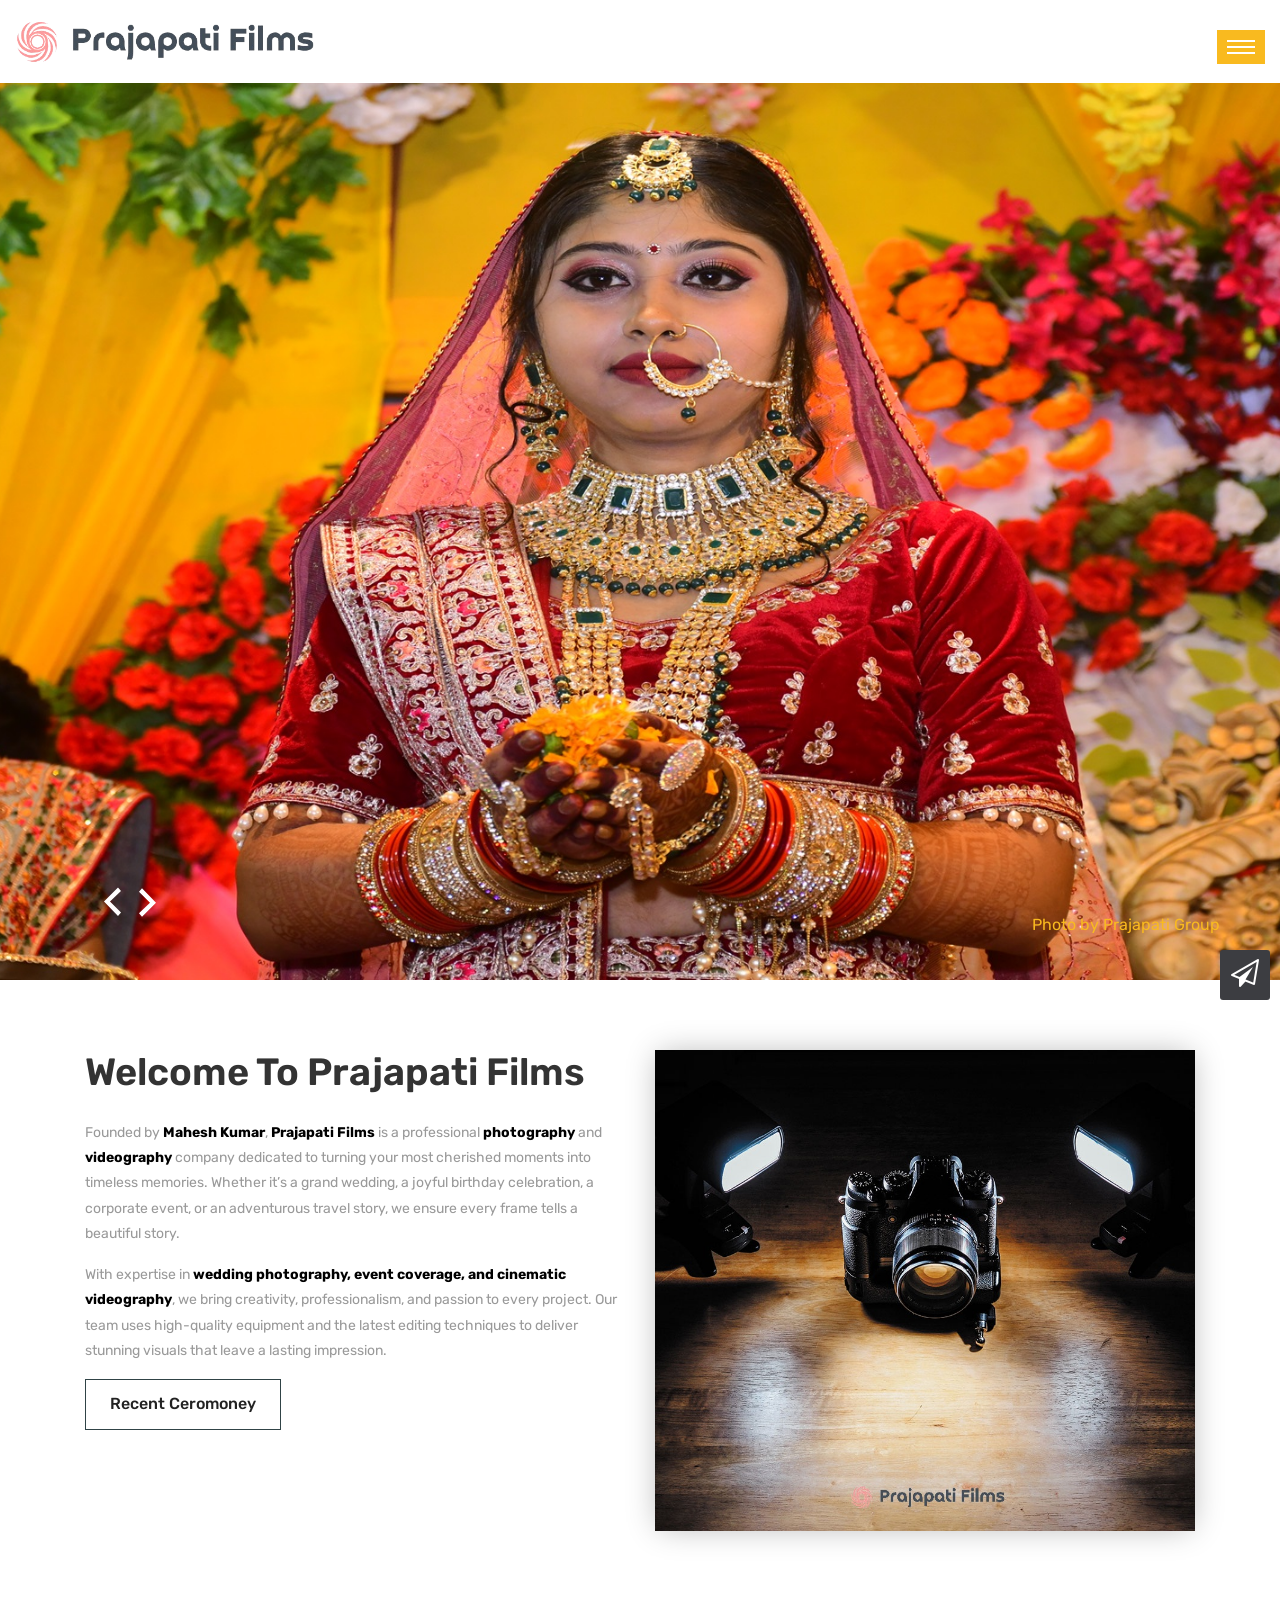
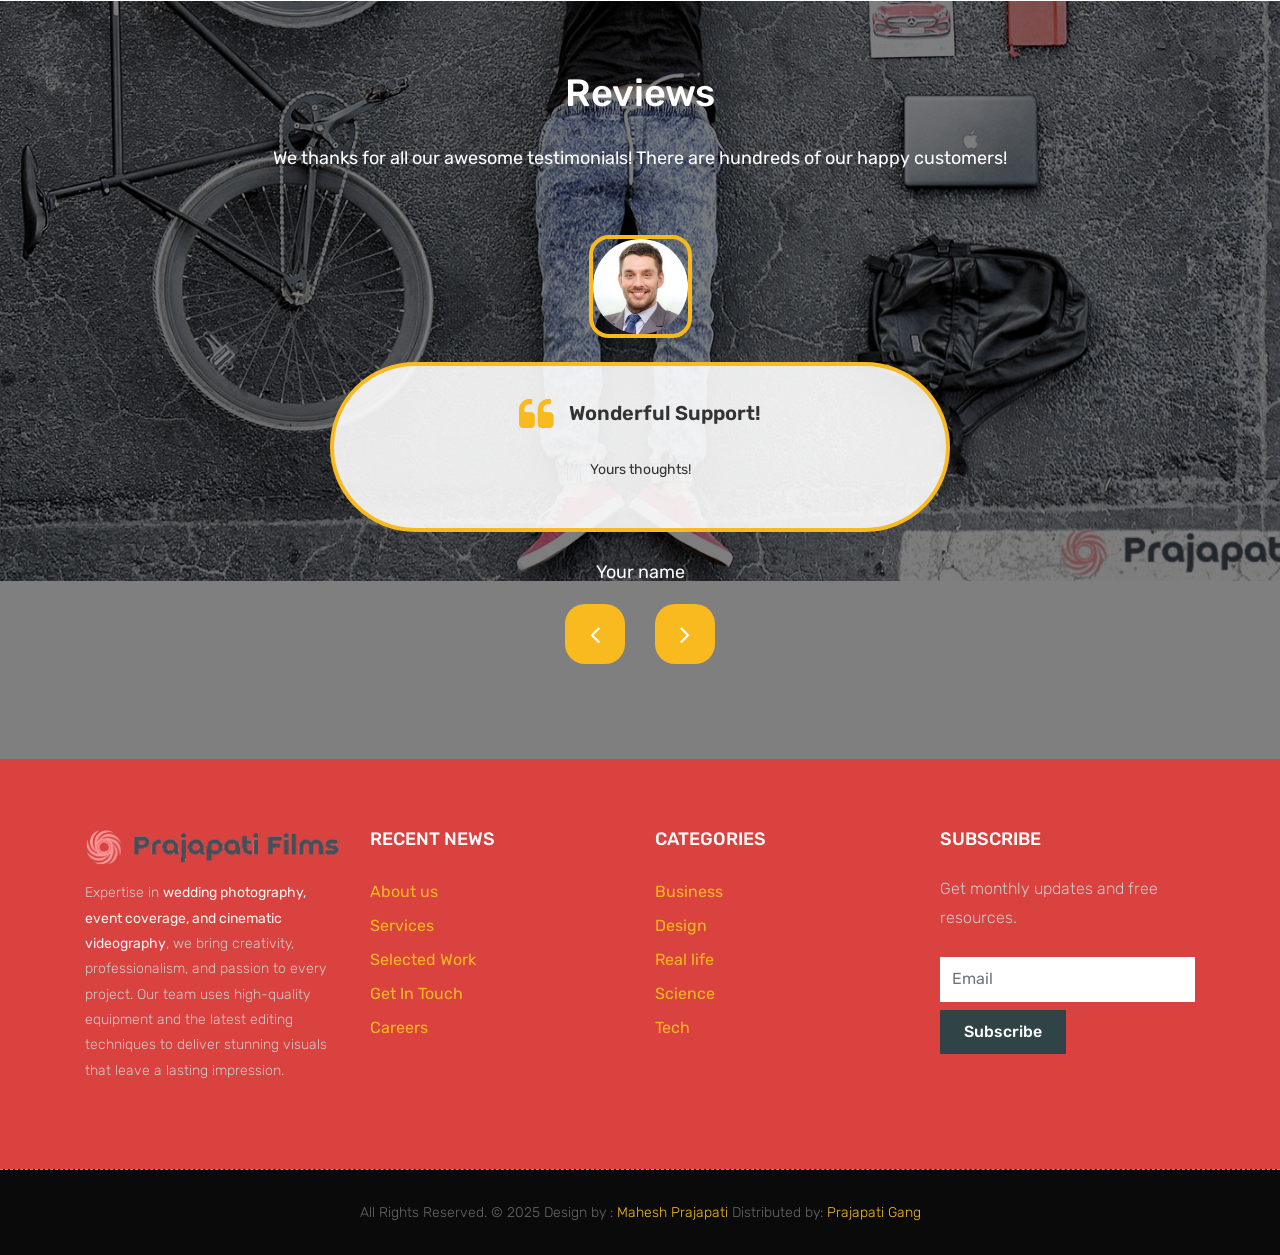
<file: index.html>
<!DOCTYPE html>
<html lang="en">

    <!-- Basic -->
    
<!-- Mirrored from themewagon.github.io/photoshoot/ by HTTrack Website Copier/3.x [XR&CO'2014], Wed, 22 May 2024 13:25:49 GMT -->
<!-- Added by HTTrack --><meta http-equiv="content-type" content="text/html;charset=utf-8" /><!-- /Added by HTTrack -->
<meta charset="utf-8">
    <meta http-equiv="X-UA-Compatible" content="IE=edge">   
   
    <!-- Mobile Metas -->
    <meta name="viewport" content="width=device-width, minimum-scale=1.0, maximum-scale=1.0, user-scalable=no">
	<meta name="google-adsense-account" content="ca-pub-5158182775537908">
 
     <!-- Site Metas -->
    <title>Prajapati Films</title>  
    <meta name="keywords" content="">
    <meta name="description" content="">
    <meta name="author" content="">

    <!-- Site Icons -->
    <link rel="shortcut icon" href="images/favicon.ico" type="image/x-icon" />
    <link rel="apple-touch-icon" href="images/apple-touch-icon.png">

    <!-- Bootstrap CSS -->
    <link rel="stylesheet" href="css/bootstrap.min.css">
    <!-- Site CSS -->
    <link rel="stylesheet" href="style.css">
    <!-- Responsive CSS -->
    <link rel="stylesheet" href="css/responsive.css">
    <!-- Custom CSS -->
    <link rel="stylesheet" href="css/custom.css">
	<script src="js/modernizr.js"></script> <!-- Modernizr -->

    <!--[if lt IE 9]>
      <script src="https://oss.maxcdn.com/libs/html5shiv/3.7.0/html5shiv.js"></script>
      <script src="https://oss.maxcdn.com/libs/respond.js/1.4.2/respond.min.js"></script>
    <![endif]-->

	<!-- Google tag (gtag.js) -->
<script async src="https://www.googletagmanager.com/gtag/js?id=G-VVWNRN950B"></script>
<script>
  window.dataLayer = window.dataLayer || [];
  function gtag(){dataLayer.push(arguments);}
  gtag('js', new Date());

  gtag('config', 'G-VVWNRN950B');
</script>

</head>
<body id="page-top" class="politics_version">

    <!-- LOADER -->
    <div id="preloader">
		<div class="loader-rd"></div>
		<div class="loader-rd"></div>
		<div class="loader-rd"></div>
		<div class="loader-rd"></div>
    </div><!-- end loader -->
    <!-- END LOADER -->
	
<header class="header">
	<!-- <div class="recent">
		<a href="contact-us.html" class="hover-effect-new"><span>Recent Ceromoney</span></a>
	</div> -->
	<div class="burger">
		<div class="burger__patty"></div>
		<div class="burger__patty"></div>
		<div class="burger__patty"></div>
	</div>

	<nav class="menu">
		<div class="menu__brand">
			<a href="index.html"><div class="logo"><img class="img-fluid" src="images/logo1.png" alt="" /></div></a>
		</div>
		<ul class="menu__list">
			<li class="menu__item"><a href="index.html" class="menu__link">Home</a></li>
			<li class="menu__item"><a href="about-us.html" class="menu__link">About Us</a></li>
			<li class="menu__item"><a href="services.html" class="menu__link">Services</a></li>
			<li class="menu__item"><a href="portfolio.html" class="menu__link">Portfolio</a></li>
			<li class="menu__item"><a href="pricing.html" class="menu__link">Pricing</a></li>
			<li class="menu__item"><a href="contact-us.html" class="menu__link">Contact Us</a></li>
		</ul>
	</nav>
</header>
	
    <!-- Navigation -->
    <nav class="navbar navbar-expand-lg navbar-dark fixed-top" id="mainNav">
      <div class="container-fluid">
        <a class="navbar-brand js-scroll-trigger" href="index.html">
			<!-- <img class="img-fluid" src="images/logo1.png" alt="" width="70" height="" /> -->
			<img class="img-fluid" src="images/logo2.png" alt="" width="300" height="" />
		</a>
		
      </div>
	  
    </nav>
	
	<div class="demo-2">
		<div class="page-view">
			<div class="project">
				<div class="text">
					<!-- <h1>SKYLINE</h1> -->
					<p>Photo by Prajapati Group</p>
				</div>
			</div>
			<div class="project">
				<div class="text">
					<!-- <h1>Architecture</h1> -->
					<p>Photo by Prajapati Group</p>
				</div>
			</div>
			<div class="project">
				<div class="text">
					<!-- <h1>Shadows</h1> -->
					<p>Photo by Prajapati Group</p>
				</div>
			</div>
			<div class="project">
				<div class="text">
					<!-- <h1>Perspective</h1> -->
					<p>Photo by Prajapati Group</p>
				</div>
			</div>
			<nav class="arrows">
				<div class="arrow previous">
					<svg viewBox="208.3 352 4.2 6.4">
						<polygon class="st0" points="212.1,357.3 211.5,358 208.7,355.1 211.5,352.3 212.1,353 209.9,355.1"/>
					</svg>
				</div>
				<div class="arrow next">
					<svg viewBox="208.3 352 4.2 6.4">
						<polygon class="st0" points="212.1,357.3 211.5,358 208.7,355.1 211.5,352.3 212.1,353 209.9,355.1"/>
					</svg>
				</div>
			</nav>
		</div>
	</div>
	
    <div id="about" class="section wb">
        <div class="container">
            <div class="row">
                <div class="col-md-6">
                    <div class="message-box">                        
                        <h2> Welcome To Prajapati Films</h2>
                        <p> Founded by <b style="color: black;">Mahesh Kumar</b>, <b style="color: black;">Prajapati Films</b> is a professional <b style="color: black;">photography</b> and <b style="color: black;">videography</b> company dedicated to turning your most cherished moments into timeless memories. Whether it’s a grand wedding, a joyful birthday celebration, a corporate event, or an adventurous travel story, we ensure every frame tells a beautiful story.</p>
						<p>With expertise in <b style="color: black;">wedding photography, event coverage, and cinematic videography</b>, we bring creativity, professionalism, and passion to every project. Our team uses high-quality equipment and the latest editing techniques to deliver stunning visuals that leave a lasting impression.</p>
						
                        <a href="https://forms.gle/ywKLqjYvfn6QBM8L8" class="hover-effect-new" target="_blank"><span>Recent Ceromoney</span></a>
                    </div><!-- end messagebox -->
                </div><!-- end col -->

                <div class="col-md-6">
                    <div class="right-box-pro wow fadeIn">
                        <img src="uploads/about_01.jpg" alt="" class="img-fluid img-rounded">
                    </div><!-- end media -->
                </div><!-- end col -->
            </div><!-- end row -->
        </div><!-- end container -->
    </div><!-- end section -->
<!-- 	
	<div id="gallery" class="section lb">
		<div class="container">
			<div class="section-title text-center">
				<h3>Gallery</h3>
				<p>Quisque eget nisl id nulla sagittis auctor quis id. Aliquam quis vehicula enim, non aliquam risus.</p>
			</div>
		
			<div class="gallery-menu text-center row">
				<div class="col-md-12">
					<div class="button-group filter-button-group">
						<button class="active" data-filter="*">All</button>
						<button data-filter=".photo_a">Wedding</button>
						<button data-filter=".photo_b">Models</button>
						<button data-filter=".photo_c">Fashion</button>
					</div>
				</div>
			</div>
		
			<div class="gallery-list row">
				<div class="col-md-4 col-sm-6 gallery-grid photo_a">
					<div class="gallery-single fix">
						<img src="uploads/gallery_img-01.jpg" class="img-fluid" alt="Image">
						<div class="box-content">
							<div class="inner-content">
								<h3 class="title">Wedding</h3>
								<span class="post">Latest Photo</span>
							</div>
							<ul class="icon">
								<li><a href="uploads/gallery_img-01.jpg" data-rel="prettyPhoto[gal]"><i class="fa fa-search"></i></a></li>
								<li><a href="google.com"><i class="fa fa-link"></i></a></li>
							</ul>
						</div>	
					</div>
				</div>
				
				<div class="col-md-4 col-sm-6 gallery-grid photo_b">
					<div class="gallery-single fix">
						<img src="uploads/gallery_img-04.jpg" class="img-fluid" alt="Image">
						<div class="box-content">
							<div class="inner-content">
								<h3 class="title">Models</h3>
								<span class="post">Latest Photo</span>
							</div>
							<ul class="icon">
								<li><a href="uploads/gallery_img-04.jpg" data-rel="prettyPhoto[gal]"><i class="fa fa-search"></i></a></li>
								<li><a href="#"><i class="fa fa-link"></i></a></li>
							</ul>
						</div>
					</div>
				</div>
				
				<div class="col-md-4 col-sm-6 gallery-grid photo_c">
					<div class="gallery-single fix">
						<img src="uploads/gallery_img-07.jpg" class="img-fluid" alt="Image">
						<div class="box-content">
							<div class="inner-content">
								<h3 class="title">Fashion</h3>
								<span class="post">Latest Photo</span>
							</div>
							<ul class="icon">
								<li><a href="uploads/gallery_img-07.jpg" data-rel="prettyPhoto[gal]"><i class="fa fa-search"></i></a></li>
								<li><a href="#"><i class="fa fa-link"></i></a></li>
							</ul>
						</div>
					</div>
				</div>
				
				<div class="col-md-4 col-sm-6 gallery-grid photo_a">
					<div class="gallery-single fix">
						<img src="uploads/gallery_img-02.jpg" class="img-fluid" alt="Image">
						<div class="box-content">
							<div class="inner-content">
								<h3 class="title">Wedding</h3>
								<span class="post">Latest Photo</span>
							</div>
							<ul class="icon">
								<li><a href="uploads/gallery_img-02.jpg" data-rel="prettyPhoto[gal]"><i class="fa fa-search"></i></a></li>
								<li><a href="#"><i class="fa fa-link"></i></a></li>
							</ul>
						</div>
					</div>
				</div>
				
				<div class="col-md-4 col-sm-6 gallery-grid photo_b">
					<div class="gallery-single fix">
						<img src="uploads/gallery_img-05.jpg" class="img-fluid" alt="Image">
						<div class="box-content">
							<div class="inner-content">
								<h3 class="title">Models</h3>
								<span class="post">Latest Photo</span>
							</div>
							<ul class="icon">
								<li><a href="uploads/gallery_img-05.jpg" data-rel="prettyPhoto[gal]"><i class="fa fa-search"></i></a></li>
								<li><a href="#"><i class="fa fa-link"></i></a></li>
							</ul>
						</div>
					</div>
				</div>
				
				<div class="col-md-4 col-sm-6 gallery-grid photo_c">
					<div class="gallery-single fix">
						<img src="uploads/gallery_img-08.jpg" class="img-fluid" alt="Image">
						<div class="box-content">
							<div class="inner-content">
								<h3 class="title">Fashion</h3>
								<span class="post">Latest Photo</span>
							</div>
							<ul class="icon">
								<li><a href="uploads/gallery_img-08.jpg" data-rel="prettyPhoto[gal]"><i class="fa fa-search"></i></a></li>
								<li><a href="#"><i class="fa fa-link"></i></a></li>
							</ul>
						</div>
					</div>
				</div>
				
				<div class="col-md-4 col-sm-6 gallery-grid photo_a">
					<div class="gallery-single fix">
						<img src="uploads/gallery_img-03.jpg" class="img-fluid" alt="Image">
						<div class="box-content">
							<div class="inner-content">
								<h3 class="title">Wedding</h3>
								<span class="post">Latest Photo</span>
							</div>
							<ul class="icon">
								<li><a href="uploads/gallery_img-03.jpg" data-rel="prettyPhoto[gal]"><i class="fa fa-search"></i></a></li>
								<li><a href="#"><i class="fa fa-link"></i></a></li>
							</ul>
						</div>
					</div>
				</div>
				
				<div class="col-md-4 col-sm-6 gallery-grid photo_b">
					<div class="gallery-single fix">
						<img src="uploads/gallery_img-06.jpg" class="img-fluid" alt="Image">
						<div class="box-content">
							<div class="inner-content">
								<h3 class="title">Models</h3>
								<span class="post">Latest Photo</span>
							</div>
							<ul class="icon">
								<li><a href="uploads/gallery_img-06.jpg" data-rel="prettyPhoto[gal]"><i class="fa fa-search"></i></a></li>
								<li><a href="#"><i class="fa fa-link"></i></a></li>
							</ul>
						</div>
					</div>
				</div>
				
				<div class="col-md-4 col-sm-6 gallery-grid photo_c">
					<div class="gallery-single fix">
						<img src="uploads/gallery_img-09.jpg" class="img-fluid" alt="Image">
						<div class="box-content">
							<div class="inner-content">
								<h3 class="title">Fashion</h3>
								<span class="post">Latest Photo</span>
							</div>
							<ul class="icon">
								<li><a href="uploads/gallery_img-09.jpg" data-rel="prettyPhoto[gal]"><i class="fa fa-search"></i></a></li>
								<li><a href="#"><i class="fa fa-link"></i></a></li>
							</ul>
						</div>
					</div>
				</div>
				
				
			</div>
		</div>
	</div> -->
	
   
	
	<div id="reviews" class="section wb parallaxie" style="background: url('uploads/reviews-bg.jpg')">
        <div class="container">
            <div class="section-title text-center">
                <h3>Reviews</h3>
                <p>We thanks for all our awesome testimonials! There are hundreds of our happy customers! </p>
            </div><!-- end title -->

            <div class="row">
                <div class="col-md-12 col-sm-12">
                    <div class="testi-carousel owl-carousel owl-theme">
                        <div class="testimonial clearfix">
							<figure class="testimonial_img">
								<img src="uploads/testi_01.jpg" alt="" class="img-fluid">
							</figure>
                            <div class="desc">
                                <h3><i class="fa fa-quote-left"></i> Wonderful Support!</h3>
                                <p>Yours thoughts!</p>
                            </div>
                            <div class="testi-meta">
                                <h4>Your name</h4>
                            </div>
                            <!-- end testi-meta -->
                        </div>
                        <!-- end testimonial -->

                        <div class="testimonial clearfix">
							<figure class="testimonial_img">
								<img src="uploads/testi_02.jpg" alt="" class="img-fluid">
							</figure>
                            <div class="desc">
                                <h3><i class="fa fa-quote-left"></i> Awesome Services!</h3>
                                <p>Yours thoughts !</p>
                            </div>
                            <div class="testi-meta">
                                <h4>Yours name</h4>
                            </div>
                            <!-- end testi-meta -->
                        </div>
                        <!-- end testimonial -->

                        <div class="testimonial clearfix">
							<figure class="testimonial_img">
								<img src="uploads/testi_03.jpg" alt="" class="img-fluid">
							</figure>
                            <div class="desc">
                                <h3><i class="fa fa-quote-left"></i> Great & Talented Team!</h3>
                                <p>Your thoughts !</p>
                            </div>
                            <div class="testi-meta">
                                <h4>Your name</h4>
                            </div>
                            <!-- end testi-meta -->
                        </div>
                        <!-- end testimonial -->
                       

                    </div><!-- end carousel -->
                </div><!-- end col -->
            </div><!-- end row -->
        </div><!-- end container -->
    </div><!-- end section -->
	
	<footer class="main-footer">
		<div class="container">
			<div class="row">
				<div class="col-lg-3 col-md-6 col-sm-12">
					<div class="mb-3 img-logo">
						<a href="#">
							 <img src="images/logo2.png" alt="">
						</a>
						<p>Expertise in <b style="color: rgb(250, 244, 244);">wedding photography, event coverage, and cinematic videography</b>, we bring creativity, professionalism, and passion to every project. Our team uses high-quality equipment and the latest editing techniques to deliver stunning visuals that leave a lasting impression.</p>
					</div>
				</div>
				<div class="col-lg-3 col-md-6 col-sm-12">
					<h4 class="mb-4 ph-fonts-style foot-title">
						RECENT NEWS
					</h4>
					<p class="ph-links-column">
						<a href="about-us.html" class="text-black">About us</a>
						<a href="services.html" class="text-black">Services</a>
						<a href="#" class="text-black">Selected Work</a>
						<a href="#" class="text-black">Get In Touch</a>
						<a href="#" class="text-black">Careers</a>
					</p>
				</div>
				<div class="col-lg-3 col-md-6 col-sm-12">
					<h4 class="mb-4 ph-fonts-style foot-title">
						CATEGORIES
					</h4>
					<p class="ph-links-column">
						<a href="#" class="text-black">Business</a>
						<a href="#" class="text-black">Design</a>
						<a href="#" class="text-black">Real life</a>
						<a href="#" class="text-black">Science</a>
						<a href="#" class="text-black">Tech</a>
					</p>
				</div>
				<div class="col-lg-3 col-md-6 col-sm-12">
					<h4 class="mb-4 ph-fonts-style foot-title">
						SUBSCRIBE
					</h4>
					<p class="ph-fonts-style_p">
						Get monthly updates and free resources.
					</p>
					<div class="media-container-column" data-form-type="formoid">
						<div data-form-alert="" class="align-center" hidden="">
							Thanks for filling out the form!
						</div>

						<form class="form-inline" action="#" method="post">
							<input value="" data-form-email="true" type="hidden">
							<div class="form-group">
								<input class="form-control input-sm input-inverse my-2" name="email" required="" data-form-field="Email" placeholder="Email" id="email" type="email">
							</div>
							<div class="input-group-btn">
								<button href="#" class="btn hover-effect-new btn-primary" type="submit" role="button"><span> Subscribe </span></button>
							</div>
						</form>
					</div>

				</div>
			</div>
		</div>
	</footer>

    <div class="copyrights">
        <div class="container">
            <div class="footer-distributed">
                <div class="footer-left">                    
                    <p class="footer-company-name">All Rights Reserved. &copy; 2025 Design by : 
					<a href="#">Mahesh Prajapati</a> Distributed by: <a href="">Prajapati Gang</a>
                    </p>
                </div>
            </div>
        </div><!-- end container -->
    </div><!-- end copyrights -->

    <a href="#" id="scroll-to-top" class="dmtop global-radius"><i class="fa fa-paper-plane-o" aria-hidden="true"></i></a>

    <!-- ALL JS FILES -->
    <script src="js/all.js"></script>
	<!-- Camera Slider -->
	<script src="js/jquery.mobile.customized.min.html"></script>
	<script src="js/jquery.easing.1.3.js"></script> 
	<script src="js/parallaxie.js"></script>
	<script src="js/jquery.appear.min.js"></script>
	<script src="js/skill.bars.jquery.html"></script>
	<script src="js/responsiveslides.min.html"></script>
	<!-- Contact form JavaScript -->
    <script src="js/jqBootstrapValidation.js"></script>
    <script src="js/contact_me.js"></script>
    <!-- ALL PLUGINS -->
	<script src="js/jquery.fatNav.min.js"></script>
	<script src="js/menu-overlay.js"></script>
    <script src="js/custom.js"></script>
	<script src="js/zepto.min.js"></script>
	<script src="js/imagesloaded.pkgd.min.js"></script>
	<script src="js/slider.js"></script>

</body>

<!-- Mirrored from themewagon.github.io/photoshoot/ by HTTrack Website Copier/3.x [XR&CO'2014], Wed, 22 May 2024 13:26:07 GMT -->
</html>
</file>
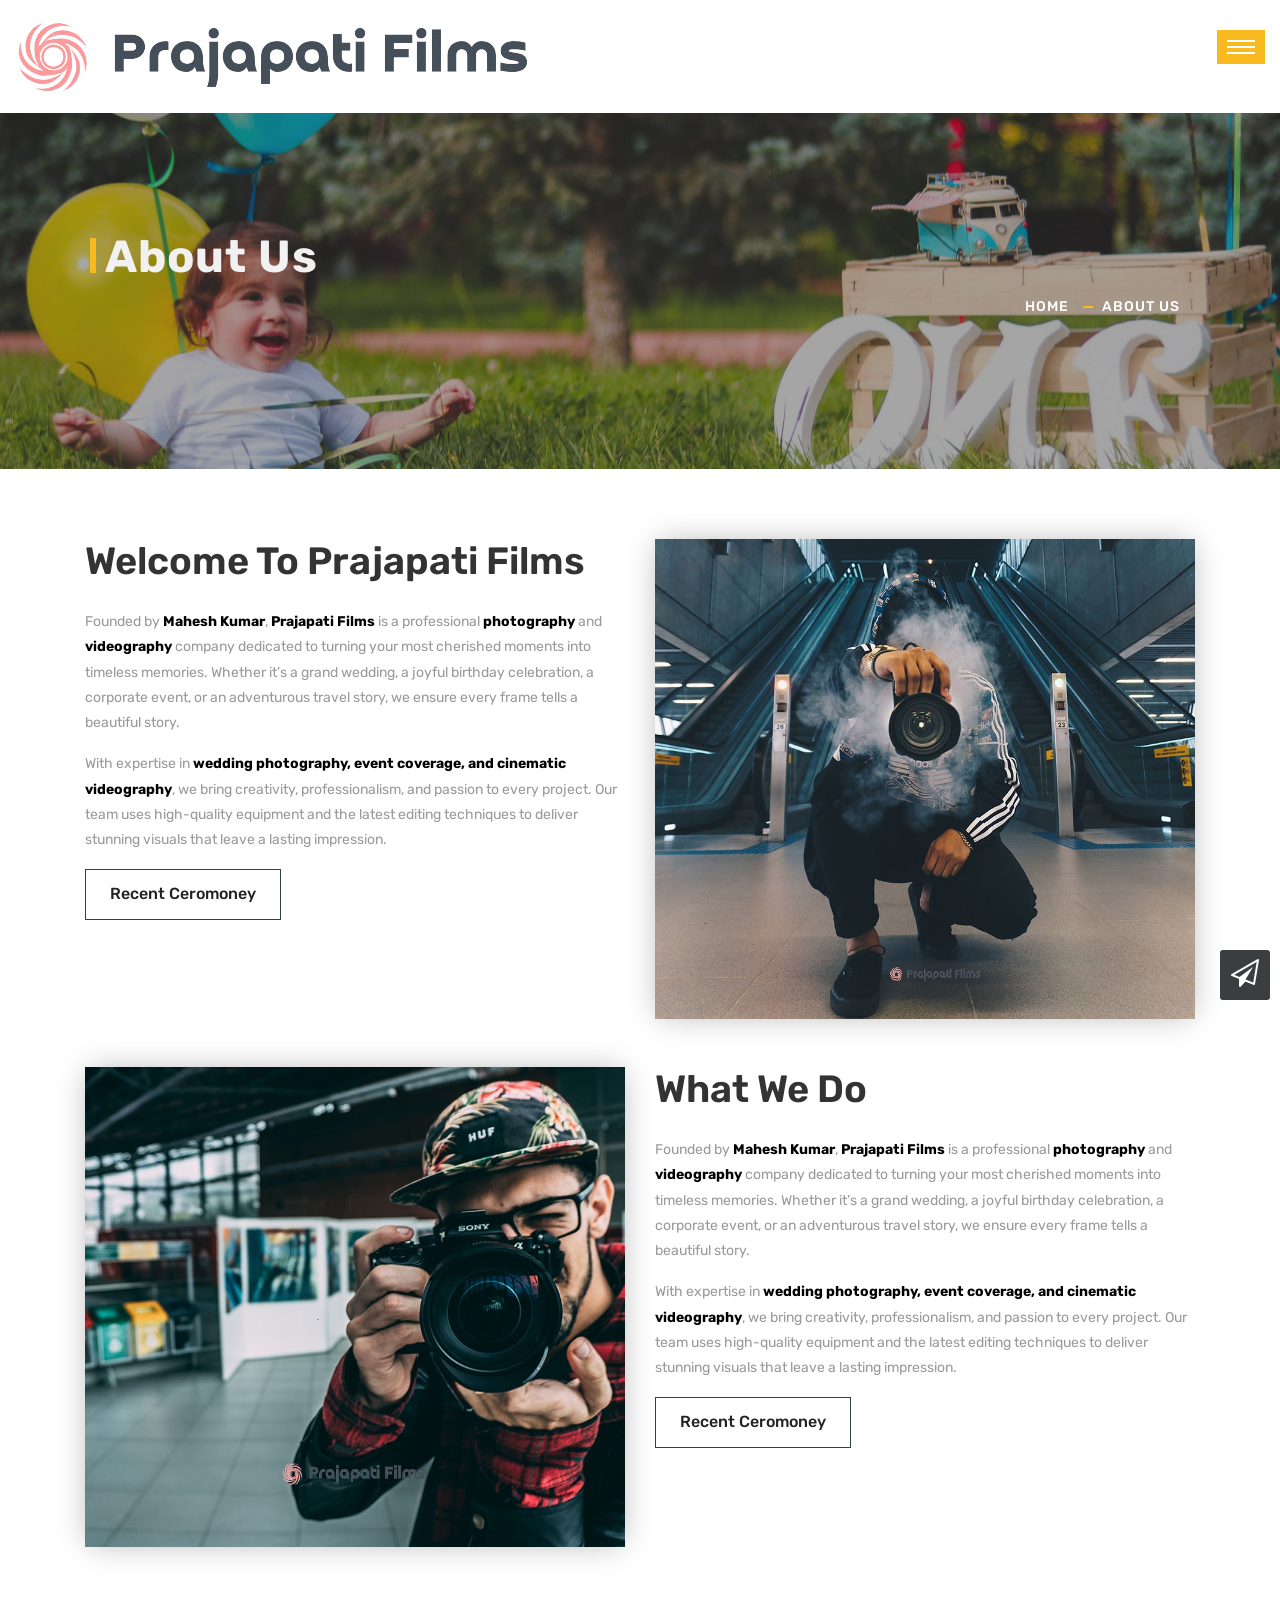
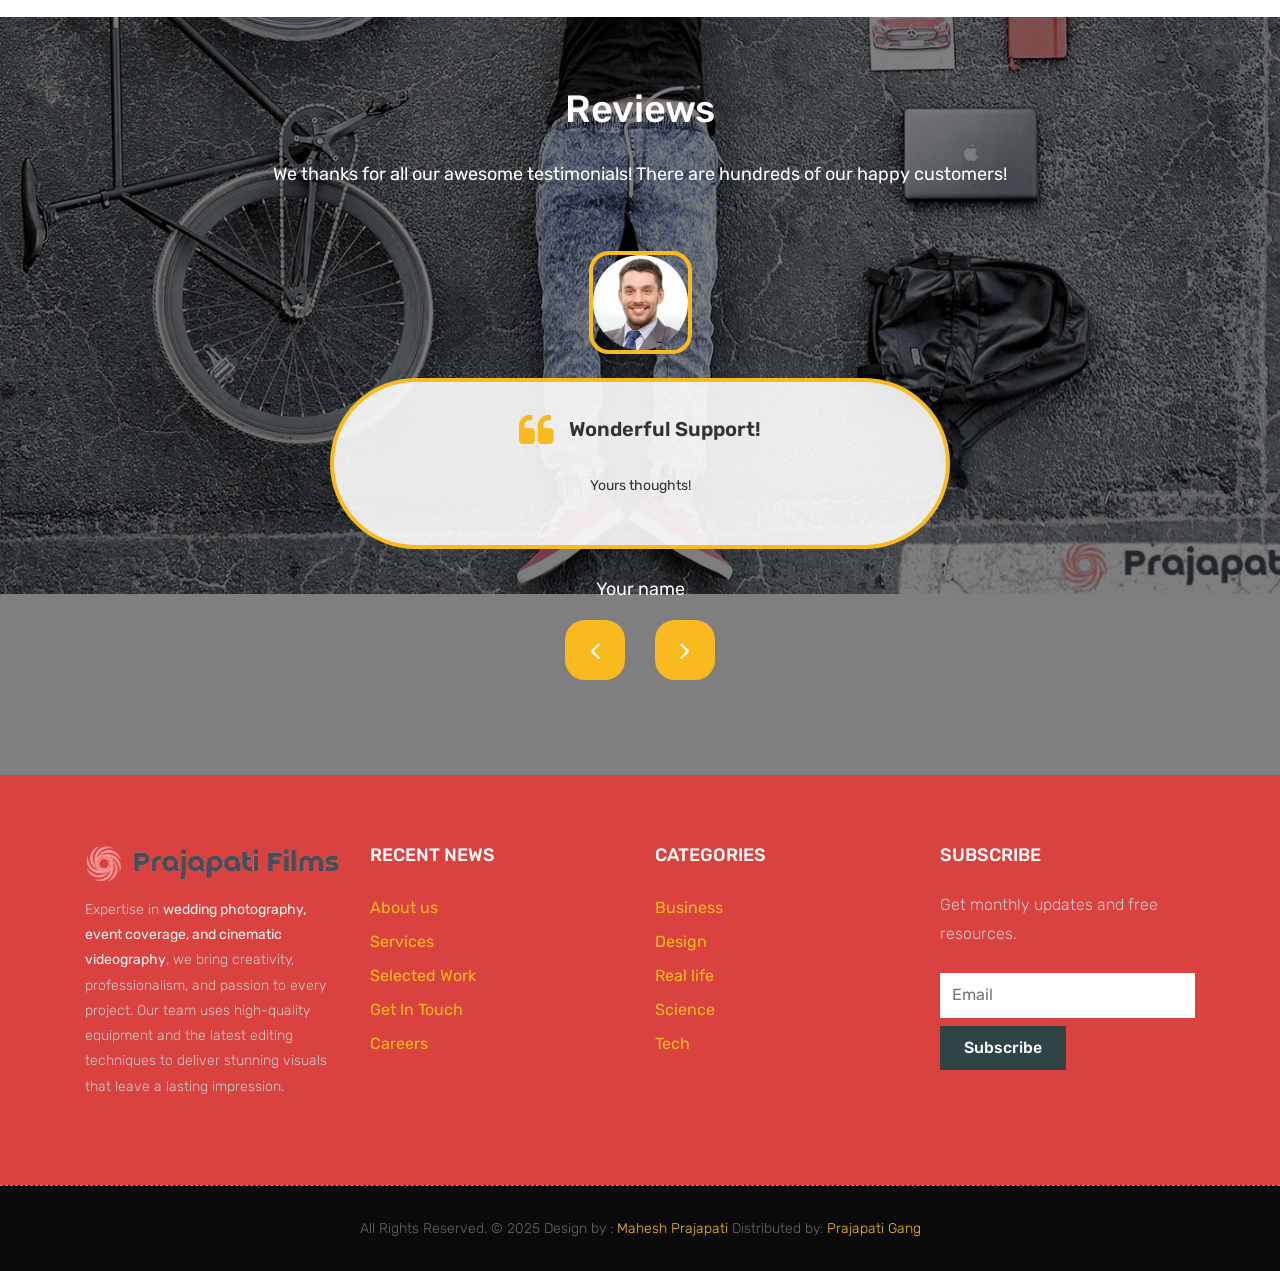
<file: about-us.html>
<!DOCTYPE html>
<html lang="en">

    <!-- Basic -->
    
<!-- Mirrored from themewagon.github.io/photoshoot/about-us.html by HTTrack Website Copier/3.x [XR&CO'2014], Wed, 22 May 2024 13:26:15 GMT -->
<!-- Added by HTTrack --><meta http-equiv="content-type" content="text/html;charset=utf-8" /><!-- /Added by HTTrack -->
<meta charset="utf-8">
    <meta http-equiv="X-UA-Compatible" content="IE=edge">   
   
    <!-- Mobile Metas -->
    <meta name="viewport" content="width=device-width, minimum-scale=1.0, maximum-scale=1.0, user-scalable=no">
 
     <!-- Site Metas -->
    <title>Prajapati Films About-Us</title>  
    <meta name="keywords" content="">
    <meta name="description" content="">
    <meta name="author" content="">

    <!-- Site Icons -->
    <link rel="shortcut icon" href="images/favicon.ico" type="image/x-icon" />
    <link rel="apple-touch-icon" href="images/apple-touch-icon.png">

    <!-- Bootstrap CSS -->
    <link rel="stylesheet" href="css/bootstrap.min.css">
    <!-- Site CSS -->
    <link rel="stylesheet" href="style.css">
    <!-- Responsive CSS -->
    <link rel="stylesheet" href="css/responsive.css">
    <!-- Custom CSS -->
    <link rel="stylesheet" href="css/custom.css">
	<script src="js/modernizr.js"></script> <!-- Modernizr -->

    <!--[if lt IE 9]>
      <script src="https://oss.maxcdn.com/libs/html5shiv/3.7.0/html5shiv.js"></script>
      <script src="https://oss.maxcdn.com/libs/respond.js/1.4.2/respond.min.js"></script>
    <![endif]-->

	<script async src="https://www.googletagmanager.com/gtag/js?id=G-VVWNRN950B"></script>
<script>
  window.dataLayer = window.dataLayer || [];
  function gtag(){dataLayer.push(arguments);}
  gtag('js', new Date());

  gtag('config', 'G-VVWNRN950B');
</script>

</head>
<body id="page-top" class="politics_version">

    <!-- LOADER -->
    <div id="preloader">
		<div class="loader-rd"></div>
		<div class="loader-rd"></div>
		<div class="loader-rd"></div>
		<div class="loader-rd"></div>
    </div><!-- end loader -->
    <!-- END LOADER -->
	
<header class="header">
	<div class="burger">
		<div class="burger__patty"></div>
		<div class="burger__patty"></div>
		<div class="burger__patty"></div>
	</div>

	<nav class="menu">
		<div class="menu__brand">
			<a href="index.html"><div class="logo"><img class="img-fluid" src="images/logo1.png" alt="" /></div></a>
		</div>
		<ul class="menu__list">
			<li class="menu__item"><a href="index.html" class="menu__link">Home</a></li>
			<li class="menu__item"><a href="about-us.html" class="menu__link">About Us</a></li>
			<li class="menu__item"><a href="services.html" class="menu__link">Services</a></li>
			<li class="menu__item"><a href="portfolio.html" class="menu__link">Portfolio</a></li>
			<li class="menu__item"><a href="pricing.html" class="menu__link">Pricing</a></li>
			<li class="menu__item"><a href="contact-us.html" class="menu__link">Contact Us</a></li>
		</ul>
	</nav>
</header>
	
    <!-- Navigation -->
    <nav class="navbar navbar-expand-lg navbar-dark fixed-top" id="mainNav">
      <div class="container-fluid">
        <a class="navbar-brand js-scroll-trigger" href="index.html">
			<img class="img-fluid" src="images/logo2.png" alt="" />
		</a>
      </div>
    </nav>
	
	<div class="banner-area banner-bg-1">
		<div class="container">
			<div class="row">
				<div class="col-md-12">
					<div class="banner">
						<h2>About Us</h2>
						<ul class="page-title-link">
							<li><a href="index.html">Home</a></li>
							<li><a href="#">About Us</a></li>
						</ul>
					</div>
				</div>
			</div>
		</div>
	</div>
	
    <div id="about" class="section wb">
        <div class="container">
            <div class="row mb-5">
                <div class="col-md-6">
                    <div class="message-box">                        
                        <h2> Welcome To Prajapati Films</h2>
                        <p> Founded by <b style="color: black;">Mahesh Kumar</b>, <b style="color: black;">Prajapati Films</b> is a professional <b style="color: black;">photography</b> and <b style="color: black;">videography</b> company dedicated to turning your most cherished moments into timeless memories. Whether it’s a grand wedding, a joyful birthday celebration, a corporate event, or an adventurous travel story, we ensure every frame tells a beautiful story.</p>
						<p>With expertise in <b style="color: black;">wedding photography, event coverage, and cinematic videography</b>, we bring creativity, professionalism, and passion to every project. Our team uses high-quality equipment and the latest editing techniques to deliver stunning visuals that leave a lasting impression.</p>
						
                        <a href="https://docs.google.com/forms/d/e/1FAIpQLSeijizIGj9bM8mzm5DkAcY-OVguHV6lMUYs60YGK-UHhSEfcg/viewform?usp=preview" class="hover-effect-new" target="_blank"><span>Recent Ceromoney</span></a>
                    </div><!-- end messagebox -->
                </div><!-- end col -->

                <div class="col-md-6">
                    <div class="right-box-pro wow fadeIn">
                        <img src="uploads/about_02.jpg" alt="" class="img-fluid img-rounded">
                    </div><!-- end media -->
                </div><!-- end col -->
            </div><!-- end row -->
			
			<div class="row">
                <div class="col-md-6">
                    <div class="right-box-pro wow fadeIn">
                        <img src="uploads/about_03.jpg" alt="" class="img-fluid img-rounded">
                    </div><!-- end media -->
                </div><!-- end col -->
				
				<div class="col-md-6">
                    <div class="message-box">                        
                        <h2>What We Do</h2>
                        <p> Founded by <b style="color: black;">Mahesh Kumar</b>, <b style="color: black;">Prajapati Films</b> is a professional <b style="color: black;">photography</b> and <b style="color: black;">videography</b> company dedicated to turning your most cherished moments into timeless memories. Whether it’s a grand wedding, a joyful birthday celebration, a corporate event, or an adventurous travel story, we ensure every frame tells a beautiful story.</p>
						<p>With expertise in <b style="color: black;">wedding photography, event coverage, and cinematic videography</b>, we bring creativity, professionalism, and passion to every project. Our team uses high-quality equipment and the latest editing techniques to deliver stunning visuals that leave a lasting impression.</p>
						
                        <a href="https://docs.google.com/forms/d/e/1FAIpQLSeijizIGj9bM8mzm5DkAcY-OVguHV6lMUYs60YGK-UHhSEfcg/viewform?usp=preview" class="hover-effect-new" target="_blank"><span>Recent Ceromoney</span></a>
                    </div><!-- end messagebox -->
                </div><!-- end col -->
				
            </div><!-- end row -->
        </div><!-- end container -->
    </div><!-- end section -->
	
  
	
    <div id="reviews" class="section wb parallaxie" style="background: url('uploads/reviews-bg.jpg')">
        <div class="container">
            <div class="section-title text-center">
                <h3>Reviews</h3>
                <p>We thanks for all our awesome testimonials! There are hundreds of our happy customers! </p>
            </div><!-- end title -->

            <div class="row">
                <div class="col-md-12 col-sm-12">
                    <div class="testi-carousel owl-carousel owl-theme">
                        <div class="testimonial clearfix">
							<figure class="testimonial_img">
								<img src="uploads/testi_01.jpg" alt="" class="img-fluid">
							</figure>
                            <div class="desc">
                                <h3><i class="fa fa-quote-left"></i> Wonderful Support!</h3>
                                <p>Yours thoughts!</p>
                            </div>
                            <div class="testi-meta">
                                <h4>Your name</h4>
                            </div>
                            <!-- end testi-meta -->
                        </div>
                        <!-- end testimonial -->

                        <div class="testimonial clearfix">
							<figure class="testimonial_img">
								<img src="uploads/testi_02.jpg" alt="" class="img-fluid">
							</figure>
                            <div class="desc">
                                <h3><i class="fa fa-quote-left"></i> Awesome Services!</h3>
                                <p>Yours thoughts !</p>
                            </div>
                            <div class="testi-meta">
                                <h4>Yours name</h4>
                            </div>
                            <!-- end testi-meta -->
                        </div>
                        <!-- end testimonial -->

                        <div class="testimonial clearfix">
							<figure class="testimonial_img">
								<img src="uploads/testi_03.jpg" alt="" class="img-fluid">
							</figure>
                            <div class="desc">
                                <h3><i class="fa fa-quote-left"></i> Great & Talented Team!</h3>
                                <p>Your thoughts !</p>
                            </div>
                            <div class="testi-meta">
                                <h4>Your name</h4>
                            </div>
                            <!-- end testi-meta -->
                        </div>
                        <!-- end testimonial -->
                       

                    </div><!-- end carousel -->
                </div><!-- end col -->
            </div><!-- end row -->
        </div><!-- end container -->
    </div><!-- end section -->
	
	<footer class="main-footer">
		<div class="container">
			<div class="row">
				<div class="col-lg-3 col-md-6 col-sm-12">
					<div class="mb-3 img-logo">
						<a href="#">
							 <img src="images/logo2.png" alt="">
						</a>
						<p>Expertise in <b style="color: rgb(250, 244, 244);">wedding photography, event coverage, and cinematic videography</b>, we bring creativity, professionalism, and passion to every project. Our team uses high-quality equipment and the latest editing techniques to deliver stunning visuals that leave a lasting impression.</p>
					</div>
				</div>
				<div class="col-lg-3 col-md-6 col-sm-12">
					<h4 class="mb-4 ph-fonts-style foot-title">
						RECENT NEWS
					</h4>
					<p class="ph-links-column">
						<a href="about-us.html" class="text-black">About us</a>
						<a href="services.html" class="text-black">Services</a>
						<a href="#" class="text-black">Selected Work</a>
						<a href="#" class="text-black">Get In Touch</a>
						<a href="#" class="text-black">Careers</a>
					</p>
				</div>
				<div class="col-lg-3 col-md-6 col-sm-12">
					<h4 class="mb-4 ph-fonts-style foot-title">
						CATEGORIES
					</h4>
					<p class="ph-links-column">
						<a href="#" class="text-black">Business</a>
						<a href="#" class="text-black">Design</a>
						<a href="#" class="text-black">Real life</a>
						<a href="#" class="text-black">Science</a>
						<a href="#" class="text-black">Tech</a>
					</p>
				</div>
				<div class="col-lg-3 col-md-6 col-sm-12">
					<h4 class="mb-4 ph-fonts-style foot-title">
						SUBSCRIBE
					</h4>
					<p class="ph-fonts-style_p">
						Get monthly updates and free resources.
					</p>
					<div class="media-container-column" data-form-type="formoid">
						<div data-form-alert="" class="align-center" hidden="">
							Thanks for filling out the form!
						</div>

						<form class="form-inline" action="#" method="post">
							<input value="" data-form-email="true" type="hidden">
							<div class="form-group">
								<input class="form-control input-sm input-inverse my-2" name="email" required="" data-form-field="Email" placeholder="Email" id="email" type="email">
							</div>
							<div class="input-group-btn">
								<button href="#" class="btn hover-effect-new btn-primary" type="submit" role="button"><span> Subscribe </span></button>
							</div>
						</form>
					</div>

				</div>
			</div>
		</div>
	</footer>

    <div class="copyrights">
        <div class="container">
            <div class="footer-distributed">
                <div class="footer-left">                    
                    <p class="footer-company-name">All Rights Reserved. &copy; 2025 Design by : 
					<a href="#">Mahesh Prajapati</a> Distributed by: <a href="">Prajapati Gang</a>
                    </p>
                </div>
            </div>
        </div><!-- end container -->
    </div><!-- end copyrights -->

    <a href="#" id="scroll-to-top" class="dmtop global-radius"><i class="fa fa-paper-plane-o" aria-hidden="true"></i></a>

    <!-- ALL JS FILES -->
    <script src="js/all.js"></script>
	<!-- Camera Slider -->
	<script src="js/jquery.mobile.customized.min.html"></script>
	<script src="js/jquery.easing.1.3.js"></script> 
	<script src="js/parallaxie.js"></script>
	<script src="js/jquery.appear.min.js"></script>
	<script src="js/skill.bars.jquery.html"></script>
	<script src="js/responsiveslides.min.html"></script>
	<!-- Contact form JavaScript -->
    <script src="js/jqBootstrapValidation.js"></script>
    <script src="js/contact_me.js"></script>
    <!-- ALL PLUGINS -->
	<script src="js/jquery.fatNav.min.js"></script>
	<script src="js/menu-overlay.js"></script>
    <script src="js/custom.js"></script>
	<script src="js/zepto.min.js"></script>
	<script src="js/imagesloaded.pkgd.min.js"></script>
	<script src="js/slider.js"></script>

</body>

<!-- Mirrored from themewagon.github.io/photoshoot/about-us.html by HTTrack Website Copier/3.x [XR&CO'2014], Wed, 22 May 2024 13:26:15 GMT -->
</html>
</file>
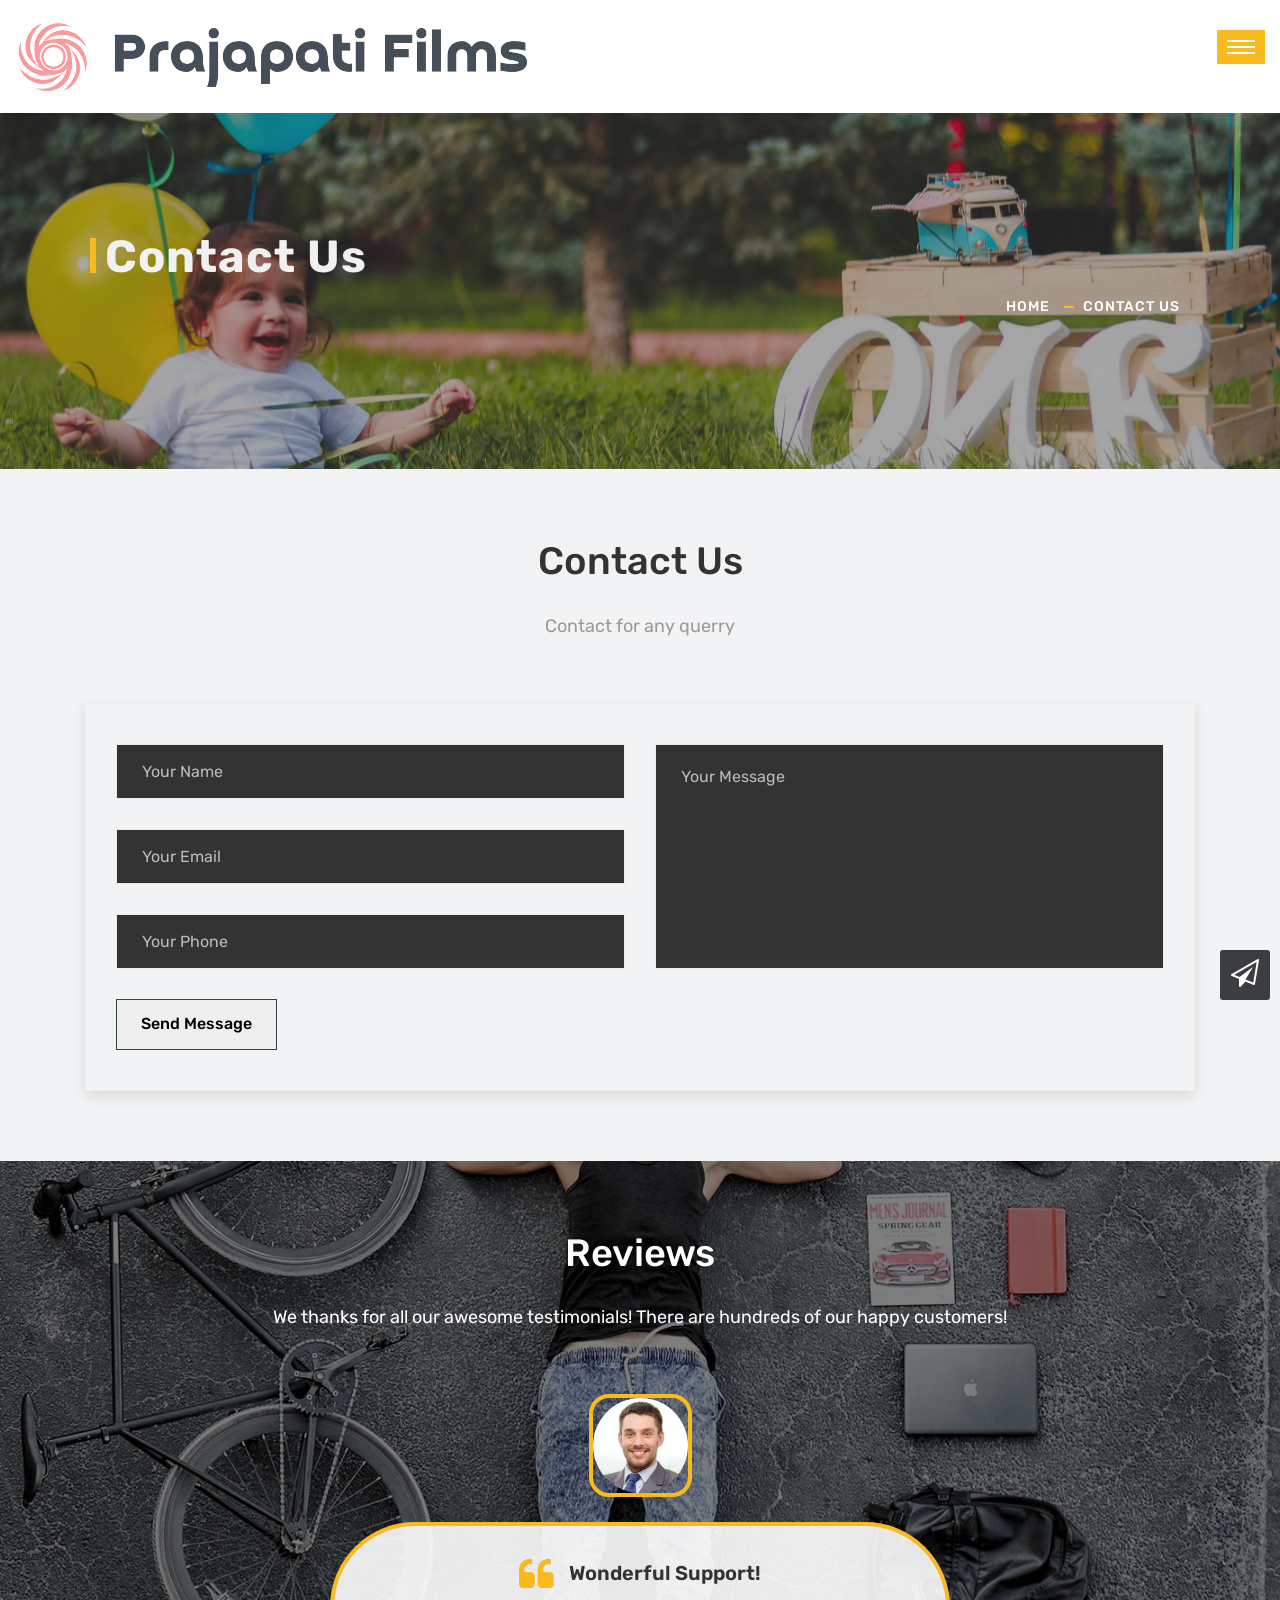
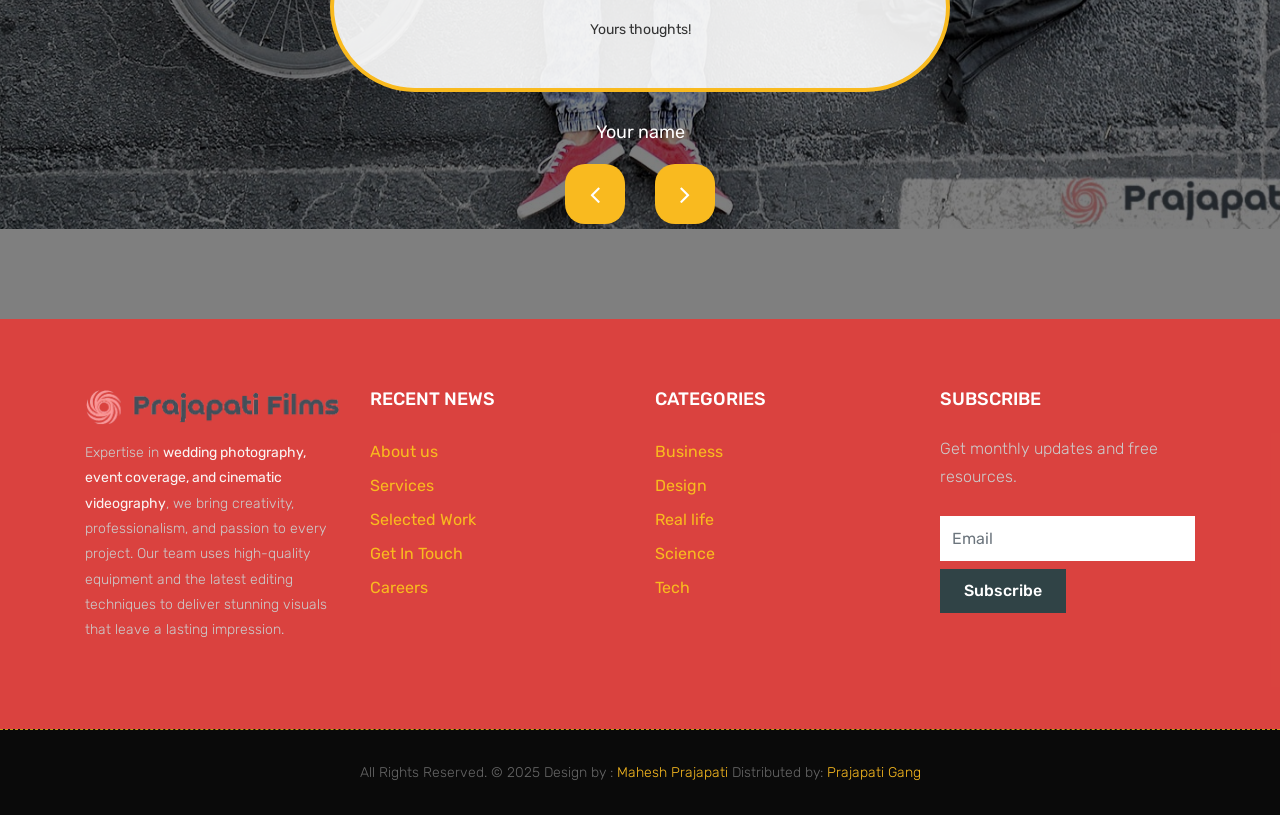
<file: contact-us.html>
<!DOCTYPE html>
<html lang="en">

    <!-- Basic -->
    
<!-- Mirrored from themewagon.github.io/photoshoot/contact-us.html by HTTrack Website Copier/3.x [XR&CO'2014], Wed, 22 May 2024 13:26:15 GMT -->
<!-- Added by HTTrack --><meta http-equiv="content-type" content="text/html;charset=utf-8" /><!-- /Added by HTTrack -->
<meta charset="utf-8">
    <meta http-equiv="X-UA-Compatible" content="IE=edge">   
   
    <!-- Mobile Metas -->
    <meta name="viewport" content="width=device-width, minimum-scale=1.0, maximum-scale=1.0, user-scalable=no">
 
     <!-- Site Metas -->
    <title>Prajapati Films Contact-Us</title>  
    <meta name="keywords" content="">
    <meta name="description" content="">
    <meta name="author" content="">

    <!-- Site Icons -->
    <link rel="shortcut icon" href="images/favicon.ico" type="image/x-icon" />
    <link rel="apple-touch-icon" href="images/apple-touch-icon.png">

    <!-- Bootstrap CSS -->
    <link rel="stylesheet" href="css/bootstrap.min.css">
    <!-- Site CSS -->
    <link rel="stylesheet" href="style.css">
    <!-- Responsive CSS -->
    <link rel="stylesheet" href="css/responsive.css">
    <!-- Custom CSS -->
    <link rel="stylesheet" href="css/custom.css">
	<script src="js/modernizr.js"></script> <!-- Modernizr -->

    <!--[if lt IE 9]>
      <script src="https://oss.maxcdn.com/libs/html5shiv/3.7.0/html5shiv.js"></script>
      <script src="https://oss.maxcdn.com/libs/respond.js/1.4.2/respond.min.js"></script>
    <![endif]-->

	<script async src="https://www.googletagmanager.com/gtag/js?id=G-VVWNRN950B"></script>
<script>
  window.dataLayer = window.dataLayer || [];
  function gtag(){dataLayer.push(arguments);}
  gtag('js', new Date());

  gtag('config', 'G-VVWNRN950B');
</script>

</head>
<body id="page-top" class="politics_version">

    <!-- LOADER -->
    <div id="preloader">
		<div class="loader-rd"></div>
		<div class="loader-rd"></div>
		<div class="loader-rd"></div>
		<div class="loader-rd"></div>
    </div><!-- end loader -->
    <!-- END LOADER -->
	
<header class="header">
	<div class="burger">
		<div class="burger__patty"></div>
		<div class="burger__patty"></div>
		<div class="burger__patty"></div>
	</div>

	<nav class="menu">
		<div class="menu__brand">
			<a href="index.html"><div class="logo"><img class="img-fluid" src="images/logo1.png" alt="" /></div></a>
		</div>
		<ul class="menu__list">
			<li class="menu__item"><a href="index.html" class="menu__link">Home</a></li>
			<li class="menu__item"><a href="about-us.html" class="menu__link">About Us</a></li>
			<li class="menu__item"><a href="services.html" class="menu__link">Services</a></li>
			<li class="menu__item"><a href="portfolio.html" class="menu__link">Portfolio</a></li>
			<li class="menu__item"><a href="pricing.html" class="menu__link">Pricing</a></li>
			<li class="menu__item"><a href="contact-us.html" class="menu__link">Contact Us</a></li>
		</ul>
	</nav>
</header>
	
    <!-- Navigation -->
    <nav class="navbar navbar-expand-lg navbar-dark fixed-top" id="mainNav">
      <div class="container-fluid">
        <a class="navbar-brand js-scroll-trigger" href="index.html">
			<img class="img-fluid" src="images/logo2.png" alt="" />
		</a>
      </div>
    </nav>
	
	<div class="banner-area banner-bg-1">
		<div class="container">
			<div class="row">
				<div class="col-md-12">
					<div class="banner">
						<h2>Contact Us</h2>
						<ul class="page-title-link">
							<li><a href="#">Home</a></li>
							<li><a href="#">Contact Us</a></li>
						</ul>
					</div>
				</div>
			</div>
		</div>
	</div>
	
    <div id="contact" class="section lb">
        <div class="container">
            <div class="section-title text-center">
                <h3>Contact Us</h3>
                <p>Contact for any querry</p>
            </div><!-- end title -->

            <div class="row">
                <div class="col-md-12">
                    <div class="contact_form">
                        <div id="message"></div>
                        <form id="contactForm" name="sentMessage" novalidate="novalidate">
							<div class="row">
								<div class="col-md-6">
									<div class="form-group">
										<input class="form-control" id="name" type="text" placeholder="Your Name" required="required" data-validation-required-message="Please enter your name.">
										<p class="help-block text-danger"></p>
									</div>
									<div class="form-group">
										<input class="form-control" id="email" type="email" placeholder="Your Email" required="required" data-validation-required-message="Please enter your email address.">
										<p class="help-block text-danger"></p>
									</div>
									<div class="form-group">
										<input class="form-control" id="phone" type="tel" placeholder="Your Phone" required="required" data-validation-required-message="Please enter your phone number.">
										<p class="help-block text-danger"></p>
									</div>
								</div>
								<div class="col-md-6">
									<div class="form-group">
										<textarea class="form-control" id="message" placeholder="Your Message" required="required" data-validation-required-message="Please enter a message."></textarea>
										<p class="help-block text-danger"></p>
									</div>
								</div>
								<div class="clearfix"></div>
								<div class="col-lg-12 text-left">
									<div id="success"></div>
									<button id="sendMessageButton" class="hover-effect-new" data-text="Send Message" type="submit"><span>Send Message</span></button>
								</div>
							</div>
						</form>
                    </div>
                </div><!-- end col -->
            </div><!-- end row -->
        </div><!-- end container -->
    </div><!-- end section -->
	
	<!-- <div data-key="AIzaSyAiKl_QPZ8L92aLRfpH23F5jzEuIETEhWw" data-zoom="14" role="map" class="gmaps">
        <div data-id="1" data-lat="-33.4727092" data-lng="-70.7699143" class="marker">
          <div class="map-card">
            <h1>PhotoShoot</h1>
            <p>Address: demo street, #445, Stgo.</p>
            <p>Phone: +56753223344</p>
            <p>e-Mail: demo@email.com</p>
          </div>
        </div> -->

    </div>
	
	 <div id="reviews" class="section wb parallaxie" style="background: url('uploads/reviews-bg.jpg')">
        <div class="container">
            <div class="section-title text-center">
                <h3>Reviews</h3>
                <p>We thanks for all our awesome testimonials! There are hundreds of our happy customers! </p>
            </div><!-- end title -->

            <div class="row">
                <div class="col-md-12 col-sm-12">
                    <div class="testi-carousel owl-carousel owl-theme">
                        <div class="testimonial clearfix">
							<figure class="testimonial_img">
								<img src="uploads/testi_01.jpg" alt="" class="img-fluid">
							</figure>
                            <div class="desc">
                                <h3><i class="fa fa-quote-left"></i> Wonderful Support!</h3>
                                <p>Yours thoughts!</p>
                            </div>
                            <div class="testi-meta">
                                <h4>Your name</h4>
                            </div>
                            <!-- end testi-meta -->
                        </div>
                        <!-- end testimonial -->

                        <div class="testimonial clearfix">
							<figure class="testimonial_img">
								<img src="uploads/testi_02.jpg" alt="" class="img-fluid">
							</figure>
                            <div class="desc">
                                <h3><i class="fa fa-quote-left"></i> Awesome Services!</h3>
                                <p>Yours thoughts !</p>
                            </div>
                            <div class="testi-meta">
                                <h4>Yours name</h4>
                            </div>
                            <!-- end testi-meta -->
                        </div>
                        <!-- end testimonial -->

                        <div class="testimonial clearfix">
							<figure class="testimonial_img">
								<img src="uploads/testi_03.jpg" alt="" class="img-fluid">
							</figure>
                            <div class="desc">
                                <h3><i class="fa fa-quote-left"></i> Great & Talented Team!</h3>
                                <p>Your thoughts !</p>
                            </div>
                            <div class="testi-meta">
                                <h4>Your name</h4>
                            </div>
                            <!-- end testi-meta -->
                        </div>
                        <!-- end testimonial -->
                       

                    </div><!-- end carousel -->
                </div><!-- end col -->
            </div><!-- end row -->
        </div><!-- end container -->
    </div><!-- end section -->
	
	<footer class="main-footer">
		<div class="container">
			<div class="row">
				<div class="col-lg-3 col-md-6 col-sm-12">
					<div class="mb-3 img-logo">
						<a href="#">
							 <img src="images/logo2.png" alt="">
						</a>
						<p>Expertise in <b style="color: rgb(250, 244, 244);">wedding photography, event coverage, and cinematic videography</b>, we bring creativity, professionalism, and passion to every project. Our team uses high-quality equipment and the latest editing techniques to deliver stunning visuals that leave a lasting impression.</p>
					</div>
				</div>
				<div class="col-lg-3 col-md-6 col-sm-12">
					<h4 class="mb-4 ph-fonts-style foot-title">
						RECENT NEWS
					</h4>
					<p class="ph-links-column">
						<a href="about-us.html" class="text-black">About us</a>
						<a href="services.html" class="text-black">Services</a>
						<a href="#" class="text-black">Selected Work</a>
						<a href="#" class="text-black">Get In Touch</a>
						<a href="#" class="text-black">Careers</a>
					</p>
				</div>
				<div class="col-lg-3 col-md-6 col-sm-12">
					<h4 class="mb-4 ph-fonts-style foot-title">
						CATEGORIES
					</h4>
					<p class="ph-links-column">
						<a href="#" class="text-black">Business</a>
						<a href="#" class="text-black">Design</a>
						<a href="#" class="text-black">Real life</a>
						<a href="#" class="text-black">Science</a>
						<a href="#" class="text-black">Tech</a>
					</p>
				</div>
				<div class="col-lg-3 col-md-6 col-sm-12">
					<h4 class="mb-4 ph-fonts-style foot-title">
						SUBSCRIBE
					</h4>
					<p class="ph-fonts-style_p">
						Get monthly updates and free resources.
					</p>
					<div class="media-container-column" data-form-type="formoid">
						<div data-form-alert="" class="align-center" hidden="">
							Thanks for filling out the form!
						</div>

						<form class="form-inline" action="#" method="post">
							<input value="" data-form-email="true" type="hidden">
							<div class="form-group">
								<input class="form-control input-sm input-inverse my-2" name="email" required="" data-form-field="Email" placeholder="Email" id="email" type="email">
							</div>
							<div class="input-group-btn">
								<button href="#" class="btn hover-effect-new btn-primary" type="submit" role="button"><span> Subscribe </span></button>
							</div>
						</form>
					</div>

				</div>
			</div>
		</div>
	</footer>

    <div class="copyrights">
        <div class="container">
            <div class="footer-distributed">
                <div class="footer-left">                    
                    <p class="footer-company-name">All Rights Reserved. &copy; 2025 Design by : 
					<a href="#">Mahesh Prajapati</a> Distributed by: <a href="">Prajapati Gang</a>
                    </p>
                </div>
            </div>
        </div><!-- end container -->
    </div><!-- end copyrights -->

    <a href="#" id="scroll-to-top" class="dmtop global-radius"><i class="fa fa-paper-plane-o" aria-hidden="true"></i></a>

    <!-- ALL JS FILES -->
    <script src="js/all.js"></script>
	<!-- Camera Slider -->
	<script src="js/jquery.gmaps.js"></script>	
	<script src="js/jquery.mobile.customized.min.html"></script>
	<script src="js/jquery.easing.1.3.js"></script> 
	<script src="js/parallaxie.js"></script>
	<script src="js/jquery.appear.min.js"></script>
	<script src="js/skill.bars.jquery.html"></script>
	<script src="js/responsiveslides.min.html"></script>
	<!-- Contact form JavaScript -->
    <script src="js/jqBootstrapValidation.js"></script>
    <script src="js/contact_me.js"></script>
    <!-- ALL PLUGINS -->
	<script src="js/jquery.fatNav.min.js"></script>
	<script src="js/menu-overlay.js"></script>
    <script src="js/custom.js"></script>
	<script src="js/zepto.min.js"></script>
	<script src="js/imagesloaded.pkgd.min.js"></script>
	<script src="js/slider.js"></script>
</body>

<!-- Mirrored from themewagon.github.io/photoshoot/contact-us.html by HTTrack Website Copier/3.x [XR&CO'2014], Wed, 22 May 2024 13:26:16 GMT -->
</html>
</file>
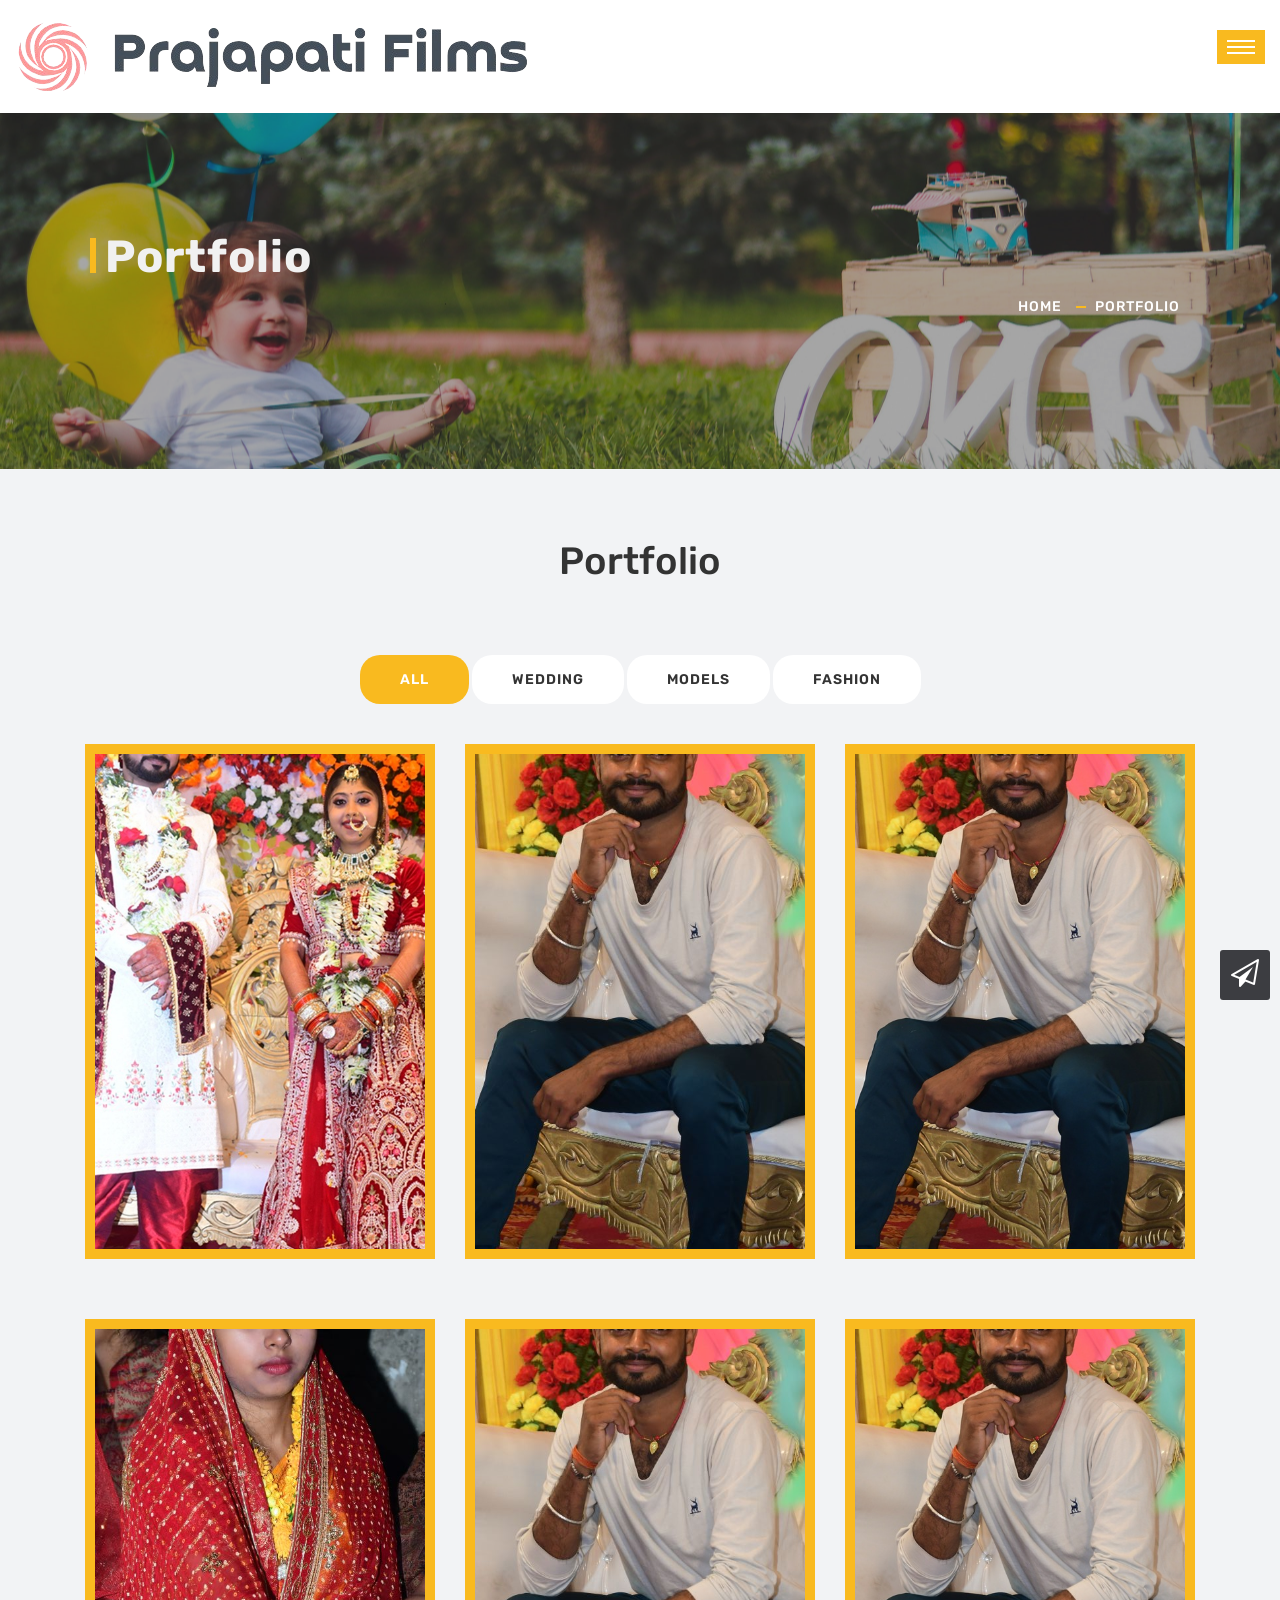
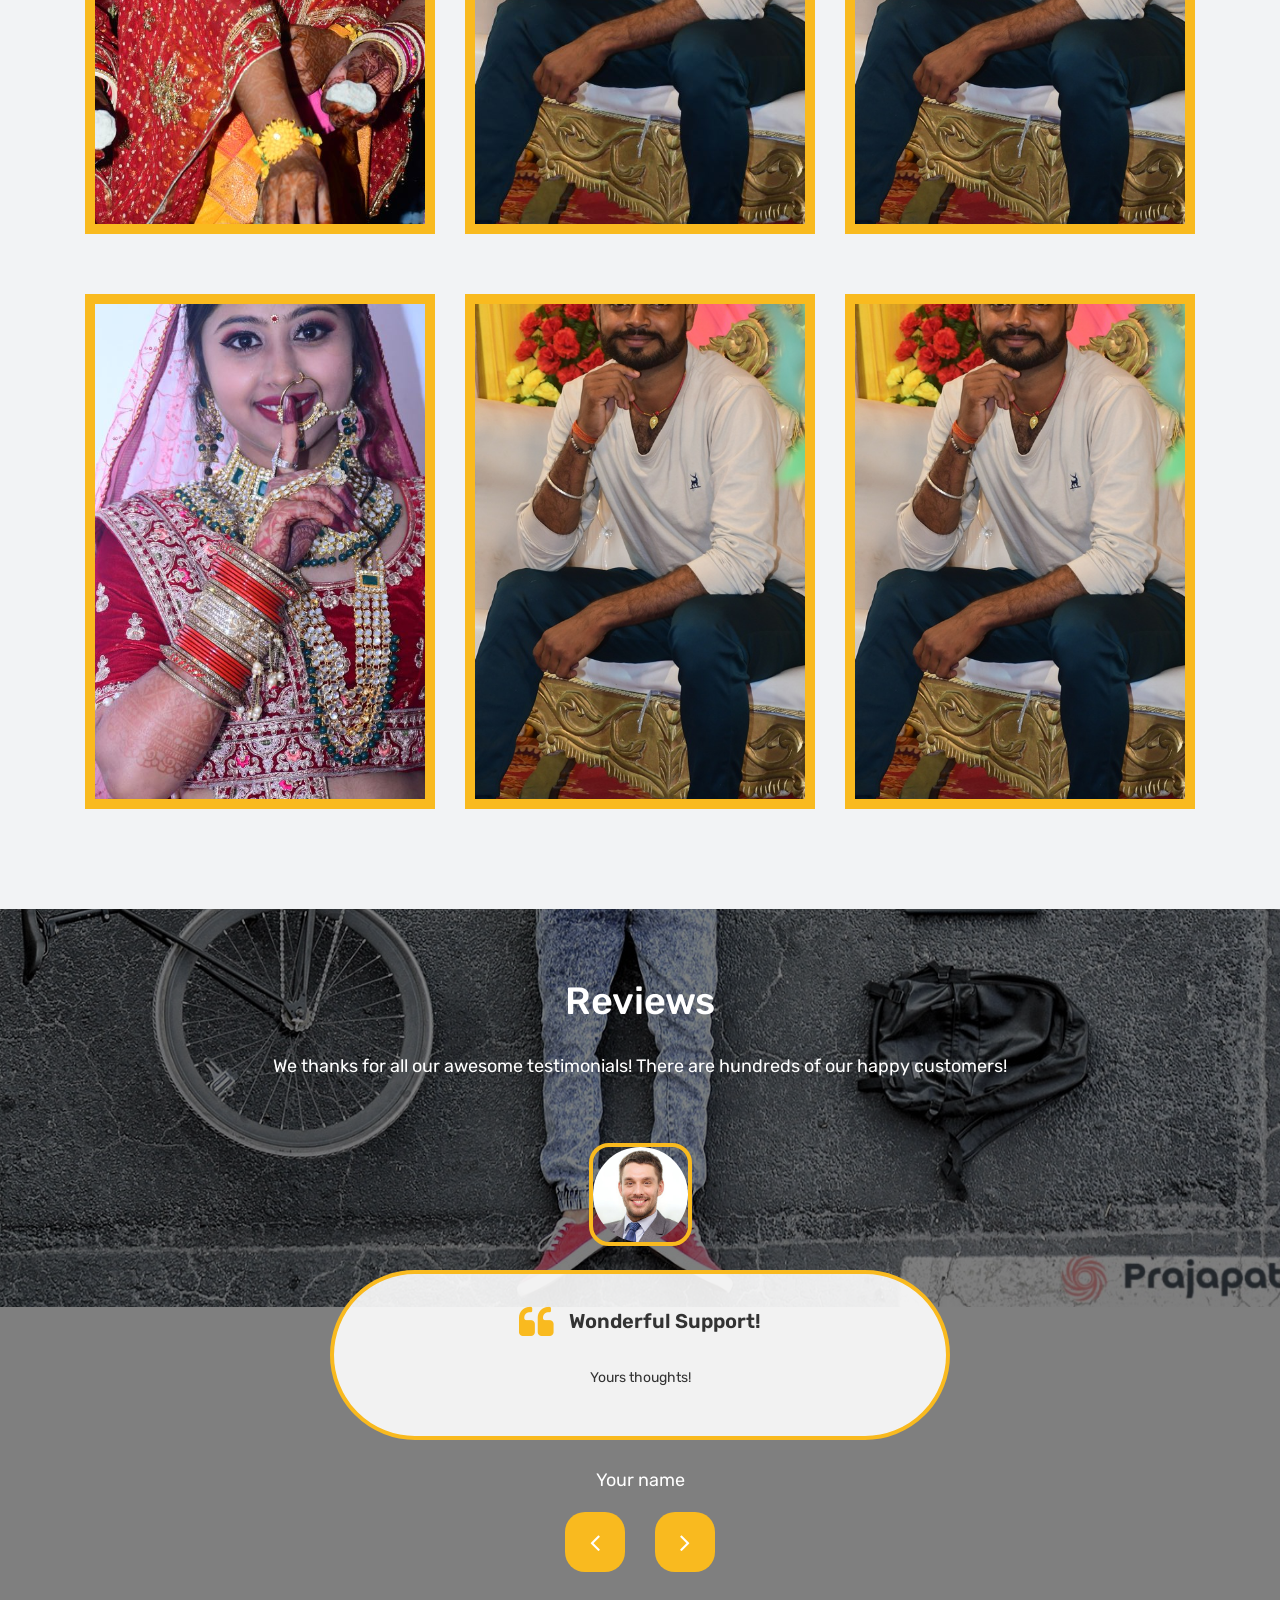
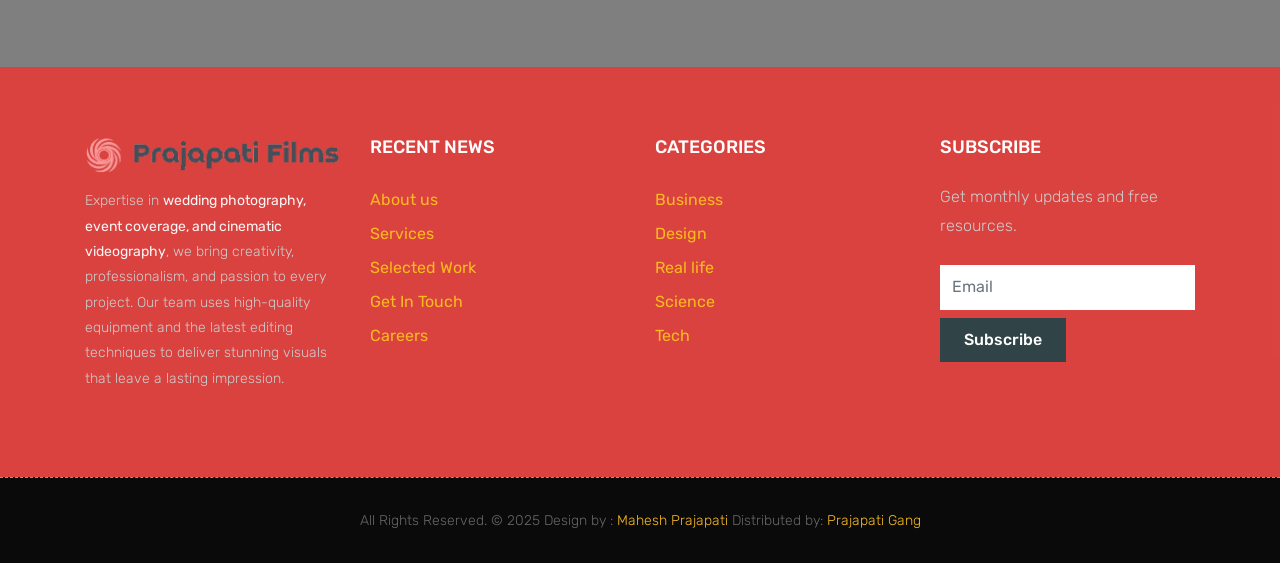
<file: portfolio.html>
<!DOCTYPE html>
<html lang="en">

    <!-- Basic -->
    
<!-- Mirrored from themewagon.github.io/photoshoot/portfolio.html by HTTrack Website Copier/3.x [XR&CO'2014], Wed, 22 May 2024 13:26:15 GMT -->
<!-- Added by HTTrack --><meta http-equiv="content-type" content="text/html;charset=utf-8" /><!-- /Added by HTTrack -->
<meta charset="utf-8">
    <meta http-equiv="X-UA-Compatible" content="IE=edge">   
   
    <!-- Mobile Metas -->
    <meta name="viewport" content="width=device-width, minimum-scale=1.0, maximum-scale=1.0, user-scalable=no">
 
     <!-- Site Metas -->
    <title>Prajapati Films &amp; Portfolio</title>  
    <meta name="keywords" content="">
    <meta name="description" content="">
    <meta name="author" content="">

    <!-- Site Icons -->
    <link rel="shortcut icon" href="images/favicon.ico" type="image/x-icon" />
    <link rel="apple-touch-icon" href="images/apple-touch-icon.png">

    <!-- Bootstrap CSS -->
    <link rel="stylesheet" href="css/bootstrap.min.css">
    <!-- Site CSS -->
    <link rel="stylesheet" href="style.css">
    <!-- Responsive CSS -->
    <link rel="stylesheet" href="css/responsive.css">
    <!-- Custom CSS -->
    <link rel="stylesheet" href="css/custom.css">
	<script src="js/modernizr.js"></script> <!-- Modernizr -->

    <!--[if lt IE 9]>
      <script src="https://oss.maxcdn.com/libs/html5shiv/3.7.0/html5shiv.js"></script>
      <script src="https://oss.maxcdn.com/libs/respond.js/1.4.2/respond.min.js"></script>
    <![endif]-->

	<script async src="https://www.googletagmanager.com/gtag/js?id=G-VVWNRN950B"></script>
<script>
  window.dataLayer = window.dataLayer || [];
  function gtag(){dataLayer.push(arguments);}
  gtag('js', new Date());

  gtag('config', 'G-VVWNRN950B');
</script>

</head>
<body id="page-top" class="politics_version">

    <!-- LOADER -->
    <div id="preloader">
		<div class="loader-rd"></div>
		<div class="loader-rd"></div>
		<div class="loader-rd"></div>
		<div class="loader-rd"></div>
    </div><!-- end loader -->
    <!-- END LOADER -->
	
<header class="header">
	<div class="burger">
		<div class="burger__patty"></div>
		<div class="burger__patty"></div>
		<div class="burger__patty"></div>
	</div>

	<nav class="menu">
		<div class="menu__brand">
			<a href="index.html"><div class="logo"><img class="img-fluid" src="images/logo1.png" alt="" /></div></a>
		</div>
		<ul class="menu__list">
			<li class="menu__item"><a href="index.html" class="menu__link">Home</a></li>
			<li class="menu__item"><a href="about-us.html" class="menu__link">About Us</a></li>
			<li class="menu__item"><a href="services.html" class="menu__link">Services</a></li>
			<li class="menu__item"><a href="portfolio.html" class="menu__link">Portfolio</a></li>
			<li class="menu__item"><a href="pricing.html" class="menu__link">Pricing</a></li>
			<li class="menu__item"><a href="contact-us.html" class="menu__link">Contact Us</a></li>
		</ul>
	</nav>
</header>
	
    <!-- Navigation -->
    <nav class="navbar navbar-expand-lg navbar-dark fixed-top" id="mainNav">
      <div class="container-fluid">
        <a class="navbar-brand js-scroll-trigger" href="index.html">
			<img class="img-fluid" src="images/logo2.png" alt="" />
		</a>
      </div>
    </nav>
	
	<div class="banner-area banner-bg-1">
		<div class="container">
			<div class="row">
				<div class="col-md-12">
					<div class="banner">
						<h2>Portfolio</h2>
						<ul class="page-title-link">
							<li><a href="#">Home</a></li>
							<li><a href="#">Portfolio</a></li>
						</ul>
					</div>
				</div>
			</div>
		</div>
	</div>
	
    <div id="gallery" class="section lb">
		<div class="container">
			<div class="section-title text-center">
				<h3>Portfolio</h3>
			</div><!-- end title -->
		
			<div class="gallery-menu text-center row">
				<div class="col-md-12">
					<div class="button-group filter-button-group">
						<button class="active" data-filter="*">All</button>
						<button data-filter=".photo_a">Wedding</button>
						<button data-filter=".photo_b">Models</button>
						<button data-filter=".photo_c">Fashion</button>
					</div>
				</div>
			</div>
		
			<div class="gallery-list row">
				<div class="col-md-4 col-sm-6 gallery-grid photo_a">
					<div class="gallery-single fix">
						<img src="uploads/gallery_img-01.jpg" class="img-fluid" alt="Image">
						<div class="box-content">
							<div class="inner-content">
								<h3 class="title">Wedding</h3>
								<span class="post">Latest Photo</span>
							</div>
							<ul class="icon">
								<li><a href="uploads/gallery_img-01.jpg" data-rel="prettyPhoto[gal]"><i class="fa fa-search"></i></a></li>
								<li><a href="#"><i class="fa fa-link"></i></a></li>
							</ul>
						</div>
					</div>
				</div>
				
				<div class="col-md-4 col-sm-6 gallery-grid photo_b">
					<div class="gallery-single fix">
						<img src="uploads/gallery_img-04.jpg" class="img-fluid" alt="Image">
						<div class="box-content">
							<div class="inner-content">
								<h3 class="title">Models</h3>
								<span class="post">Latest Photo</span>
							</div>
							<ul class="icon">
								<li><a href="uploads/gallery_img-04.jpg" data-rel="prettyPhoto[gal]"><i class="fa fa-search"></i></a></li>
								<li><a href="#"><i class="fa fa-link"></i></a></li>
							</ul>
						</div>
					</div>
				</div>
				
				<div class="col-md-4 col-sm-6 gallery-grid photo_c">
					<div class="gallery-single fix">
						<img src="uploads/gallery_img-07.jpg" class="img-fluid" alt="Image">
						<div class="box-content">
							<div class="inner-content">
								<h3 class="title">Fashion</h3>
								<span class="post">Latest Photo</span>
							</div>
							<ul class="icon">
								<li><a href="uploads/gallery_img-07.jpg" data-rel="prettyPhoto[gal]"><i class="fa fa-search"></i></a></li>
								<li><a href="#"><i class="fa fa-link"></i></a></li>
							</ul>
						</div>
					</div>
				</div>
				
				<div class="col-md-4 col-sm-6 gallery-grid photo_a">
					<div class="gallery-single fix">
						<img src="uploads/gallery_img-02.jpg" class="img-fluid" alt="Image">
						<div class="box-content">
							<div class="inner-content">
								<h3 class="title">Wedding</h3>
								<span class="post">Latest Photo</span>
							</div>
							<ul class="icon">
								<li><a href="uploads/gallery_img-02.jpg" data-rel="prettyPhoto[gal]"><i class="fa fa-search"></i></a></li>
								<li><a href="#"><i class="fa fa-link"></i></a></li>
							</ul>
						</div>
					</div>
				</div>
				
				<div class="col-md-4 col-sm-6 gallery-grid photo_b">
					<div class="gallery-single fix">
						<img src="uploads/gallery_img-05.jpg" class="img-fluid" alt="Image">
						<div class="box-content">
							<div class="inner-content">
								<h3 class="title">Models</h3>
								<span class="post">Latest Photo</span>
							</div>
							<ul class="icon">
								<li><a href="uploads/gallery_img-05.jpg" data-rel="prettyPhoto[gal]"><i class="fa fa-search"></i></a></li>
								<li><a href="#"><i class="fa fa-link"></i></a></li>
							</ul>
						</div>
					</div>
				</div>
				
				<div class="col-md-4 col-sm-6 gallery-grid photo_c">
					<div class="gallery-single fix">
						<img src="uploads/gallery_img-08.jpg" class="img-fluid" alt="Image">
						<div class="box-content">
							<div class="inner-content">
								<h3 class="title">Fashion</h3>
								<span class="post">Latest Photo</span>
							</div>
							<ul class="icon">
								<li><a href="uploads/gallery_img-08.jpg" data-rel="prettyPhoto[gal]"><i class="fa fa-search"></i></a></li>
								<li><a href="#"><i class="fa fa-link"></i></a></li>
							</ul>
						</div>
					</div>
				</div>
				
				<div class="col-md-4 col-sm-6 gallery-grid photo_a">
					<div class="gallery-single fix">
						<img src="uploads/gallery_img-03.jpg" class="img-fluid" alt="Image">
						<div class="box-content">
							<div class="inner-content">
								<h3 class="title">Wedding</h3>
								<span class="post">Latest Photo</span>
							</div>
							<ul class="icon">
								<li><a href="uploads/gallery_img-03.jpg" data-rel="prettyPhoto[gal]"><i class="fa fa-search"></i></a></li>
								<li><a href="#"><i class="fa fa-link"></i></a></li>
							</ul>
						</div>
					</div>
				</div>
				
				<div class="col-md-4 col-sm-6 gallery-grid photo_b">
					<div class="gallery-single fix">
						<img src="uploads/gallery_img-06.jpg" class="img-fluid" alt="Image">
						<div class="box-content">
							<div class="inner-content">
								<h3 class="title">Models</h3>
								<span class="post">Latest Photo</span>
							</div>
							<ul class="icon">
								<li><a href="uploads/gallery_img-06.jpg" data-rel="prettyPhoto[gal]"><i class="fa fa-search"></i></a></li>
								<li><a href="#"><i class="fa fa-link"></i></a></li>
							</ul>
						</div>
					</div>
				</div>
				
				<div class="col-md-4 col-sm-6 gallery-grid photo_c">
					<div class="gallery-single fix">
						<img src="uploads/gallery_img-09.jpg" class="img-fluid" alt="Image">
						<div class="box-content">
							<div class="inner-content">
								<h3 class="title">Fashion</h3>
								<span class="post">Latest Photo</span>
							</div>
							<ul class="icon">
								<li><a href="uploads/gallery_img-09.jpg" data-rel="prettyPhoto[gal]"><i class="fa fa-search"></i></a></li>
								<li><a href="#"><i class="fa fa-link"></i></a></li>
							</ul>
						</div>
					</div>
				</div>
				
				
			</div>
		</div>
	</div>
	
	<div id="reviews" class="section wb parallaxie" style="background: url('uploads/reviews-bg.jpg')">
        <div class="container">
            <div class="section-title text-center">
                <h3>Reviews</h3>
                <p>We thanks for all our awesome testimonials! There are hundreds of our happy customers! </p>
            </div><!-- end title -->

            <div class="row">
                <div class="col-md-12 col-sm-12">
                    <div class="testi-carousel owl-carousel owl-theme">
                        <div class="testimonial clearfix">
							<figure class="testimonial_img">
								<img src="uploads/testi_01.jpg" alt="" class="img-fluid">
							</figure>
                            <div class="desc">
                                <h3><i class="fa fa-quote-left"></i> Wonderful Support!</h3>
                                <p>Yours thoughts!</p>
                            </div>
                            <div class="testi-meta">
                                <h4>Your name</h4>
                            </div>
                            <!-- end testi-meta -->
                        </div>
                        <!-- end testimonial -->

                        <div class="testimonial clearfix">
							<figure class="testimonial_img">
								<img src="uploads/testi_02.jpg" alt="" class="img-fluid">
							</figure>
                            <div class="desc">
                                <h3><i class="fa fa-quote-left"></i> Awesome Services!</h3>
                                <p>Yours thoughts !</p>
                            </div>
                            <div class="testi-meta">
                                <h4>Yours name</h4>
                            </div>
                            <!-- end testi-meta -->
                        </div>
                        <!-- end testimonial -->

                        <div class="testimonial clearfix">
							<figure class="testimonial_img">
								<img src="uploads/testi_03.jpg" alt="" class="img-fluid">
							</figure>
                            <div class="desc">
                                <h3><i class="fa fa-quote-left"></i> Great & Talented Team!</h3>
                                <p>Your thoughts !</p>
                            </div>
                            <div class="testi-meta">
                                <h4>Your name</h4>
                            </div>
                            <!-- end testi-meta -->
                        </div>
                        <!-- end testimonial -->
                       

                    </div><!-- end carousel -->
                </div><!-- end col -->
            </div><!-- end row -->
        </div><!-- end container -->
    </div><!-- end section -->
	
	<footer class="main-footer">
		<div class="container">
			<div class="row">
				<div class="col-lg-3 col-md-6 col-sm-12">
					<div class="mb-3 img-logo">
						<a href="#">
							 <img src="images/logo2.png" alt="">
						</a>
						<p>Expertise in <b style="color: rgb(250, 244, 244);">wedding photography, event coverage, and cinematic videography</b>, we bring creativity, professionalism, and passion to every project. Our team uses high-quality equipment and the latest editing techniques to deliver stunning visuals that leave a lasting impression.</p>
					</div>
				</div>
				<div class="col-lg-3 col-md-6 col-sm-12">
					<h4 class="mb-4 ph-fonts-style foot-title">
						RECENT NEWS
					</h4>
					<p class="ph-links-column">
						<a href="about-us.html" class="text-black">About us</a>
						<a href="services.html" class="text-black">Services</a>
						<a href="#" class="text-black">Selected Work</a>
						<a href="#" class="text-black">Get In Touch</a>
						<a href="#" class="text-black">Careers</a>
					</p>
				</div>
				<div class="col-lg-3 col-md-6 col-sm-12">
					<h4 class="mb-4 ph-fonts-style foot-title">
						CATEGORIES
					</h4>
					<p class="ph-links-column">
						<a href="#" class="text-black">Business</a>
						<a href="#" class="text-black">Design</a>
						<a href="#" class="text-black">Real life</a>
						<a href="#" class="text-black">Science</a>
						<a href="#" class="text-black">Tech</a>
					</p>
				</div>
				<div class="col-lg-3 col-md-6 col-sm-12">
					<h4 class="mb-4 ph-fonts-style foot-title">
						SUBSCRIBE
					</h4>
					<p class="ph-fonts-style_p">
						Get monthly updates and free resources.
					</p>
					<div class="media-container-column" data-form-type="formoid">
						<div data-form-alert="" class="align-center" hidden="">
							Thanks for filling out the form!
						</div>

						<form class="form-inline" action="#" method="post">
							<input value="" data-form-email="true" type="hidden">
							<div class="form-group">
								<input class="form-control input-sm input-inverse my-2" name="email" required="" data-form-field="Email" placeholder="Email" id="email" type="email">
							</div>
							<div class="input-group-btn">
								<button href="#" class="btn hover-effect-new btn-primary" type="submit" role="button"><span> Subscribe </span></button>
							</div>
						</form>
					</div>

				</div>
			</div>
		</div>
	</footer>

    <div class="copyrights">
        <div class="container">
            <div class="footer-distributed">
                <div class="footer-left">                    
                    <p class="footer-company-name">All Rights Reserved. &copy; 2025 Design by : 
					<a href="#">Mahesh Prajapati</a> Distributed by: <a href="">Prajapati Gang</a>
                    </p>
                </div>
            </div>
        </div><!-- end container -->
    </div><!-- end copyrights -->

    <a href="#" id="scroll-to-top" class="dmtop global-radius"><i class="fa fa-paper-plane-o" aria-hidden="true"></i></a>

    <!-- ALL JS FILES -->
    <script src="js/all.js"></script>
	<!-- Camera Slider -->
	<script src="js/jquery.mobile.customized.min.html"></script>
	<script src="js/jquery.easing.1.3.js"></script> 
	<script src="js/parallaxie.js"></script>
	<script src="js/jquery.appear.min.js"></script>
	<script src="js/skill.bars.jquery.html"></script>
	<script src="js/responsiveslides.min.html"></script>
	<!-- Contact form JavaScript -->
    <script src="js/jqBootstrapValidation.js"></script>
    <script src="js/contact_me.js"></script>
    <!-- ALL PLUGINS -->
	<script src="js/jquery.fatNav.min.js"></script>
	<script src="js/menu-overlay.js"></script>
    <script src="js/custom.js"></script>
	<script src="js/zepto.min.js"></script>
	<script src="js/imagesloaded.pkgd.min.js"></script>
	<script src="js/slider.js"></script>

</body>

<!-- Mirrored from themewagon.github.io/photoshoot/portfolio.html by HTTrack Website Copier/3.x [XR&CO'2014], Wed, 22 May 2024 13:26:15 GMT -->
</html>
</file>
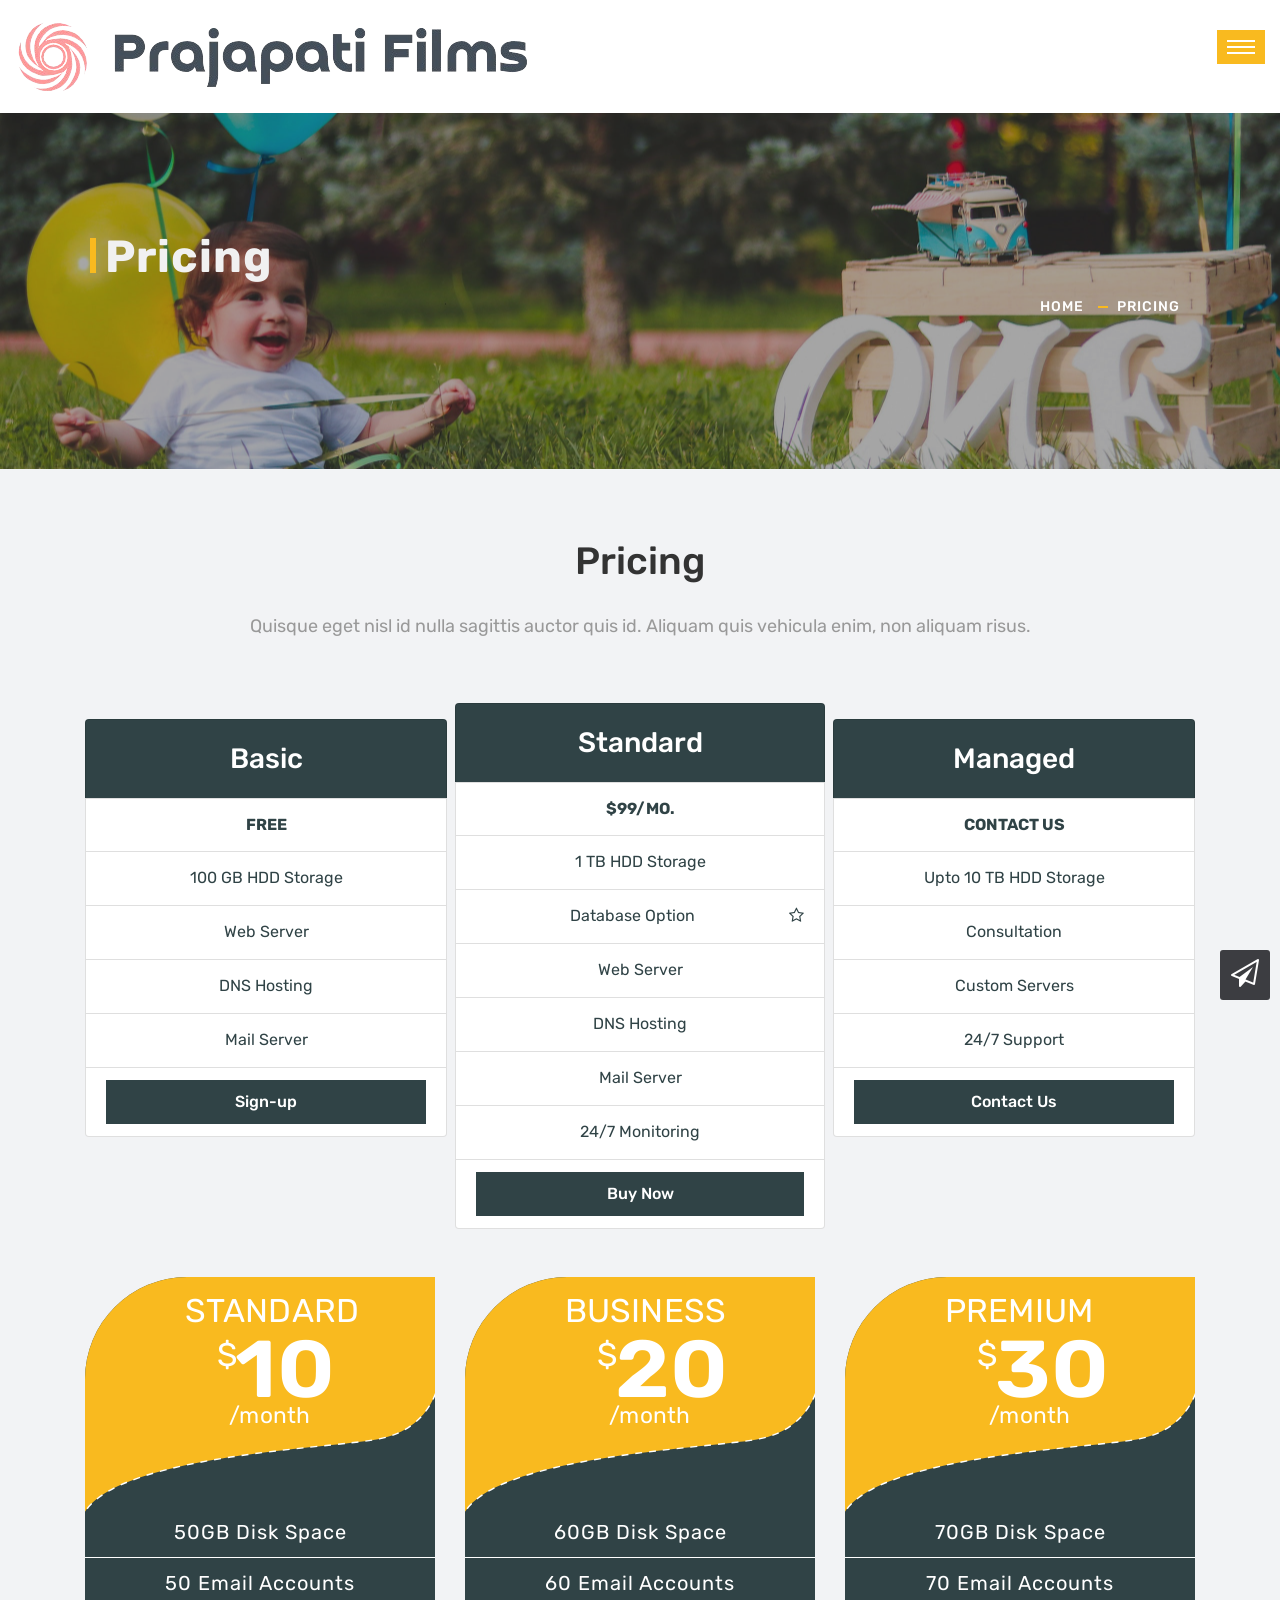
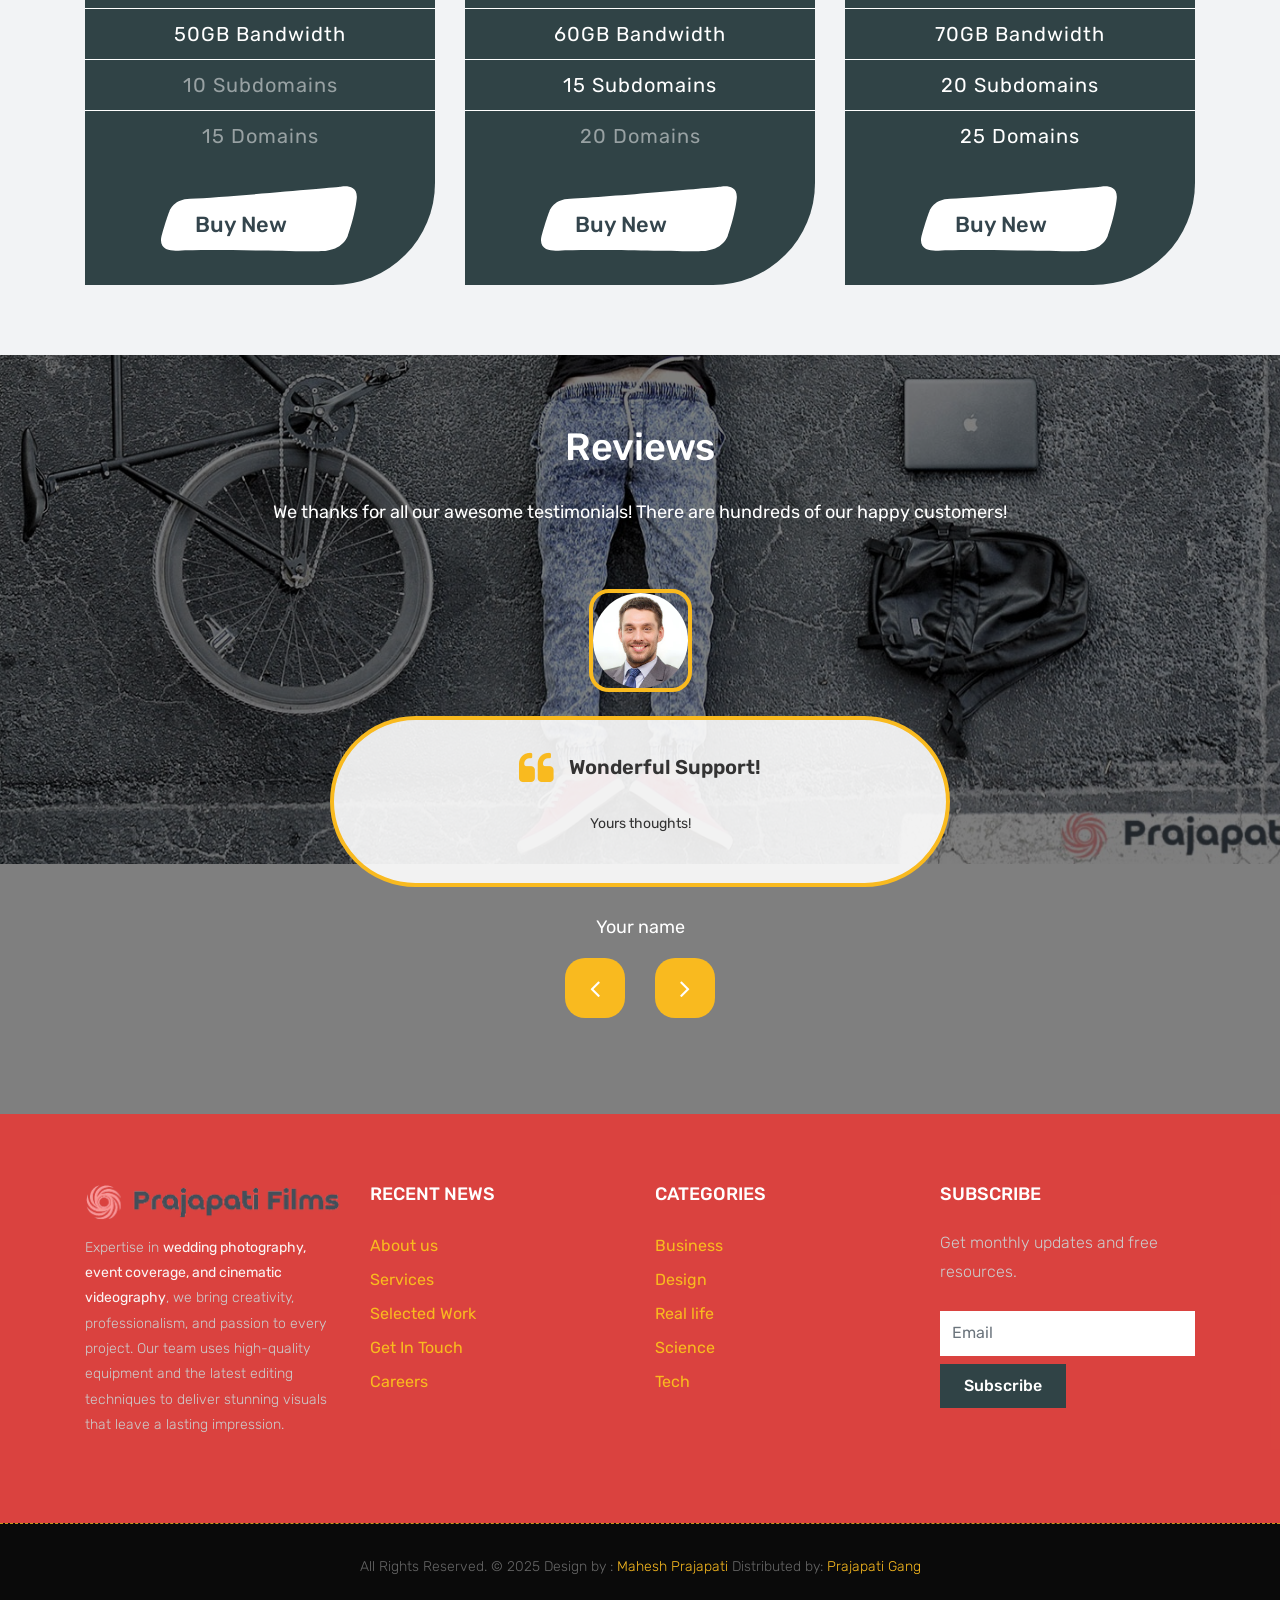
<file: pricing.html>
<!DOCTYPE html>
<html lang="en">

    <!-- Basic -->
    
<!-- Mirrored from themewagon.github.io/photoshoot/pricing.html by HTTrack Website Copier/3.x [XR&CO'2014], Wed, 22 May 2024 13:26:15 GMT -->
<!-- Added by HTTrack --><meta http-equiv="content-type" content="text/html;charset=utf-8" /><!-- /Added by HTTrack -->
<meta charset="utf-8">
    <meta http-equiv="X-UA-Compatible" content="IE=edge">   
   
    <!-- Mobile Metas -->
    <meta name="viewport" content="width=device-width, minimum-scale=1.0, maximum-scale=1.0, user-scalable=no">
 
     <!-- Site Metas -->
    <title>Prajapati Films Pricing</title>  
    <meta name="keywords" content="">
    <meta name="description" content="">
    <meta name="author" content="">

    <!-- Site Icons -->
    <link rel="shortcut icon" href="images/favicon.ico" type="image/x-icon" />
    <link rel="apple-touch-icon" href="images/apple-touch-icon.png">

    <!-- Bootstrap CSS -->
    <link rel="stylesheet" href="css/bootstrap.min.css">
    <!-- Site CSS -->
    <link rel="stylesheet" href="style.css">
    <!-- Responsive CSS -->
    <link rel="stylesheet" href="css/responsive.css">
    <!-- Custom CSS -->
    <link rel="stylesheet" href="css/custom.css">
	<script src="js/modernizr.js"></script> <!-- Modernizr -->

    <!--[if lt IE 9]>
      <script src="https://oss.maxcdn.com/libs/html5shiv/3.7.0/html5shiv.js"></script>
      <script src="https://oss.maxcdn.com/libs/respond.js/1.4.2/respond.min.js"></script>
    <![endif]-->

	<script async src="https://www.googletagmanager.com/gtag/js?id=G-VVWNRN950B"></script>
<script>
  window.dataLayer = window.dataLayer || [];
  function gtag(){dataLayer.push(arguments);}
  gtag('js', new Date());

  gtag('config', 'G-VVWNRN950B');
</script>

</head>
<body id="page-top" class="politics_version">

    <!-- LOADER -->
    <div id="preloader">
		<div class="loader-rd"></div>
		<div class="loader-rd"></div>
		<div class="loader-rd"></div>
		<div class="loader-rd"></div>
    </div><!-- end loader -->
    <!-- END LOADER -->
	
<header class="header">
	<div class="burger">
		<div class="burger__patty"></div>
		<div class="burger__patty"></div>
		<div class="burger__patty"></div>
	</div>

	<nav class="menu">
		<div class="menu__brand">
			<a href="index.html"><div class="logo"><img class="img-fluid" src="images/logo1.png" alt="" /></div></a>
		</div>
		<ul class="menu__list">
			<li class="menu__item"><a href="index.html" class="menu__link">Home</a></li>
			<li class="menu__item"><a href="about-us.html" class="menu__link">About Us</a></li>
			<li class="menu__item"><a href="services.html" class="menu__link">Services</a></li>
			<li class="menu__item"><a href="portfolio.html" class="menu__link">Portfolio</a></li>
			<li class="menu__item"><a href="pricing.html" class="menu__link">Pricing</a></li>
			<li class="menu__item"><a href="contact-us.html" class="menu__link">Contact Us</a></li>
		</ul>
	</nav>
</header>
	
    <!-- Navigation -->
    <nav class="navbar navbar-expand-lg navbar-dark fixed-top" id="mainNav">
      <div class="container-fluid">
        <a class="navbar-brand js-scroll-trigger" href="index.html">
			<img class="img-fluid" src="images/logo2.png" alt="" />
		</a>
      </div>
    </nav>
	
	<div class="banner-area banner-bg-1">
		<div class="container">
			<div class="row">
				<div class="col-md-12">
					<div class="banner">
						<h2>Pricing</h2>
						<ul class="page-title-link">
							<li><a href="#">Home</a></li>
							<li><a href="#">Pricing</a></li>
						</ul>
					</div>
				</div>
			</div>
		</div>
	</div>
	
    <div id="pricing" class="section lb">
		<div class="container">
			<div class="section-title text-center">
                <h3>Pricing</h3>
                <p>Quisque eget nisl id nulla sagittis auctor quis id. Aliquam quis vehicula enim, non aliquam risus.</p>
            </div><!-- end title -->
			
			<div class="row no-gutters pricing-table my-3 mb-5">
				<div class="col-md-4 pr-2">
					<div class="list-group text-center my-3">
						<div class="list-group-item text-white bg-dark">
							<h4 class="text-center">Basic</h4>
						</div>
						<div class="list-group-item text-uppercase font-weight-bold">
							Free
						</div>
						<a href="#" class="list-group-item">
							100 GB HDD Storage
						</a>
						<a href="#" class="list-group-item">
							Web Server
						</a>
						<a href="#" class="list-group-item">
							DNS Hosting
						</a>
						<a href="#" class="list-group-item">
							Mail Server
						</a>
						<div class="list-group-item">
							<button class="btn btn-secondary hover-effect-new btn-lg btn-block text-truncate"><span>Sign-up</span></button>
						</div>
					</div>
				</div>
				<div class="col-md-4">
					<div class="list-group text-center bg-alt">
						<div href="#" class="list-group-item text-white bg-dark">
							<h4 class="text-center">Standard<br></h4>
						</div>
						<div class="list-group-item text-uppercase font-weight-bold">
							$99/mo.
						</div>
						<a href="#" class="list-group-item">
							1 TB HDD Storage
						</a>
						<a href="#" class="list-group-item">
							<span class="float-right"><i class="ion-ios-star-outline fa fa-star-o"></i></span> Database Option
						</a>
						<a href="#" class="list-group-item">
							Web Server
						</a>
						<a href="#" class="list-group-item">
							DNS Hosting
						</a>
						<a href="#" class="list-group-item">
							Mail Server
						</a>
						<a href="#" class="list-group-item">
							24/7 Monitoring
						</a>
						<div class="list-group-item bg-inverse">
							<button class="btn btn-secondary hover-effect-new btn-lg btn-block text-truncate"><span>Buy Now</span></button>
						</div>
					</div>
				</div>
				<div class="col-md-4 pl-2">
					<div class="list-group text-center my-3">
						<div href="#" class="list-group-item text-white bg-dark">
							<h4 class="text-center">Managed</h4>
						</div>
						<div class="list-group-item text-uppercase font-weight-bold">
							Contact Us
						</div>
						<a href="#" class="list-group-item">
							Upto 10 TB HDD Storage
						</a>
						<a href="#" class="list-group-item">
							Consultation
						</a>
						<a href="#" class="list-group-item">
							Custom Servers
						</a>
						<a href="#" class="list-group-item">
							24/7 Support
						</a>
						<div class="list-group-item">
							<button class="btn btn-secondary hover-effect-new btn-lg btn-block text-truncate"><span>Contact Us</span></button>
						</div>
					</div>
				</div>
			</div>
			
			<div class="row">
                <div class="col-md-4 col-sm-6">
                    <div class="pricingTable">
                        <div class="pricingTable-header">
                            <svg x="0px" y="0px" viewBox="0 0 260 180">
                                <path fill="#f9ba1f" stroke-dasharray="5,5" stroke="#fff" d="M0,180.928c0,0,0-108.489,0-143.333C1.637,23.582,8.907,0,42.088,0C75.271,0,260,0,260,0v72.841
        	                    c0,0-2.667,37.424-43.877,45.563C177.693,125.992,6.26,130.42,0,180.928z"></path>
                                <text transform="matrix(1.0078 0 0 1 75.9497 33.8887)" fill="#fff" font-size="23.726">STANDARD</text>
                                <g>
                                    <text transform="matrix(1.0078 0 0 1 98.5996 65.9434)" fill="#fff" font-size="23.726">$</text>
                                    <text transform="matrix(1.076 0 0 1 112.0176 88.458)" fill="#fff" font-size="58.1472" font-weight="600">10</text>
                                    <text transform="matrix(1.0078 0 0 1 107.9326 106.832)" fill="#fff" font-size="16.2415">/month</text>
                                </g>
                            </svg>
                        </div>
                        <ul class="pricing-content">
                            <li>50GB Disk Space</li>
                            <li>50 Email Accounts</li>
                            <li>50GB Bandwidth</li>
                            <li class="disable">10 Subdomains</li>
                            <li class="disable">15 Domains</li>
                        </ul>
                        <div class="pricingTable-signup">
                            <svg x="0" y="0" viewBox="-35 0 160 30">
                                <a href="#">
                                    <path fill="#fff" d="M13.12,5.867c17.786-0.834,68.654-5.473,68.654-5.473s8.203-1.945,7.445,5.473
                                    c-0.757,7.417-4.037,16.782-4.037,16.782s-1.667,5.881-9.719,6.932c-8.961,0.852-50.858-0.983-67.771,0
                                    c-2.718,0.158-9.935,0.256-7.446-7.66c2.736-9.18,3.408-10.459,3.408-10.459S5.647,5.86,13.12,5.867z"></path>
                                    <text transform="matrix(1 0 0 1 15.5055 21.0098)" fill="#34454D" font-size="10" font-weight="500">Buy New</text>
                                </a>
                            </svg>
                        </div>
                    </div>
                </div>

                <div class="col-md-4 col-sm-6">
                    <div class="pricingTable">
                        <div class="pricingTable-header">
                            <svg x="0px" y="0px" viewBox="0 0 260 180">
                                <path fill="#f9ba1f" stroke-dasharray="5,5" stroke="#fff" d="M0,180.928c0,0,0-108.489,0-143.333C1.637,23.582,8.907,0,42.088,0C75.271,0,260,0,260,0v72.841
        	                    c0,0-2.667,37.424-43.877,45.563C177.693,125.992,6.26,130.42,0,180.928z"></path>
                                <text transform="matrix(1.0078 0 0 1 75.9497 33.8887)" fill="#fff" font-size="23.726">BUSINESS</text>
                                <g>
                                    <text transform="matrix(1.0078 0 0 1 98.5996 65.9434)" fill="#fff" font-size="23.726">$</text>
                                    <text transform="matrix(1.076 0 0 1 112.0176 88.458)" fill="#fff" font-size="58.1472" font-weight="600">20</text>
                                    <text transform="matrix(1.0078 0 0 1 107.9326 106.832)" fill="#fff" font-size="16.2415">/month</text>
                                </g>
                            </svg>
                        </div>
                        <ul class="pricing-content">
                            <li>60GB Disk Space</li>
                            <li>60 Email Accounts</li>
                            <li>60GB Bandwidth</li>
                            <li>15 Subdomains</li>
                            <li class="disable">20 Domains</li>
                        </ul>
                        <div class="pricingTable-signup">
                            <svg x="0" y="0" viewBox="-35 0 160 30">
                                <a href="#">
                                    <path fill="#fff" d="M13.12,5.867c17.786-0.834,68.654-5.473,68.654-5.473s8.203-1.945,7.445,5.473
                                    c-0.757,7.417-4.037,16.782-4.037,16.782s-1.667,5.881-9.719,6.932c-8.961,0.852-50.858-0.983-67.771,0
                                    c-2.718,0.158-9.935,0.256-7.446-7.66c2.736-9.18,3.408-10.459,3.408-10.459S5.647,5.86,13.12,5.867z"></path>
                                    <text transform="matrix(1 0 0 1 15.5055 21.0098)" fill="#34454D" font-size="10" font-weight="500">Buy New</text>
                                </a>
                            </svg>
                        </div>
                    </div>
                </div>

                <div class="col-md-4 col-sm-6">
                    <div class="pricingTable">
                        <div class="pricingTable-header">
                            <svg x="0px" y="0px" viewBox="0 0 260 180">
                                <path fill="#f9ba1f" stroke-dasharray="5,5" stroke="#fff" d="M0,180.928c0,0,0-108.489,0-143.333C1.637,23.582,8.907,0,42.088,0C75.271,0,260,0,260,0v72.841
        	                    c0,0-2.667,37.424-43.877,45.563C177.693,125.992,6.26,130.42,0,180.928z"></path>
                                <text transform="matrix(1.0078 0 0 1 75.9497 33.8887)" fill="#fff" font-size="23.726">PREMIUM</text>
                                <g>
                                    <text transform="matrix(1.0078 0 0 1 98.5996 65.9434)" fill="#fff" font-size="23.726">$</text>
                                    <text transform="matrix(1.076 0 0 1 112.0176 88.458)" fill="#fff" font-size="58.1472" font-weight="600">30</text>
                                    <text transform="matrix(1.0078 0 0 1 107.9326 106.832)" fill="#fff" font-size="16.2415">/month</text>
                                </g>
                            </svg>
                        </div>
                        <ul class="pricing-content">
                            <li>70GB Disk Space</li>
                            <li>70 Email Accounts</li>
                            <li>70GB Bandwidth</li>
                            <li>20 Subdomains</li>
                            <li>25 Domains</li>
                        </ul>
                        <div class="pricingTable-signup">
                            <svg x="0" y="0" viewBox="-35 0 160 30">
                                <a href="#">
                                    <path fill="#fff" d="M13.12,5.867c17.786-0.834,68.654-5.473,68.654-5.473s8.203-1.945,7.445,5.473
                                    c-0.757,7.417-4.037,16.782-4.037,16.782s-1.667,5.881-9.719,6.932c-8.961,0.852-50.858-0.983-67.771,0
                                    c-2.718,0.158-9.935,0.256-7.446-7.66c2.736-9.18,3.408-10.459,3.408-10.459S5.647,5.86,13.12,5.867z"></path>
                                    <text transform="matrix(1 0 0 1 15.5055 21.0098)" fill="#34454D" font-size="10" font-weight="500">Buy New</text>
                                </a>
                            </svg>
                        </div>
                    </div>
                </div>
            </div>
			
		</div>
	</div>
	
    <div id="reviews" class="section wb parallaxie" style="background: url('uploads/reviews-bg.jpg')">
        <div class="container">
            <div class="section-title text-center">
                <h3>Reviews</h3>
                <p>We thanks for all our awesome testimonials! There are hundreds of our happy customers! </p>
            </div><!-- end title -->

            <div class="row">
                <div class="col-md-12 col-sm-12">
                    <div class="testi-carousel owl-carousel owl-theme">
                        <div class="testimonial clearfix">
							<figure class="testimonial_img">
								<img src="uploads/testi_01.jpg" alt="" class="img-fluid">
							</figure>
                            <div class="desc">
                                <h3><i class="fa fa-quote-left"></i> Wonderful Support!</h3>
                                <p>Yours thoughts!</p>
                            </div>
                            <div class="testi-meta">
                                <h4>Your name</h4>
                            </div>
                            <!-- end testi-meta -->
                        </div>
                        <!-- end testimonial -->

                        <div class="testimonial clearfix">
							<figure class="testimonial_img">
								<img src="uploads/testi_02.jpg" alt="" class="img-fluid">
							</figure>
                            <div class="desc">
                                <h3><i class="fa fa-quote-left"></i> Awesome Services!</h3>
                                <p>Yours thoughts !</p>
                            </div>
                            <div class="testi-meta">
                                <h4>Yours name</h4>
                            </div>
                            <!-- end testi-meta -->
                        </div>
                        <!-- end testimonial -->

                        <div class="testimonial clearfix">
							<figure class="testimonial_img">
								<img src="uploads/testi_03.jpg" alt="" class="img-fluid">
							</figure>
                            <div class="desc">
                                <h3><i class="fa fa-quote-left"></i> Great & Talented Team!</h3>
                                <p>Your thoughts !</p>
                            </div>
                            <div class="testi-meta">
                                <h4>Your name</h4>
                            </div>
                            <!-- end testi-meta -->
                        </div>
                        <!-- end testimonial -->
                       

                    </div><!-- end carousel -->
                </div><!-- end col -->
            </div><!-- end row -->
        </div><!-- end container -->
    </div><!-- end section -->
	
	<footer class="main-footer">
		<div class="container">
			<div class="row">
				<div class="col-lg-3 col-md-6 col-sm-12">
					<div class="mb-3 img-logo">
						<a href="#">
							 <img src="images/logo2.png" alt="">
						</a>
						<p>Expertise in <b style="color: rgb(250, 244, 244);">wedding photography, event coverage, and cinematic videography</b>, we bring creativity, professionalism, and passion to every project. Our team uses high-quality equipment and the latest editing techniques to deliver stunning visuals that leave a lasting impression.</p>
					</div>
				</div>
				<div class="col-lg-3 col-md-6 col-sm-12">
					<h4 class="mb-4 ph-fonts-style foot-title">
						RECENT NEWS
					</h4>
					<p class="ph-links-column">
						<a href="about-us.html" class="text-black">About us</a>
						<a href="services.html" class="text-black">Services</a>
						<a href="#" class="text-black">Selected Work</a>
						<a href="#" class="text-black">Get In Touch</a>
						<a href="#" class="text-black">Careers</a>
					</p>
				</div>
				<div class="col-lg-3 col-md-6 col-sm-12">
					<h4 class="mb-4 ph-fonts-style foot-title">
						CATEGORIES
					</h4>
					<p class="ph-links-column">
						<a href="#" class="text-black">Business</a>
						<a href="#" class="text-black">Design</a>
						<a href="#" class="text-black">Real life</a>
						<a href="#" class="text-black">Science</a>
						<a href="#" class="text-black">Tech</a>
					</p>
				</div>
				<div class="col-lg-3 col-md-6 col-sm-12">
					<h4 class="mb-4 ph-fonts-style foot-title">
						SUBSCRIBE
					</h4>
					<p class="ph-fonts-style_p">
						Get monthly updates and free resources.
					</p>
					<div class="media-container-column" data-form-type="formoid">
						<div data-form-alert="" class="align-center" hidden="">
							Thanks for filling out the form!
						</div>

						<form class="form-inline" action="#" method="post">
							<input value="" data-form-email="true" type="hidden">
							<div class="form-group">
								<input class="form-control input-sm input-inverse my-2" name="email" required="" data-form-field="Email" placeholder="Email" id="email" type="email">
							</div>
							<div class="input-group-btn">
								<button href="#" class="btn hover-effect-new btn-primary" type="submit" role="button"><span> Subscribe </span></button>
							</div>
						</form>
					</div>

				</div>
			</div>
		</div>
	</footer>

    <div class="copyrights">
        <div class="container">
            <div class="footer-distributed">
                <div class="footer-left">                    
                    <p class="footer-company-name">All Rights Reserved. &copy; 2025 Design by : 
					<a href="#">Mahesh Prajapati</a> Distributed by: <a href="">Prajapati Gang</a>
                    </p>
                </div>
            </div>
        </div><!-- end container -->
    </div><!-- end copyrights -->

    <a href="#" id="scroll-to-top" class="dmtop global-radius"><i class="fa fa-paper-plane-o" aria-hidden="true"></i></a>

    <!-- ALL JS FILES -->
    <script src="js/all.js"></script>
	<!-- Camera Slider -->
	<script src="js/jquery.mobile.customized.min.html"></script>
	<script src="js/jquery.easing.1.3.js"></script> 
	<script src="js/parallaxie.js"></script>
	<script src="js/jquery.appear.min.js"></script>
	<script src="js/skill.bars.jquery.html"></script>
	<script src="js/responsiveslides.min.html"></script>
	<!-- Contact form JavaScript -->
    <script src="js/jqBootstrapValidation.js"></script>
    <script src="js/contact_me.js"></script>
    <!-- ALL PLUGINS -->
	<script src="js/jquery.fatNav.min.js"></script>
	<script src="js/menu-overlay.js"></script>
    <script src="js/custom.js"></script>
	<script src="js/zepto.min.js"></script>
	<script src="js/imagesloaded.pkgd.min.js"></script>
	<script src="js/slider.js"></script>

</body>

<!-- Mirrored from themewagon.github.io/photoshoot/pricing.html by HTTrack Website Copier/3.x [XR&CO'2014], Wed, 22 May 2024 13:26:15 GMT -->
</html>
</file>
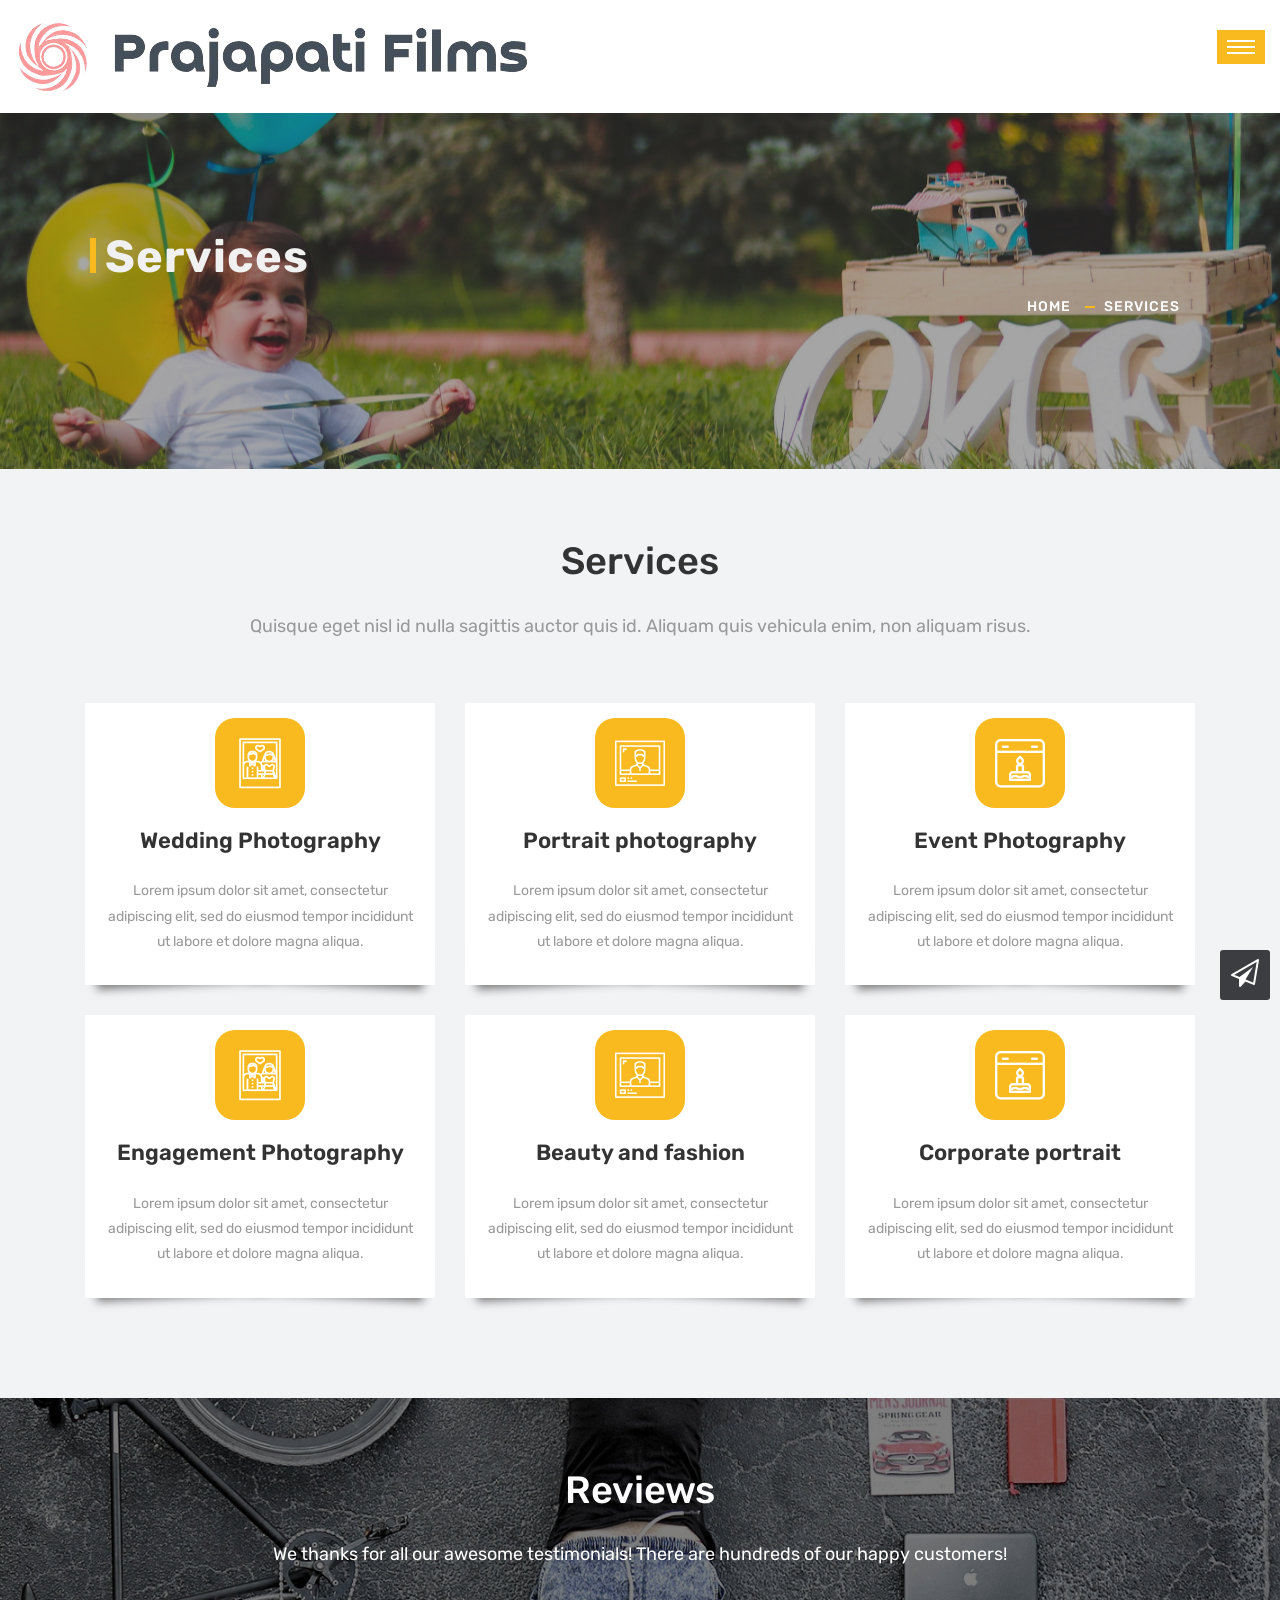
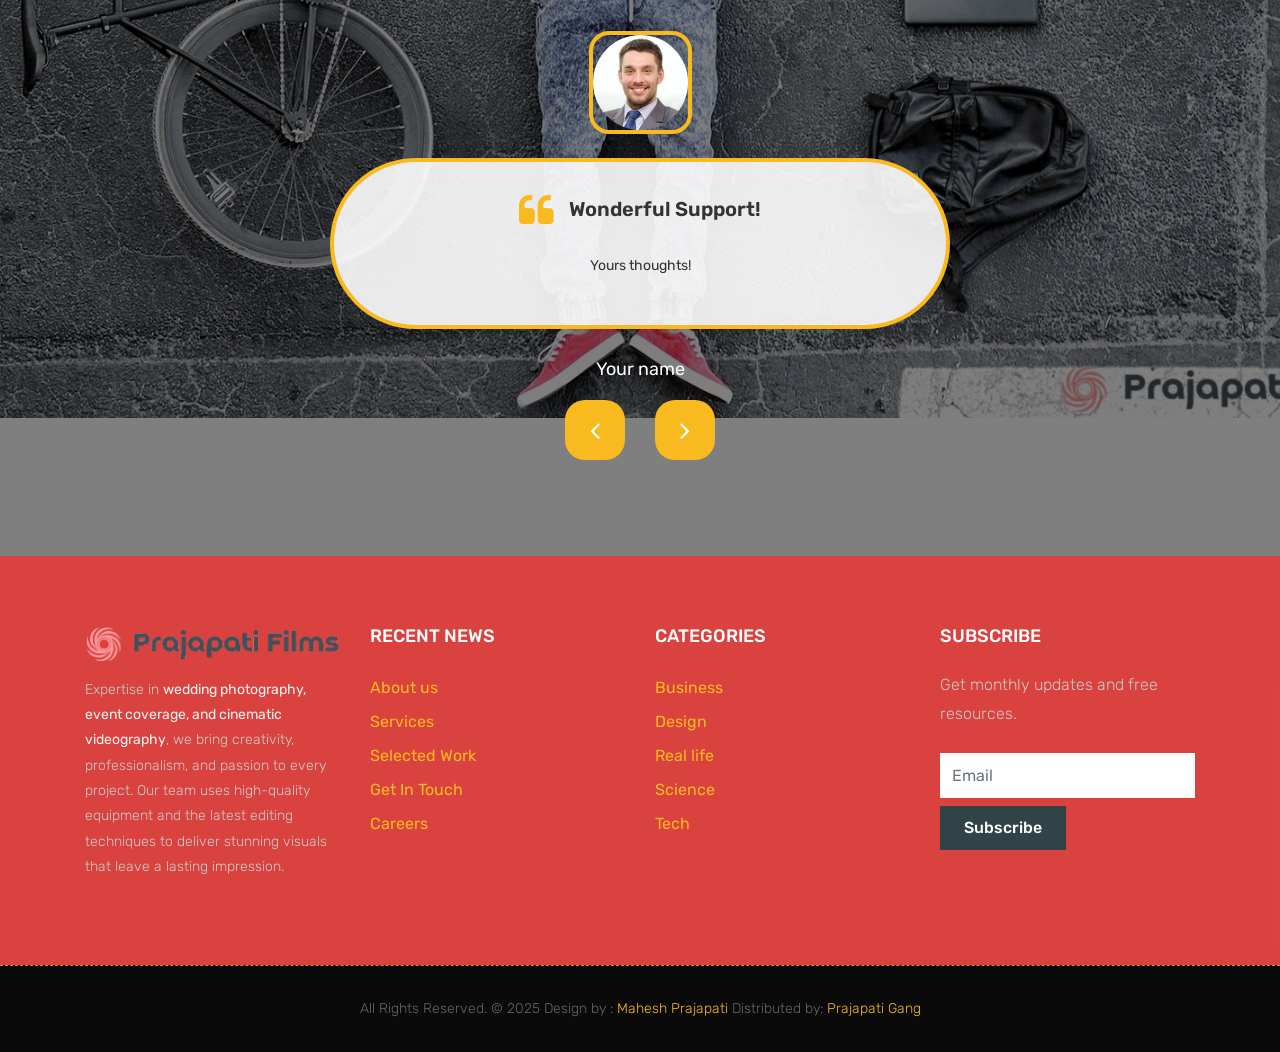
<file: services.html>
<!DOCTYPE html>
<html lang="en">

    <!-- Basic -->
    
<!-- Mirrored from themewagon.github.io/photoshoot/services.html by HTTrack Website Copier/3.x [XR&CO'2014], Wed, 22 May 2024 13:26:15 GMT -->
<!-- Added by HTTrack --><meta http-equiv="content-type" content="text/html;charset=utf-8" /><!-- /Added by HTTrack -->
<meta charset="utf-8">
    <meta http-equiv="X-UA-Compatible" content="IE=edge">   
   
    <!-- Mobile Metas -->
    <meta name="viewport" content="width=device-width, minimum-scale=1.0, maximum-scale=1.0, user-scalable=no">
 
     <!-- Site Metas -->
    <title>Prajapati Films Services</title>  
    <meta name="keywords" content="">
    <meta name="description" content="">
    <meta name="author" content="">

    <!-- Site Icons -->
    <link rel="shortcut icon" href="images/favicon.ico" type="image/x-icon" />
    <link rel="apple-touch-icon" href="images/apple-touch-icon.png">

    <!-- Bootstrap CSS -->
    <link rel="stylesheet" href="css/bootstrap.min.css">
    <!-- Site CSS -->
    <link rel="stylesheet" href="style.css">
    <!-- Responsive CSS -->
    <link rel="stylesheet" href="css/responsive.css">
    <!-- Custom CSS -->
    <link rel="stylesheet" href="css/custom.css">
	<script src="js/modernizr.js"></script> <!-- Modernizr -->

    <!--[if lt IE 9]>
      <script src="https://oss.maxcdn.com/libs/html5shiv/3.7.0/html5shiv.js"></script>
      <script src="https://oss.maxcdn.com/libs/respond.js/1.4.2/respond.min.js"></script>
    <![endif]-->

	<script async src="https://www.googletagmanager.com/gtag/js?id=G-VVWNRN950B"></script>
<script>
  window.dataLayer = window.dataLayer || [];
  function gtag(){dataLayer.push(arguments);}
  gtag('js', new Date());

  gtag('config', 'G-VVWNRN950B');
</script>

</head>
<body id="page-top" class="politics_version">

    <!-- LOADER -->
    <div id="preloader">
		<div class="loader-rd"></div>
		<div class="loader-rd"></div>
		<div class="loader-rd"></div>
		<div class="loader-rd"></div>
    </div><!-- end loader -->
    <!-- END LOADER -->
	
<header class="header">
	<div class="burger">
		<div class="burger__patty"></div>
		<div class="burger__patty"></div>
		<div class="burger__patty"></div>
	</div>

	<nav class="menu">
		<div class="menu__brand">
			<a href="index.html"><div class="logo"><img class="img-fluid" src="images/logo1.png" alt="" /></div></a>
		</div>
		<ul class="menu__list">
			<li class="menu__item"><a href="index.html" class="menu__link">Home</a></li>
			<li class="menu__item"><a href="about-us.html" class="menu__link">About Us</a></li>
			<li class="menu__item"><a href="services.html" class="menu__link">Services</a></li>
			<li class="menu__item"><a href="portfolio.html" class="menu__link">Portfolio</a></li>
			<li class="menu__item"><a href="pricing.html" class="menu__link">Pricing</a></li>
			<li class="menu__item"><a href="contact-us.html" class="menu__link">Contact Us</a></li>
		</ul>
	</nav>
</header>
	
    <!-- Navigation -->
    <nav class="navbar navbar-expand-lg navbar-dark fixed-top" id="mainNav">
      <div class="container-fluid">
        <a class="navbar-brand js-scroll-trigger" href="index.html">
			<img class="img-fluid" src="images/logo2.png" alt="" />
		</a>
      </div>
    </nav>
	
	<div class="banner-area banner-bg-1">
		<div class="container">
			<div class="row">
				<div class="col-md-12">
					<div class="banner">
						<h2>Services</h2>
						<ul class="page-title-link">
							<li><a href="#">Home</a></li>
							<li><a href="#">Services</a></li>
						</ul>
					</div>
				</div>
			</div>
		</div>
	</div>
	
    <div id="services" class="section lb">
        <div class="container">
            <div class="section-title text-center">
                <h3>Services</h3>
                <p>Quisque eget nisl id nulla sagittis auctor quis id. Aliquam quis vehicula enim, non aliquam risus.</p>
            </div><!-- end title -->

            <div class="row">
				<div class="col-md-4">
					<div class="effect-new">
						<div class="services-inner-box">
							<div class="ser-icon">
								<i class="flaticon-wedding-photo"></i>
							</div>
							<h2>Wedding Photography</h2>
							<p>Lorem ipsum dolor sit amet, consectetur adipiscing elit, sed do eiusmod tempor incididunt ut labore et dolore magna aliqua.</p>
						</div>
					</div>
                </div><!-- end col -->
                <div class="col-md-4">
					<div class="effect-new">
						<div class="services-inner-box">
							<div class="ser-icon">
								<i class="flaticon-image"></i>
							</div>
							<h2>Portrait photography</h2>
							<p>Lorem ipsum dolor sit amet, consectetur adipiscing elit, sed do eiusmod tempor incididunt ut labore et dolore magna aliqua.</p>
						</div>
					</div>
                </div><!-- end col -->
				<div class="col-md-4">
					<div class="effect-new">
						<div class="services-inner-box">
							<div class="ser-icon">
								<i class="flaticon-event"></i>
							</div>
							<h2>Event Photography</h2>
							<p>Lorem ipsum dolor sit amet, consectetur adipiscing elit, sed do eiusmod tempor incididunt ut labore et dolore magna aliqua.</p>
						</div>
					</div>
                </div><!-- end col -->
				<div class="col-md-4">
					<div class="effect-new">
						<div class="services-inner-box">
							<div class="ser-icon">
								<i class="flaticon-wedding-photo"></i>
							</div>
							<h2>Engagement Photography</h2>
							<p>Lorem ipsum dolor sit amet, consectetur adipiscing elit, sed do eiusmod tempor incididunt ut labore et dolore magna aliqua.</p>
						</div>
					</div>
                </div><!-- end col -->
                <div class="col-md-4">
					<div class="effect-new">
						<div class="services-inner-box">
							<div class="ser-icon">
								<i class="flaticon-image"></i>
							</div>
							<h2>Beauty and fashion</h2>
							<p>Lorem ipsum dolor sit amet, consectetur adipiscing elit, sed do eiusmod tempor incididunt ut labore et dolore magna aliqua.</p>
						</div>
					</div>
                </div><!-- end col -->
				<div class="col-md-4">
					<div class="effect-new">
						<div class="services-inner-box">
							<div class="ser-icon">
								<i class="flaticon-event"></i>
							</div>
							<h2>Corporate portrait</h2>
							<p>Lorem ipsum dolor sit amet, consectetur adipiscing elit, sed do eiusmod tempor incididunt ut labore et dolore magna aliqua.</p>
						</div>
					</div>
                </div><!-- end col -->
            </div><!-- end row -->
        </div><!-- end container -->
    </div><!-- end section -->
	
	<div id="reviews" class="section wb parallaxie" style="background: url('uploads/reviews-bg.jpg')">
        <div class="container">
            <div class="section-title text-center">
                <h3>Reviews</h3>
                <p>We thanks for all our awesome testimonials! There are hundreds of our happy customers! </p>
            </div><!-- end title -->

            <div class="row">
                <div class="col-md-12 col-sm-12">
                    <div class="testi-carousel owl-carousel owl-theme">
                        <div class="testimonial clearfix">
							<figure class="testimonial_img">
								<img src="uploads/testi_01.jpg" alt="" class="img-fluid">
							</figure>
                            <div class="desc">
                                <h3><i class="fa fa-quote-left"></i> Wonderful Support!</h3>
                                <p>Yours thoughts!</p>
                            </div>
                            <div class="testi-meta">
                                <h4>Your name</h4>
                            </div>
                            <!-- end testi-meta -->
                        </div>
                        <!-- end testimonial -->

                        <div class="testimonial clearfix">
							<figure class="testimonial_img">
								<img src="uploads/testi_02.jpg" alt="" class="img-fluid">
							</figure>
                            <div class="desc">
                                <h3><i class="fa fa-quote-left"></i> Awesome Services!</h3>
                                <p>Yours thoughts !</p>
                            </div>
                            <div class="testi-meta">
                                <h4>Yours name</h4>
                            </div>
                            <!-- end testi-meta -->
                        </div>
                        <!-- end testimonial -->

                        <div class="testimonial clearfix">
							<figure class="testimonial_img">
								<img src="uploads/testi_03.jpg" alt="" class="img-fluid">
							</figure>
                            <div class="desc">
                                <h3><i class="fa fa-quote-left"></i> Great & Talented Team!</h3>
                                <p>Your thoughts !</p>
                            </div>
                            <div class="testi-meta">
                                <h4>Your name</h4>
                            </div>
                            <!-- end testi-meta -->
                        </div>
                        <!-- end testimonial -->
                       

                    </div><!-- end carousel -->
                </div><!-- end col -->
            </div><!-- end row -->
        </div><!-- end container -->
    </div><!-- end section -->
	
	<footer class="main-footer">
		<div class="container">
			<div class="row">
				<div class="col-lg-3 col-md-6 col-sm-12">
					<div class="mb-3 img-logo">
						<a href="#">
							 <img src="images/logo2.png" alt="">
						</a>
						<p>Expertise in <b style="color: rgb(250, 244, 244);">wedding photography, event coverage, and cinematic videography</b>, we bring creativity, professionalism, and passion to every project. Our team uses high-quality equipment and the latest editing techniques to deliver stunning visuals that leave a lasting impression.</p>
					</div>
				</div>
				<div class="col-lg-3 col-md-6 col-sm-12">
					<h4 class="mb-4 ph-fonts-style foot-title">
						RECENT NEWS
					</h4>
					<p class="ph-links-column">
						<a href="about-us.html" class="text-black">About us</a>
						<a href="services.html" class="text-black">Services</a>
						<a href="#" class="text-black">Selected Work</a>
						<a href="#" class="text-black">Get In Touch</a>
						<a href="#" class="text-black">Careers</a>
					</p>
				</div>
				<div class="col-lg-3 col-md-6 col-sm-12">
					<h4 class="mb-4 ph-fonts-style foot-title">
						CATEGORIES
					</h4>
					<p class="ph-links-column">
						<a href="#" class="text-black">Business</a>
						<a href="#" class="text-black">Design</a>
						<a href="#" class="text-black">Real life</a>
						<a href="#" class="text-black">Science</a>
						<a href="#" class="text-black">Tech</a>
					</p>
				</div>
				<div class="col-lg-3 col-md-6 col-sm-12">
					<h4 class="mb-4 ph-fonts-style foot-title">
						SUBSCRIBE
					</h4>
					<p class="ph-fonts-style_p">
						Get monthly updates and free resources.
					</p>
					<div class="media-container-column" data-form-type="formoid">
						<div data-form-alert="" class="align-center" hidden="">
							Thanks for filling out the form!
						</div>

						<form class="form-inline" action="#" method="post">
							<input value="" data-form-email="true" type="hidden">
							<div class="form-group">
								<input class="form-control input-sm input-inverse my-2" name="email" required="" data-form-field="Email" placeholder="Email" id="email" type="email">
							</div>
							<div class="input-group-btn">
								<button href="#" class="btn hover-effect-new btn-primary" type="submit" role="button"><span> Subscribe </span></button>
							</div>
						</form>
					</div>

				</div>
			</div>
		</div>
	</footer>

    <div class="copyrights">
        <div class="container">
            <div class="footer-distributed">
                <div class="footer-left">                    
                    <p class="footer-company-name">All Rights Reserved. &copy; 2025 Design by : 
					<a href="#">Mahesh Prajapati</a> Distributed by: <a href="">Prajapati Gang</a>
                    </p>
                </div>
            </div>
        </div><!-- end container -->
    </div><!-- end copyrights -->

    <a href="#" id="scroll-to-top" class="dmtop global-radius"><i class="fa fa-paper-plane-o" aria-hidden="true"></i></a>

    <!-- ALL JS FILES -->
    <script src="js/all.js"></script>
	<!-- Camera Slider -->
	<script src="js/jquery.mobile.customized.min.html"></script>
	<script src="js/jquery.easing.1.3.js"></script> 
	<script src="js/parallaxie.js"></script>
	<script src="js/jquery.appear.min.js"></script>
	<script src="js/skill.bars.jquery.html"></script>
	<script src="js/responsiveslides.min.html"></script>
	<!-- Contact form JavaScript -->
    <script src="js/jqBootstrapValidation.js"></script>
    <script src="js/contact_me.js"></script>
    <!-- ALL PLUGINS -->
	<script src="js/jquery.fatNav.min.js"></script>
	<script src="js/menu-overlay.js"></script>
    <script src="js/custom.js"></script>
	<script src="js/zepto.min.js"></script>
	<script src="js/imagesloaded.pkgd.min.js"></script>
	<script src="js/slider.js"></script>

</body>

<!-- Mirrored from themewagon.github.io/photoshoot/services.html by HTTrack Website Copier/3.x [XR&CO'2014], Wed, 22 May 2024 13:26:15 GMT -->
</html>
</file>
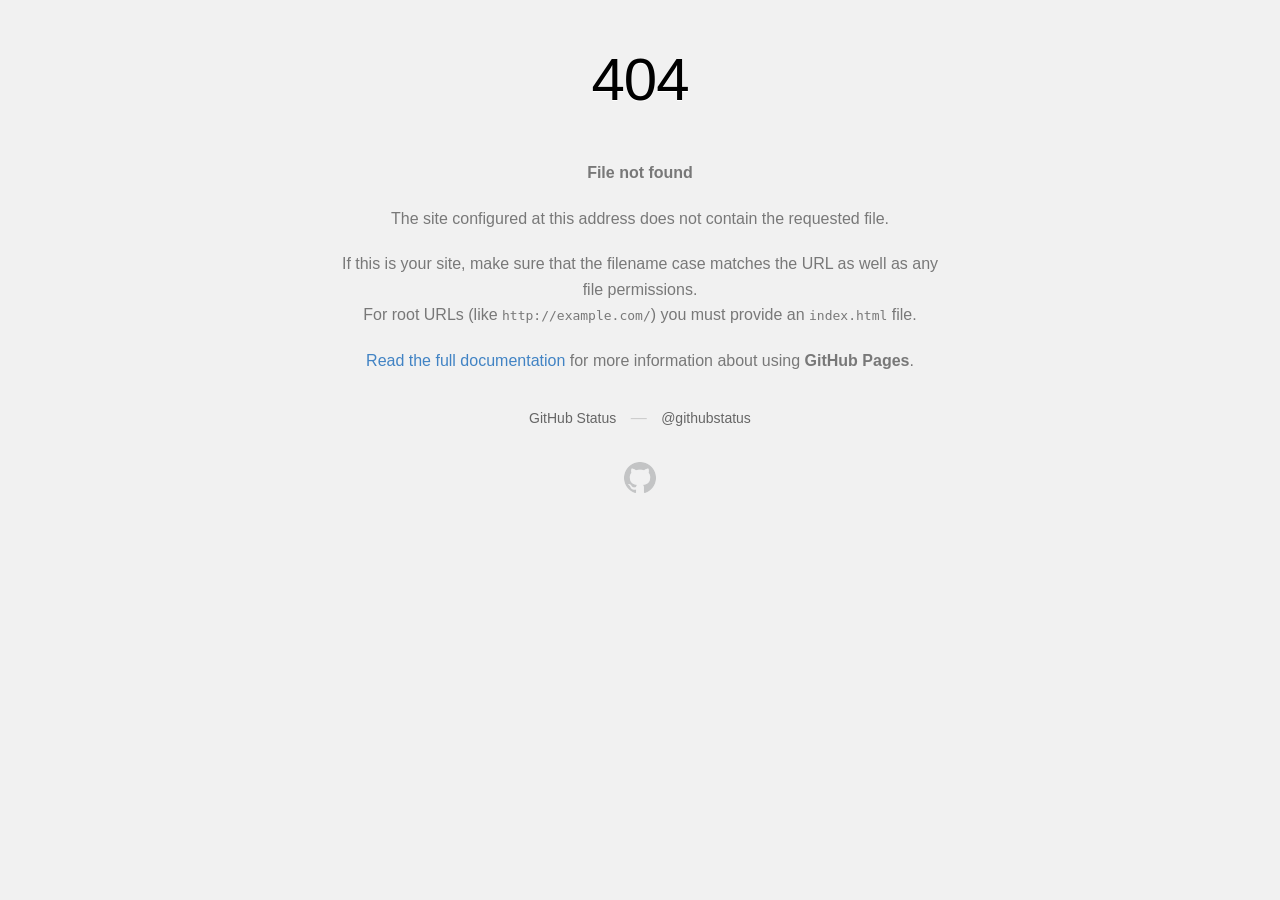
<file: js/jquery.mobile.customized.min.html>
<!DOCTYPE html>
<html>
  <head>
    <meta http-equiv="Content-type" content="text/html; charset=utf-8">
    <meta http-equiv="Content-Security-Policy" content="default-src 'none'; style-src 'unsafe-inline'; img-src data:; connect-src 'self'">
    <title>Page not found &middot; GitHub Pages</title>
    <style type="text/css" media="screen">
      body {
        background-color: #f1f1f1;
        margin: 0;
        font-family: "Helvetica Neue", Helvetica, Arial, sans-serif;
      }

      .container { margin: 50px auto 40px auto; width: 600px; text-align: center; }

      a { color: #4183c4; text-decoration: none; }
      a:hover { text-decoration: underline; }

      h1 { width: 800px; position:relative; left: -100px; letter-spacing: -1px; line-height: 60px; font-size: 60px; font-weight: 100; margin: 0px 0 50px 0; text-shadow: 0 1px 0 #fff; }
      p { color: rgba(0, 0, 0, 0.5); margin: 20px 0; line-height: 1.6; }

      ul { list-style: none; margin: 25px 0; padding: 0; }
      li { display: table-cell; font-weight: bold; width: 1%; }

      .logo { display: inline-block; margin-top: 35px; }
      .logo-img-2x { display: none; }
      @media
      only screen and (-webkit-min-device-pixel-ratio: 2),
      only screen and (   min--moz-device-pixel-ratio: 2),
      only screen and (     -o-min-device-pixel-ratio: 2/1),
      only screen and (        min-device-pixel-ratio: 2),
      only screen and (                min-resolution: 192dpi),
      only screen and (                min-resolution: 2dppx) {
        .logo-img-1x { display: none; }
        .logo-img-2x { display: inline-block; }
      }

      #suggestions {
        margin-top: 35px;
        color: #ccc;
      }
      #suggestions a {
        color: #666666;
        font-weight: 200;
        font-size: 14px;
        margin: 0 10px;
      }

    </style>
  </head>
  <body>

    <div class="container">

      <h1>404</h1>
      <p><strong>File not found</strong></p>

      <p>
        The site configured at this address does not
        contain the requested file.
      </p>

      <p>
        If this is your site, make sure that the filename case matches the URL
        as well as any file permissions.<br>
        For root URLs (like <code>http://example.com/</code>) you must provide an
        <code>index.html</code> file.
      </p>

      <p>
        <a href="https://help.github.com/pages/">Read the full documentation</a>
        for more information about using <strong>GitHub Pages</strong>.
      </p>

      <div id="suggestions">
        <a href="https://githubstatus.com">GitHub Status</a> &mdash;
        <a href="https://twitter.com/githubstatus">@githubstatus</a>
      </div>

      <a href="/" class="logo logo-img-1x">
        <img width="32" height="32" title="" alt="" src="[data-uri]">
      </a>

      <a href="/" class="logo logo-img-2x">
        <img width="32" height="32" title="" alt="" src="[data-uri]">
      </a>
    </div>
  </body>
</html>
</file>
<file: style.css>
/*------------------------------------------------------------------
    Version: 1.0
-------------------------------------------------------------------*/

/*------------------------------------------------------------------
    IMPORT FONTS
-------------------------------------------------------------------*/

@import url('https://fonts.googleapis.com/css?family=Rubik:300,300i,400,400i,500,500i,700,700i,900,900i');

/*------------------------------------------------------------------
    IMPORT FILES
-------------------------------------------------------------------*/

@import url(css/animate.css);
@import url(css/jquery.fatNav.min.css);
@import url(css/flaticon.css);
@import url(css/prettyPhoto.css);
@import url(css/owl.carousel.css);
@import url(css/font-awesome.min.css);
@import url(css/jquery.gmaps.css);

/*------------------------------------------------------------------
    SKELETON
-------------------------------------------------------------------*/

body {
    color: #999999;
    font-size: 14px;
    font-family: 'Rubik', sans-serif;
    line-height: 1.80857;
    margin-top: 80px;
}

html, body{
	height: 100%;
}

body.demos .section {
    background: url(images/bg.png) repeat top center #f2f3f5;
}

body.demos .section-title img {
    max-width: 280px;
    display: block;
    margin: 10px auto;
}

body.demos .service-widget h3 {
    border-bottom: 1px solid #ededed;
    font-size: 18px;
    padding: 20px 0;
    background-color: #ffffff;
}

body.demos .service-widget {
    margin: 0 0 30px;
    padding: 30px;
    background-color: #fff
}

body.demos .container-fluid {
    max-width: 1080px
}

a {
    color: #1f1f1f;
    text-decoration: none !important;
    outline: none !important;
    -webkit-transition: all .3s ease-in-out;
    -moz-transition: all .3s ease-in-out;
    -ms-transition: all .3s ease-in-out;
    -o-transition: all .3s ease-in-out;
    transition: all .3s ease-in-out;
}

h1,
h2,
h3,
h4,
h5,
h6 {
    letter-spacing: 0;
    font-weight: normal;
    position: relative;
    padding: 0 0 10px 0;
    font-weight: normal;
    line-height: 120% !important;
    color: #333333;
    margin: 0
}

h1 {
    font-size: 24px
}

h2 {
    font-size: 22px
}

h3 {
    font-size: 18px
}

h4 {
    font-size: 16px
}

h5 {
    font-size: 14px
}

h6 {
    font-size: 13px
}

h1 a,
h2 a,
h3 a,
h4 a,
h5 a,
h6 a {
    color: #212121;
    text-decoration: none!important;
    opacity: 1
}

h1 a:hover,
h2 a:hover,
h3 a:hover,
h4 a:hover,
h5 a:hover,
h6 a:hover {
    opacity: .8
}

a {
    color: #222222;
    text-decoration: none;
    outline: none;
}

a,
.btn {
    text-decoration: none !important;
    outline: none !important;
    -webkit-transition: all .3s ease-in-out;
    -moz-transition: all .3s ease-in-out;
    -ms-transition: all .3s ease-in-out;
    -o-transition: all .3s ease-in-out;
    transition: all .3s ease-in-out;
}

.btn-custom {
    margin-top: 20px;
    background-color: transparent !important;
    border: 2px solid #ddd;
    padding: 12px 40px;
    font-size: 16px;
}

.lead {
    font-size: 18px;
    line-height: 30px;
    color: #767676;
    margin: 0;
    padding: 0;
}

blockquote {
    margin: 20px 0 20px;
    padding: 30px;
}

ul, li, ol{
	margin: 0px;
	list-style: none;
	padding: 0px;
}

img{
	max-width: 100%;
}

/*------------------------------------------------------------------
    WP CORE
-------------------------------------------------------------------*/

.first {
    clear: both
}

.last {
    margin-right: 0
}

.alignnone {
    margin: 5px 20px 20px 0;
}

.aligncenter,
div.aligncenter {
    display: block;
    margin: 5px auto 5px auto;
}

.alignright {
    float: right;
    margin: 10px 0 20px 20px;
}

.alignleft {
    float: left;
    margin: 10px 20px 20px 0;
}

a img.alignright {
    float: right;
    margin: 10px 0 20px 20px;
}

a img.alignnone {
    margin: 10px 20px 20px 0;
}

a img.alignleft {
    float: left;
    margin: 10px 20px 20px 0;
}

a img.aligncenter {
    display: block;
    margin-left: auto;
    margin-right: auto
}

.wp-caption {
    background: #fff;
    border: 1px solid #f0f0f0;
    max-width: 96%;
    /* Image does not overflow the content area */
    padding: 5px 3px 10px;
    text-align: center;
}

.wp-caption.alignnone {
    margin: 5px 20px 20px 0;
}

.wp-caption.alignleft {
    margin: 5px 20px 20px 0;
}

.wp-caption.alignright {
    margin: 5px 0 20px 20px;
}

.wp-caption img {
    border: 0 none;
    height: auto;
    margin: 0;
    max-width: 98.5%;
    padding: 0;
    width: auto;
}

.wp-caption p.wp-caption-text {
    font-size: 11px;
    line-height: 17px;
    margin: 0;
    padding: 0 4px 5px;
}


/* Text meant only for screen readers. */

.screen-reader-text {
    clip: rect(1px, 1px, 1px, 1px);
    position: absolute !important;
    height: 1px;
    width: 1px;
    overflow: hidden;
}

.screen-reader-text:focus {
    background-color: #f1f1f1;
    border-radius: 3px;
    box-shadow: 0 0 2px 2px rgba(0, 0, 0, 0.6);
    clip: auto !important;
    color: #21759b;
    display: block;
    font-size: 14px;
    font-size: 0.875rem;
    font-weight: bold;
    height: auto;
    left: 5px;
    line-height: normal;
    padding: 15px 23px 14px;
    text-decoration: none;
    top: 5px;
    width: auto;
    z-index: 100000;
    /* Above WP toolbar. */
}


/*------------------------------------------------------------------
    HEADER
-------------------------------------------------------------------*/


.header {
  position: fixed;
  z-index: 100;
  width: 100%;
}

.burger {
  position: absolute;
  z-index: 10;
  right: 15px;
  top: -50px;
  cursor: pointer;
  background: #f9ba1f;
  padding: 10px;
  -webkit-transform: rotateY(0);
          transform: rotateY(0);
  transition: all 0.4s cubic-bezier(0.23, 1, 0.32, 1);
}
.recent{
    position: absolute;
  /* z-index: ; */
  right: px;
  top: -50px;
  cursor: pointer;
}
.burger__patty {
  width: 28px;
  height: 2px;
  margin: 0 0 4px 0;
  background: white;
  transition: all 0.4s cubic-bezier(0.23, 1, 0.32, 1);
}
.burger__patty:last-child {
  margin-bottom: 0;
}
.burger--close {
  -webkit-transform: rotate(180deg);
          transform: rotate(180deg);
}
.burger--close .burger__patty:nth-child(1) {
  -webkit-transform: rotate(45deg) translate(4px, 4px);
          transform: rotate(45deg) translate(4px, 4px);
}
.burger--close .burger__patty:nth-child(2) {
  opacity: 0;
}
.burger--close .burger__patty:nth-child(3) {
  -webkit-transform: rotate(-45deg) translate(5px, -4px);
          transform: rotate(-45deg) translate(5px, -4px);
}

.menu {
  position: fixed;
  top: 0;
  width: 100%;
  visibility: hidden;
}
.menu--active {
  visibility: visible;
}
.menu__brand, .menu__list {
  display: flex;
  flex-flow: column wrap;
  align-items: center;
  justify-content: center;
  float: left;
  width: 50%;
  height: 100vh;
  overflow: hidden;
}
.menu__list {
  margin: 0;
  padding: 0;
  background: #f9ba1f;
  list-style-type: none;
  -webkit-transform: translate3d(0, -100%, 0);
          transform: translate3d(0, -100%, 0);
  transition: all 0.4s cubic-bezier(0.23, 1, 0.32, 1);
}
.menu__list--active {
  -webkit-transform: translate3d(0, 0, 0);
          transform: translate3d(0, 0, 0);
}
.menu__brand {
  background: #38C5B9;
  transition: all 0.4s cubic-bezier(0.23, 1, 0.32, 1);
  -webkit-transform: translate3d(0, 100%, 0);
          transform: translate3d(0, 100%, 0);
}
.menu__brand--active {
  -webkit-transform: translate3d(0, 0, 0);
          transform: translate3d(0, 0, 0);
}
.menu__item {
  -webkit-transform: translate3d(500px, 0, 0);
          transform: translate3d(500px, 0, 0);
  transition: all 0.4s cubic-bezier(0.23, 1, 0.32, 1);
}
.menu__item--active {
  -webkit-transform: translate3d(0, 0, 0);
          transform: translate3d(0, 0, 0);
}
.menu__link {
  display: inline-block;
  position: relative;
  font-size: 30px;
  padding: 15px 0;
  font-weight: 300;
  color: white;
  text-decoration: none;
  color: white;
  transition: all 0.4s cubic-bezier(0.23, 1, 0.32, 1);
}
.menu__link:hover {
	color: #292929;
}
.menu__link:before {
  content: "";
  position: absolute;
  bottom: 0;
  left: 50%;
  width: 10px;
  height: 2px;
  background: white;
  -webkit-transform: translateX(-50%);
          transform: translateX(-50%);
  transition: all 0.4s cubic-bezier(0.23, 1, 0.32, 1);
}
.menu__link:hover:before {
  width: 100%;
}
.menu .menu__item:nth-child(1) {
  transition-delay: 0.1s;
}
.menu .menu__item:nth-child(2) {
  transition-delay: 0.2s;
}
.menu .menu__item:nth-child(3) {
  transition-delay: 0.3s;
}
.menu .menu__item:nth-child(4) {
  transition-delay: 0.4s;
}
.menu .menu__item:nth-child(5) {
  transition-delay: 0.5s;
}
.menu .menu__item:nth-child(6) {
  transition-delay: 0.6s;
}

@media screen and (max-width: 768px) {
  ul.menu__list,
  div.menu__brand {
    float: none;
    width: 100%;
    min-height: 0;
  }
  ul.menu__list--active,
  div.menu__brand--active {
    -webkit-transform: translate3d(0, 0, 0);
            transform: translate3d(0, 0, 0);
  }

  .menu__list {
    height: 75vh;
    -webkit-transform: translate3d(-100%, 0, 0);
            transform: translate3d(-100%, 0, 0);
  }

  .menu__link {
    font-size: 16px;
  }

  .menu__brand {
    height: 25vh;
    -webkit-transform: translate3d(100%, 0, 0);
            transform: translate3d(100%, 0, 0);
  }
  .menu__brand .logo {
    width: 180px;
	height: 35px;
  }
}

.fixed-top{
	z-index: 10;
}

.navbar-dark{
	background: #ffffff;
	padding: 15px 0px;
}



/*------------------------------------------------------------------
    SECTIONS
-------------------------------------------------------------------*/


.page-view {
  height: 100vh;
  width: 100%;
  position: relative;
  top: 0;
  left: 0;
  z-index:0;
}

.page-view .project {
  position: absolute;
  width: 100%;
  height: 100%;
  background-position: center;
  background-repeat: no-repeat;
  background-size: cover;
}

.page-view .project .text h1 {
  font-size: 100px;
  position: absolute;
  top: 50%;
  left: 50%;
  -webkit-transform: translate(-50%, -50%);
  transform: translate(-50%, -50%);
  margin: 0;
  display: table;
  text-align: center;
}

.page-view .project .text p {
  font-size: 16px;
  position: absolute;
  bottom: 40px;
  right: 60px;
  margin: 0;
  color: #f9ba1f;
}

.page-view .project:nth-child(1) {
  z-index: 30;
}

@media screen and (max-width: 640px) {
  .page-view .project .text h1 {
    font-size: 28px;
  }
  .page-view .project .text p {
    bottom: 20px;
    margin: 0;
    text-align: center;
    width: 100%;
    right: auto;
    font-size: 14px;
  }
}

.page-view .arrows {
  position: absolute;
  bottom: 50px;
  left: 100px;
  z-index: 100;
}

.page-view .arrows .arrow {
  float: left;
  cursor: pointer;
}

.page-view .arrows .arrow.next {
  -webkit-transform: rotate(180deg);
  transform: rotate(180deg);
  margin-top: -15px;
}

.page-view .arrows .arrow:hover.previous {
  -webkit-transition: -webkit-transform 0.4s cubic-bezier(0.25, 0.46, 0.45, 0.94);
          transition: transform 0.4s cubic-bezier(0.25, 0.46, 0.45, 0.94);
  -webkit-transform: translate3d(-5px, 0, 0);
          transform: translate3d(-5px, 0, 0);
}

.page-view .arrows .arrow:hover.next {
  -webkit-transition: -webkit-transform 0.4s cubic-bezier(0.25, 0.46, 0.45, 0.94);
          transition: transform 0.4s cubic-bezier(0.25, 0.46, 0.45, 0.94);
  -webkit-transform: translate3d(5px, 0, 0) rotate(180deg);
          transform: translate3d(5px, 0, 0) rotate(180deg);
}

.page-view .arrows .arrow svg {
  height: 40px;
  width: 25px;
  padding: 2px;
}

.page-view .arrows .arrow svg polygon {
  fill: #fff;
}

.page-view .arrows .arrow {
  -webkit-transition: -webkit-transform 0.3s cubic-bezier(0.55, 0.085, 0.68, 0.53);
          transition: transform 0.3s cubic-bezier(0.55, 0.085, 0.68, 0.53);
  margin-right: 10px;
  margin-top: -7px;
}

@media screen and (max-width: 640px) {
  .page-view .arrows {
    bottom: 60px;
    left: 50%;
    z-index: 120;
    -webkit-transform: translateX(-50%);
    transform: translateX(-50%);
  }
  .page-view .arrows .arrow.previous:hover {
    -webkit-transform: none;
            transform: none;
  }
  .page-view .arrows .arrow.next:hover {
    -webkit-transform: translate3d(0, 0, 0) rotate(180deg);
            transform: translate3d(0, 0, 0) rotate(180deg);
  }
}

@-webkit-keyframes mask-play {
  from {
    -webkit-mask-position: 0% 0;
            mask-position: 0% 0;
  }
  to {
    -webkit-mask-position: 100% 0;
            mask-position: 100% 0;
  }
}

@keyframes mask-play {
  from {
    -webkit-mask-position: 0% 0;
            mask-position: 0% 0;
  }
  to {
    -webkit-mask-position: 100% 0;
            mask-position: 100% 0;
  }
}

/* DEMO 2 */

.demo-2 {
  background: url(uploads/building-sprite.png) no-repeat -9999px -9999px;
}

.demo-2 .page-view {
  background: url(uploads/building-sprite-2.png) no-repeat -9999px -9999px;
}

.demo-2 .page-view h1 {
  text-transform: uppercase;
  letter-spacing: 16px;
  font-family: 'Rubik', sans-serif;
  font-weight: 500;
  color: #ffffff;
}

@media screen and (max-width: 640px) {
  .demo-2 .page-view h1 {
    letter-spacing: 4px;
  }
}

.demo-2 .page-view .project:nth-child(1) {
  background-image: url(uploads/banner-01.jpg);
}

.demo-2 .page-view .project:nth-child(2) {
  background-image: url(uploads/banner-02.jpg);
}

.demo-2 .page-view .project:nth-child(3) {
  background-image: url(uploads/banner-03.jpg);
}

.demo-2 .page-view .project:nth-child(4) {
  background-image: url(uploads/banner-04.jpg);
}

.demo-2 .page-view .project:nth-child(odd).hide {
  -webkit-mask: url(uploads/building-sprite.png);
          mask: url(uploads/building-sprite.png);
  -webkit-mask-size: 7500% 100%;
          mask-size: 7500% 100%;
  -webkit-animation: mask-play 1.4s steps(74) forwards;
          animation: mask-play 1.4s steps(74) forwards;
}

.demo-2 .page-view .project:nth-child(even).hide {
  -webkit-mask: url(uploads/building-sprite-2.png);
          mask: url(uploads/building-sprite-2.png);
  -webkit-mask-size: 8400% 100%;
          mask-size: 8400% 100%;
  -webkit-animation: mask-play 1.4s steps(83) forwards;
          animation: mask-play 1.4s steps(83) forwards;
}




.main-banner{
	height: 100%;
	position: relative;
}

.main-banner{
	display: table;
    width: 100%;
	text-align: center;
}
.main-banner::after {
    content: " ";
    position: absolute;
    top: 0;
    bottom: 0;
    left: 0;
    right: 0;
    background-color: #000;
    z-index: 0;
    opacity: .6;
}
.heading{
	color: #fff;
	display: table-cell;
	vertical-align: middle;
	position: relative;
	z-index: 1;
}
.heading h1{
	color: #ffffff;
	font-weight: 700;
	font-size: 62px;
	text-transform: uppercase;
}
.heading p{
	font-size: 18px;
	padding: 20px 0px;
}

.heading h3{
	color: ffffff;
}

.cd-words-wrapper {
  display: inline-block;
  position: relative;
  text-align: left;
}
.cd-words-wrapper b {
  display: inline-block;
  position: absolute;
  white-space: nowrap;
  left: 0;
  top: 0;
}
.cd-words-wrapper b.is-visible {
  position: relative;
}
.no-js .cd-words-wrapper b {
  opacity: 0;
}
.no-js .cd-words-wrapper b.is-visible {
  opacity: 1;
}

/* -------------------------------- 

xclip 

-------------------------------- */
.cd-headline.clip span {
  display: inline-block;
  padding: .2em 0;
  color: #ffffff;
  font-size: 30px;
}
.cd-headline.clip span b{
	text-transform: uppercase;
}
.cd-headline.clip .cd-words-wrapper {
  overflow: hidden;
  vertical-align: top;
}
.cd-headline.clip .cd-words-wrapper::after {
  /* line */
  content: '';
  position: absolute;
  top: 0;
  right: 0;
  width: 2px;
  height: 100%;
  background-color: #aebcb9;
}
.cd-headline.clip b {
  opacity: 0;
}
.cd-headline.clip b.is-visible {
  opacity: 1;
}


#mainNav.navbar-shrink {
    padding-top: 10px;
    padding-bottom: 10px;
    background-color: #ffffff;
}

#clouds{
	margin-top: -5%;
	position: relative;
	z-index: 1;
}
#clouds path {
    fill: #ffffff;
    bottom: -10px;
    overflow: hidden;
    stroke: #ffffff;
}

.section {
    display: block;
    position: relative;
    overflow: hidden;
    padding: 70px 0;
}

.noover {
    overflow: visible;
}

.noover .btn-dark {
    border: 0 !important;
}

.nopad {
    padding: 0;
}

.nopadtop {
    padding-top: 0;
}

.section.wb {
    background-color: #ffffff;
}

.section.lb {
    background-color: #f2f3f5;
}

.section.db {
    background-color: #111111;
}

.section.color1 {
    background-color: #448AFF;
}

.first-section {
    display: block;
    position: relative;
    overflow: hidden;
    padding: 16em 0 13em;
}

.first-section h2 {
    color: #ffffff;
    font-size: 68px;
    font-weight: 300;
    text-transform: capitalize;
    display: block;
    margin: 0;
    padding: 0 0 30px;
    position: relative;
}

.first-section .lead {
    font-size: 21px;
    font-weight: 300;
    padding: 0 0 40px;
    margin: 0;
    line-height: inherit;
    color: #ffffff;
}

.macbookright {
    width: 980px;
    position: absolute;
    right: -15%;
    bottom: -6%;
}

.section-title {
    display: block;
    position: relative;
    margin-bottom: 60px;
}

.section-title p {
    color: #999;
    font-weight: 400;
    font-size: 18px;
    line-height: 33px;
    margin: 0;
}

.section-title h3 {
    font-size: 38px;
    font-weight: 500;
    line-height: 62px;
    margin: 0 0 25px;
    padding: 0;
    text-transform: none;
}

.section.colorsection p,
.section.colorsection h3,
.section.db h3 {
    color: #ffffff;
}


.hover-effect-new{
	display: inline-block;
	padding: 10px 24px;
	font-size: 16px;
	font-weight: 500;
	border: 1px solid #304346;
	border-radius: 0px;
	transition: all 0.2s ease-in;
	position: relative;
	overflow: hidden;
}
.hover-effect-new::before {
   content: "";
	position: absolute;
	left: 50%;
	transform: translateX(-50%) scaleY(1) scaleX(1.25);
	top: 100%;
	width: 140%;
	height: 180%;
	background-color: rgba(0, 0, 0, 0.05);
	border-radius: 50%;
	display: block;
	transition: all 0.5s 0.1s cubic-bezier(0.55, 0, 0.1, 1);
	z-index: -1;
}
.hover-effect-new::after {
	content: "";
	position: absolute;
	left: 55%;
	transform: translateX(-50%) scaleY(1) scaleX(1.45);
	top: 180%;
	width: 160%;
	height: 190%;
	background-color: #f9ba1f;
	border-radius: 50%;
	display: block;
	transition: all 0.5s 0.1s cubic-bezier(0.55, 0, 0.1, 1);
	z-index: 1;
}

.hover-effect-new:hover {
	color: #ffffff;
	border: 1px solid #f9ba1f;
}
.hover-effect-new:hover::before {
	top: -35%;
	background-color: #f9ba1f;
	transform: translateX(-50%) scaleY(1.3) scaleX(0.8);
}
.hover-effect-new:hover::after {
	top: -45%;
	background-color: #f9ba1f;
	transform: translateX(-50%) scaleY(1.3) scaleX(0.8);
}


.hover-effect-new span{
	position: relative;
	z-index: 2;
}


.right-box-pro{
	position: relative;
	-webkit-box-shadow: 0px 0px 30px -4px rgba(0, 0, 0, 0.3);
	box-shadow: 0px 0px 30px -4px rgba(0, 0, 0, 0.3);
}
.right-box-pro img{
	position: relative;
	z-index: 2;
}


.services-inner-box{
	padding: 15px;
	background: #ffffff;
	margin-bottom: 30px;
	text-align: center;
	position: relative;
	z-index: 1;
}
.ser-icon{
	width: 90px;
	height: 90px;
	text-align: center;
	line-height: 90px;
	margin: 0 auto;
	background: #f9ba1f;
	border-radius: 20px;
}
.ser-icon i{
	font-size: 50px;
	color: #ffffff;
}
.services-inner-box h2{
	font-size: 22px;
	font-weight: 600;
	margin-top: 20px;
}

.effect-new{
	position: relative;
}
.effect-new::before, .effect-new::after {
    z-index: 0;
    position: absolute;
    content: "";
    bottom: 15px;
    left: 10px;
    width: 50%;
    top: 80%;
    max-width: 300px;
    background: #777;
    -webkit-box-shadow: 0 15px 10px #777;
    -moz-box-shadow: 0 15px 10px #777;
    box-shadow: 0 15px 10px #777;
    -webkit-transform: rotate(-3deg);
    -moz-transform: rotate(-3deg);
    -o-transform: rotate(-3deg);
    -ms-transform: rotate(-3deg);
    transform: rotate(-3deg);
}

.effect-new::after {
    -webkit-transform: rotate(3deg);
    -moz-transform: rotate(3deg);
    -o-transform: rotate(3deg);
    -ms-transform: rotate(3deg);
    transform: rotate(3deg);
    right: 10px;
    left: auto;
}

/*------------------------------------------------------------------
    PORTFOLIO
-------------------------------------------------------------------*/

.item-h2,
.item-h1 {
    height: 100% !important;
    height: auto !important;
}

.isotope-item {
    z-index: 2;
    padding: 0;
}

.isotope-hidden.isotope-item {
    pointer-events: none;
    z-index: 1;
}

.isotope,
.isotope .isotope-item {
    /* change duration value to whatever you like */
    -webkit-transition-duration: 0.8s;
    -moz-transition-duration: 0.8s;
    transition-duration: 0.8s;
}

.isotope {
    -webkit-transition-property: height, width;
    -moz-transition-property: height, width;
    transition-property: height, width;
}

.isotope .isotope-item {
    -webkit-transition-property: -webkit-transform, opacity;
    -moz-transition-property: -moz-transform, opacity;
    transition-property: transform, opacity;
}

.portfolio-filter ul {
    padding: 0;
    z-index: 2;
    display: block;
    position: relative;
    margin: 0;
}

.portfolio-filter ul li {
    border-radius: 0;
    display: inline-block;
    margin: 0 5px 0 0;
    text-decoration: none;
    text-transform: uppercase;
    vertical-align: middle;
}

.portfolio-filter ul li:last-child:after {
    content: "";
}

.portfolio-filter ul li .btn-dark {
    box-shadow: none;
    background-color: transparent;
    border: 1px solid #e6e7e6 !important;
    color: #1f1f1f;
    font-weight: 400;
    font-size: 13px;
    padding: 10px 30px;
}

.da-thumbs {
    list-style: none;
    position: relative;
    padding: 0;
}

.da-thumbs .pitem {
    margin: 0;
    padding: 15px;
    position: relative;
}

.da-thumbs .pitem a,
.da-thumbs .pitem a img {
    display: block;
    position: relative;
}

.da-thumbs .pitem a {
    overflow: hidden;
}

.da-thumbs .pitem a div {
    position: absolute;
    background-color: rgba(0, 0, 0, 0.8);
    width: 100%;
    height: 100%;
}

.da-thumbs .pitem a div h3 {
    display: block;
    color: #ffffff;
    font-size: 20px;
    padding: 30px 15px;
    text-transform: capitalize;
    font-weight: normal;
}

.da-thumbs .pitem a div h3 small {
    display: block;
    color: #ffffff;
    margin-top: 5px;
    font-size: 13px;
    font-weight: 300;
}

.da-thumbs .pitem a div i {
    background-color: #1f1f1f;
    position: absolute;
    color: #ffffff !important;
    bottom: 0;
    font-size: 15px;
    z-index: 12;
    right: 0;
    width: 40px;
    height: 40px;
    line-height: 40px;
    text-align: center;
}


/*------------------------------------------------------------------
    TESTIMONIALS
-------------------------------------------------------------------*/

.logos img {
    margin: auto;
    display: block;
    text-align: center;
    width: 100%;
    opacity: 0.3;
}

.logos img:hover {
    opacity: 0.5;
}

.desc h3 i {
    color: #f9ba1f;
    font-size: 37px;
    vertical-align: middle;
    margin-right: 12px;
}

.desc {
    padding: 30px;
    position: relative;
    background: rgba(255,255,255,0.9);
    border: 4px solid #f9ba1f;
	border-radius: 100px;
}

.testi-meta {
    display: block;
    margin-top: 20px;
}

.testimonial h4 {
    font-size: 18px;
    color: #ffffff;
    padding: 10px 0 20px 0px;
}

.testimonial_img{
	display: inline-block;
	border: 4px solid #f9ba1f;
	border-radius: 20px;
}

.testimonial img {
    max-width: 95px;
	border-radius: 80px;
}

.testimonial {
    background-color: transparent;
	max-width: 620px;
	margin: 0 auto;
	width: 100%;
	text-align: center;
}

.testimonial h3 {
    padding: 0 0 10px;
    font-size: 20px;
    font-weight: 600;
	color: #333333;
}

.testimonial p {
	color: #333333;
}

.testimonial small,
.testimonial .lead {
    background-color: transparent;
    color: #aaa;
    display: block;
    font-size: 16px;
    font-style: normal;
    line-height: 30px;
    margin: 0;
    padding: 0;
    position: relative;
}

.testimonial p:after {
    display: none;
}
#reviews{
	position: relative;
}
#reviews::before{
	content: "";
	position: absolute;
	top: 0px;
	left: 0px;
	background: rgba(0,0,0,0.5);
	width: 100%;
	height: 100%;
}
#reviews .section-title h3{
	color: #ffffff;
}
#reviews .section-title p{
	color: #ffffff;
}

/*------------------------------------------------------------------
    PRICING TABLES
-------------------------------------------------------------------*/

.pricing-table{}
.pricing-table .list-group .bg-dark{
	background: #304346 !important;
}

.pricing-table .list-group .text-white h4{
	font-size: 28px;
	color: #ffffff;
	padding: 10px 0px;
	font-weight: 500;
}

.pricing-table .list-group .list-group-item{
	color: #304346;
	font-size: 16px;
}
.pricing-table .list-group .list-group-item:hover{
	color: #f9ba1f;
}

.btn-secondary{
	background-color: #304346 !important;
}


/*------------------------------------------------------------------
    ICON BOXES
-------------------------------------------------------------------*/

.icon-wrapper {
    position: relative;
    cursor: pointer;
    display: block;
    z-index: 1;
}

.icon-wrapper i {
    width: 75px;
    height: 75px;
    text-align: center;
    line-height: 75px;
    font-size: 28px;
    background-color: #f2f3f5;
    color: #1f1f1f;
    margin-top: 0;
}

.small-icons.icon-wrapper:hover i,
.small-icons.icon-wrapper:hover i:hover,
.small-icons.icon-wrapper i {
    width: auto !important;
    height: auto !important;
    line-height: 1 !important;
    padding: 0 !important;
    color: #e3e3e3 !important;
    background-color: transparent !important;
    background: none !important;
    margin-right: 10px !important;
    vertical-align: middle;
    font-size: 24px !important;
}

.small-icons.icon-wrapper h3 {
    font-size: 18px;
    padding-bottom: 5px;
}

.small-icons.icon-wrapper p {
    padding: 0;
    margin: 0;
}

.icon-wrapper h3 {
    font-size: 21px;
    padding: 0 0 15px;
    margin: 0;
}

.icon-wrapper p {
    margin-bottom: 0;
    padding-left: 95px;
}

.icon-wrapper p small {
    display: block;
    color: #999;
    margin-top: 10px;
    text-transform: none;
    font-weight: 600;
    font-size: 16px;
}

.icon-wrapper p small:after {
    content: "\f105";
    font-family: FontAwesome;
    margin-left: 5px;
    font-size: 11px;
}


/*------------------------------------------------------------------
    MESSAGE BOXES
-------------------------------------------------------------------*/



.event_dit{
	margin-top: 20px;
}
.event_dit ul {
	float: left;
	width: 100%;
	padding-bottom: 15px;
	margin-bottom: 0px;
	position: relative;
	line-height: 12px;
}
.event_dit ul li{
	float: left;
	position: relative;
}

.event_dit ul li a{
	padding: 0px 5px;
	font-size: 14px;
	line-height: 25px;
	transition: all 0.3s ease-in-out;
	-webkit-transition: all 0.3s ease-in-out;
	-moz-transition: all 0.3s ease-in-out;
	-o-transition: all 0.3s ease-in-out;
	-moz-transition: all 0.3s ease-in-out;
}

.event_dit ul li a:hover{
	color: #333333;
}

.service-widget h3 {
    font-size: 21px;
    color: #ffffff;
    padding: 20px 0 12px;
    margin: 0;
}

.participate-wrap figure{
	overflow: hidden;
	position: relative;
}
.participate-wrap figure::before{
	background-color: #333333;
	content: "";
	position: absolute;
	border-radius: 100%;
	top: 0px;
	left: 0px;
	right: 0px;
	bottom: 0px;
	margin: auto;
	width: 0px;
	height: 0px;
	opacity: 0.7;
	transition: all 0.3s ease-in-out;
	-webkit-transition: all 0.3s ease-in-out;
	-moz-transition: all 0.3s ease-in-out;
	-o-transition: all 0.3s ease-in-out;
	-moz-transition: all 0.3s ease-in-out;
}

.participate-wrap figure figcaption{
	position: absolute;
	width: 100%;
	top: 0px;
	text-align: center;
	margin-top: -20px;
	opacity: 0;
	transition: all 0.3s ease-in-out;
	-webkit-transition: all 0.3s ease-in-out;
	-moz-transition: all 0.3s ease-in-out;
	-o-transition: all 0.3s ease-in-out;
	-moz-transition: all 0.3s ease-in-out;
}

.participate-wrap figure figcaption .global-radius{
	background: #ffffff;
	width: 38px;
	height: 38px;
	display: inline-block;
	text-align: center;
	line-height: 38px;
}

.participate-wrap:hover figure::before{
	width: 100%;
	height: 100%;
	border-radius: 0px;
}

.participate-wrap:hover figure figcaption {
	top: 50%;
	opacity: 1;
}

.service-widget h3 a,
.section.wb .service-widget h3,
.section.lb .service-widget h3 {
    color: #1f1f1f;
}

.service-widget p {
    margin-bottom: 0;
    padding-bottom: 0;
}

.message-box h4 {
    text-transform: uppercase;
    padding: 0;
    margin: 0 0 5px;
    font-weight: 600;
    letter-spacing: 0.5px;
    font-size: 15px;
    color: #999;
}

.message-box h2 {
    font-size: 38px;
    font-weight: 600;
    padding: 0 0 10px;
    margin: 0;
    line-height: 62px;
    margin-top: 0;
    text-transform: none;
}

.message-box .lead {
    padding-top: 10px;
	font-size: 16px;
	font-style: italic;
	color: #999;
	padding-bottom: 10px;
	padding-left: 15px;
}

.post-media {
    position: relative;
}

.post-media img {
    width: 100%;
}

.post-media_pp{
	overflow: hidden;
	position: relative;
}

.service-widget{
	margin-bottom: 30px;
}

.hover-up{
	background: #076799;
}

.service-widget .post-media_pp .hover-up{
	padding: 30px;
	position: absolute;
	left: 110%;
	width: 100%;
	top: 0;
	height: 100%;
	transition: all .35s ease-in-out;
	opacity: 0;
}
.service-widget .post-media_pp:hover .hover-up{
	opacity: 1;
	left: 0;
}

.section.wb .hover-up h3{
	font-size: 32px;
	color: #ffffff;
}

.section.wb .hover-up p{
	color: #cccccc;
}

.playbutton {
    position: absolute;
    color: #ffffff !important;
    top: 40%;
    font-size: 60px;
    z-index: 12;
    left: 0;
    right: 0;
    text-align: center;
    margin: -20px auto;
}

.hoverbutton {
    background-color: #333333;
    position: absolute;
    color: #ffffff !important;
    top: 70%;
    font-size: 21px;
    z-index: 12;
    left: 0;
    opacity: 0;
    right: 0;
    width: 50px;
    height: 50px;
    line-height: 50px;
    text-align: center;
    margin: -20px auto;
}

.service-widget:hover .hoverbutton {
    opacity: 1;
}

hr.hr1 {
    position: relative;
    margin: 60px 0;
    border: 1px dashed #f2f3f5;
}

hr.hr2 {
    position: relative;
    margin: 17px 0;
    border: 1px dashed #f2f3f5;
}

hr.hr3 {
    position: relative;
    margin: 25px 0 30px 0;
    border: 1px dashed #f2f3f5;
}

hr.invis {
    border-color: transparent;
}

hr.invis1 {
    margin: 10px 0;
    border-color: transparent;
}

.section.parallax hr.hr1 {
    border-color: rgba(255, 255, 255, 0.1);
}

.sep1 {
    display: block;
    position: absolute;
    content: '';
    width: 40px;
    height: 40px;
    bottom: -20px;
    left: 50%;
    margin-left: -14px;
    background-color: #1f1f1f;
    -ms-transform: rotate(45deg);
    -webkit-transform: rotate(45deg);
    transform: rotate(45deg);
    z-index: 1;
}

.sep2 {
    display: block;
    position: absolute;
    content: '';
    width: 40px;
    height: 40px;
    top: -20px;
    left: 50%;
    margin-left: -14px;
    background-color: #1f1f1f;
    -ms-transform: rotate(45deg);
    -webkit-transform: rotate(45deg);
    transform: rotate(45deg);
    z-index: 1;
}


/* Divider Styles */

.divider-wrapper {
    width: 100%;
    box-shadow: 0 5px 14px rgba(0, 0, 0, 0.1);
    height: 540px;
    margin: 0 auto;
    position: relative;
}

.divider-wrapper:hover {
    cursor: none;
}

.divider-bar {
    position: absolute;
    width: 10px;
    left: 50%;
    top: -10px;
    bottom: -15px;
}

.code-wrapper {
    border: 1px solid #ffffff;
    display: block;
    overflow: hidden;
    width: 100%;
    height: 100%;
    position: relative;
    background: url("uploads/code.html") no-repeat;
}

.design-wrapper {
    overflow: hidden;
    position: absolute;
    top: 0;
    left: 0;
    right: 0;
    bottom: 0;
    -webkit-transform: translateX(50%);
    transform: translateX(50%);
}

.design-image {
    display: block;
    width: 100%;
    height: 100%;
    position: relative;
    -webkit-transform: translateX(-50%);
    transform: translateX(-50%);
    background: url("uploads/design.html") no-repeat;
}

.filter-button-group{
	border-radius: 0px;
	margin: 10px 0px;
	display: inline-block;
}

.filter-button-group button.active{
	background: #f9ba1f;
	color: #fff;
}

.filter-button-group button{
	color: #333;
	letter-spacing: 1px;
	text-transform: uppercase;
	font-weight: 600;
	font-size: 14px;
	cursor: pointer;
	background: #fff;
	padding: 12px 40px;
	border: none;
	border-radius: 20px;
}

.filter-button-group button:hover{
	background: #333333;
	color: #ffffff;
}

.gallery-single{
	margin: 30px 15px;;
}

.gallery-single{
    text-align: center;
    overflow: hidden;
    position: relative;
	border: 10px solid #f9ba1f;
}
.gallery-single img{
    width: 100%;
    height: auto;
    transform: scale(1.6);
    transition: all 0.3s ease 0s;
}
.gallery-single:hover img{
    filter: grayscale(100%);
    transform: scale(1.2);
}
.gallery-single .box-content{
    width: 100%;
    height: 100%;
    position: absolute;
    top: 0;
    left: 0;
    z-index: 2;
    transition: all 0.2s ease 0s;
}
.gallery-single:before,
.gallery-single:after,
.gallery-single .box-content:before,
.gallery-single .box-content:after{
    content: "";
    width: 100%;
    height: 25%;
    background: linear-gradient(to right,rgba(0,0,0,0.9),rgba(0,0,0,0.7),transparent,rgba(0,0,0,0.7),rgba(0,0,0,0.9));
    z-index: 1;
    position: absolute;
    top: 0;
    left: 0;
    transition: all 0.3s ease 0s;
}
.gallery-single:before{ transform: translateX(100%); }
.gallery-single:after{
    height: 25.1%;
    top: 25%;
    transform: translateX(-100%);
    transition-delay: 0.05s;
}
.gallery-single .box-content:before{
    top: 50%;
    transform: translateX(100%);
    transition-delay: 0.1s;
}
.gallery-single .box-content:after{
    top: 75%;
    transform: translateX(-100%);
    transition-delay: 0.15s;
}
.gallery-single:hover:before,
.gallery-single:hover:after,
.gallery-single:hover .box-content:before,
.gallery-single:hover .box-content:after{ transform: translateX(0); }
.gallery-single .inner-content{
    padding: 7px 0;
    text-align: right;
    position: absolute;
    bottom: 10px;
    right: 20px;
    z-index: 2;
    transition: all 0.3s ease 0s;
}
.gallery-single .title{
    font-size: 22px;
    font-weight: 700;
    color: #f9ba1f;
    letter-spacing: 1px;
    text-transform: uppercase;
    margin: 0 0 3px 0;
    opacity: 0;
    transform: translateY(150px);
    transition: all 0.4s ease 0s;
}
.gallery-single .post{
    display: inline-block;
    padding: 0 5px;
    font-size: 16px;
    font-style: normal;
    color: #fff;
    opacity: 0;
    transform: translateY(50px);
    transition: all 0.4s ease 0s;
}
.gallery-single:hover .title,
.gallery-single:hover .post{
    opacity: 1;
    transform: translate(0, 0);
}
.gallery-single .icon{
    padding: 0;
    margin: 0;
    list-style: none;
    position: absolute;
    top: -200px;
    left: 10px;
    z-index: 2;
    transition: all 0.4s ease 0.2s;
}
.gallery-single:hover .icon{ top: 15px; }
.gallery-single .icon li a{
    display: block;
    width: 40px;
    height: 40px;
    line-height: 40px;
    background: #f9ba1f;
    font-size: 20px;
    color: #fff;
    margin-bottom: 10px;
    position: relative;
    transition: all 0.3s ease 0s;
}
.gallery-single .icon li a:hover{
    text-decoration: none;
    border-radius: 30%;
    background: #fff;
    color: #faac01;
}
@media only screen and (max-width:990px){
    .gallery-single{ margin-bottom: 30px; }
}
@media only screen and (max-width:479px){
    .gallery-single .title{ font-size: 18px }
}




.post-box .date{
	display: inline-block;
	position: absolute;
	top: 15px;
	right: 15px;
	background: #333333;
	color: #fff;
	padding: 10px 15px;
	text-align: center;
}

.post-thumb{
	position: relative;
}

.post-box{
	-webkit-box-shadow: 0px 5px 35px 0px rgba(148, 146, 245, 0.15);
	box-shadow: 0px 5px 35px 0px rgba(148, 146, 245, 0.15);
	background: #ffffff;
}

.post-box:hover .post-thumb::before{
	opacity: .6;
	-webkit-transform: translateY(0);
	transform: translateY(0);
}


.post-box .post-thumb::before{
	content: "";
	position: absolute;
	top: 0;
	right: 0;
	bottom: 0;
	left: 0;
	background-color: rgba(51, 51, 51, 0.80);
	opacity: 0;
	-webkit-transition: all .5s;
	transition: all .5s;
	-webkit-transform: translateY(10px);
	transform: translateY(10px);
}

.post-info{
	padding: 0px 15px 40px 15px;
	background: #ffffff;
	text-align: left;
	margin-top: 40px;
}

.post-info p{
	margin: 0px;
}

.post-info h4{
	font-size: 20px;
	font-weight: 700;
}

.post-info ul{
	display: block;
	text-align: center;
	margin-bottom: 15px;
}
.post-info ul li{
	display: inline-block;
	text-align: center;
}


/*------------------------------------------------------------------
    CONTACT
-------------------------------------------------------------------*/

.bootstrap-select {
    width: 100% \0;
    /*IE9 and below*/
}

.bootstrap-select > .dropdown-toggle {
    width: 100%;
    padding-right: 25px;
}

.has-error .bootstrap-select .dropdown-toggle,
.error .bootstrap-select .dropdown-toggle {
    border-color: #b94a48;
}

.bootstrap-select.fit-width {
    width: auto !important;
}

.bootstrap-select:not([class*="col-"]):not([class*="form-control"]):not(.input-group-btn) {
    width: 100%;
}

.bootstrap-select .dropdown-toggle:focus {
    outline: thin dotted #333333 !important;
    outline: 5px auto -webkit-focus-ring-color !important;
    outline-offset: -2px;
}

.bootstrap-select.form-control {
    margin-bottom: 0;
    padding: 0;
    border: none;
}

.bootstrap-select.form-control:not([class*="col-"]) {
    width: 100%;
}

.bootstrap-select.form-control.input-group-btn {
    z-index: auto;
}

.bootstrap-select.btn-group:not(.input-group-btn),
.bootstrap-select.btn-group[class*="col-"] {
    float: none;
    display: inline-block;
    margin-left: 0;
}

.bootstrap-select.btn-group.dropdown-menu-right,
.bootstrap-select.btn-group[class*="col-"].dropdown-menu-right,
.row .bootstrap-select.btn-group[class*="col-"].dropdown-menu-right {
    float: right;
}

.form-inline .bootstrap-select.btn-group,
.form-horizontal .bootstrap-select.btn-group,
.form-group .bootstrap-select.btn-group {
    margin-bottom: 0;
}

.form-group-lg .bootstrap-select.btn-group.form-control,
.form-group-sm .bootstrap-select.btn-group.form-control {
    padding: 0;
}

.form-inline .bootstrap-select.btn-group .form-control {
    width: 100%;
}

.bootstrap-select.btn-group.disabled,
.bootstrap-select.btn-group > .disabled {
    cursor: not-allowed;
}

.bootstrap-select.btn-group.disabled:focus,
.bootstrap-select.btn-group > .disabled:focus {
    outline: none !important;
}

.bootstrap-select.btn-group .dropdown-toggle .filter-option {
    display: inline-block;
    overflow: hidden;
    width: 100%;
    text-align: left;
}

.bootstrap-select.btn-group .dropdown-toggle .fa-angle-down {
    position: absolute;
    top: 30% !important;
    right: -5px;
    vertical-align: middle;
}

.bootstrap-select.btn-group[class*="col-"] .dropdown-toggle {
    width: 100%;
}

.bootstrap-select.btn-group .dropdown-menu {
    border: 1px solid #ededed;
    box-shadow: none;
    box-sizing: border-box;
    min-width: 100%;
    padding: 20px 10px;
    z-index: 1035;
}

.dropdown-menu > li > a {
    background-color: transparent !important;
    color: #bcbcbc !important;
    font-size: 15px;
    padding: 10px 20px;
}

.bootstrap-select.btn-group .dropdown-menu.inner {
    position: static;
    float: none;
    border: 0;
    padding: 0;
    margin: 0;
    border-radius: 0;
    -webkit-box-shadow: none;
    box-shadow: none;
}

.bootstrap-select.btn-group .dropdown-menu li {
    position: relative;
}

.bootstrap-select.btn-group .dropdown-menu li.active small {
    color: #fff;
}

.bootstrap-select.btn-group .dropdown-menu li.disabled a {
    cursor: not-allowed;
}

.bootstrap-select.btn-group .dropdown-menu li a {
    cursor: pointer;
}

.bootstrap-select.btn-group .dropdown-menu li a.opt {
    position: relative;
    padding-left: 2.25em;
}

.bootstrap-select.btn-group .dropdown-menu li a span.check-mark {
    display: none;
}

.bootstrap-select.btn-group .dropdown-menu li a span.text {
    display: inline-block;
}

.bootstrap-select.btn-group .dropdown-menu li small {
    padding-left: 0.5em;
}

.bootstrap-select.btn-group .dropdown-menu .notify {
    position: absolute;
    bottom: 5px;
    width: 96%;
    margin: 0 2%;
    min-height: 26px;
    padding: 3px 5px;
    background: #f5f5f5;
    border: 1px solid #e3e3e3;
    -webkit-box-shadow: inset 0 1px 1px rgba(0, 0, 0, 0.05);
    box-shadow: inset 0 1px 1px rgba(0, 0, 0, 0.05);
    pointer-events: none;
    opacity: 0.9;
    -webkit-box-sizing: border-box;
    -moz-box-sizing: border-box;
    box-sizing: border-box;
}

.bootstrap-select.btn-group .no-results {
    padding: 3px;
    background: #f5f5f5;
    margin: 0 5px;
    white-space: nowrap;
}

.bootstrap-select.btn-group.fit-width .dropdown-toggle .filter-option {
    position: static;
}

.bootstrap-select.btn-group.fit-width .dropdown-toggle .caret {
    position: static;
    top: auto;
    margin-top: 4px;
}

.bootstrap-select.btn-group.show-tick .dropdown-menu li.selected a span.check-mark {
    position: absolute;
    display: inline-block;
    right: 15px;
    margin-top: 5px;
}

.bootstrap-select.btn-group.show-tick .dropdown-menu li a span.text {
    margin-right: 34px;
}

.bootstrap-select.show-menu-arrow.open > .dropdown-toggle {
    z-index: 1036;
}

.bootstrap-select.show-menu-arrow .dropdown-toggle:before {
    content: '';
    border-left: 7px solid transparent;
    border-right: 7px solid transparent;
    border-bottom: 7px solid rgba(204, 204, 204, 0.2);
    position: absolute;
    bottom: -4px;
    left: 9px;
    display: none;
}

.bootstrap-select.show-menu-arrow .dropdown-toggle:after {
    content: '';
    border-left: 6px solid transparent;
    border-right: 6px solid transparent;
    border-bottom: 6px solid white;
    position: absolute;
    bottom: -4px;
    left: 10px;
    display: none;
}

.bootstrap-select.show-menu-arrow.dropup .dropdown-toggle:before {
    bottom: auto;
    top: -3px;
    border-top: 7px solid rgba(204, 204, 204, 0.2);
    border-bottom: 0;
}

.bootstrap-select.show-menu-arrow.dropup .dropdown-toggle:after {
    bottom: auto;
    top: -3px;
    border-top: 6px solid white;
    border-bottom: 0;
}

.bootstrap-select.show-menu-arrow.pull-right .dropdown-toggle:before {
    right: 12px;
    left: auto;
}

.bootstrap-select.show-menu-arrow.pull-right .dropdown-toggle:after {
    right: 13px;
    left: auto;
}

.bootstrap-select.show-menu-arrow.open > .dropdown-toggle:before,
.bootstrap-select.show-menu-arrow.open > .dropdown-toggle:after {
    display: block;
}

.bs-searchbox,
.bs-actionsbox,
.bs-donebutton {
    padding: 4px 8px;
}

.bs-actionsbox {
    float: left;
    width: 100%;
    -webkit-box-sizing: border-box;
    -moz-box-sizing: border-box;
    box-sizing: border-box;
}

.bs-actionsbox .btn-group button {
    width: 50%;
}

.bs-donebutton {
    float: left;
    width: 100%;
    -webkit-box-sizing: border-box;
    -moz-box-sizing: border-box;
    box-sizing: border-box;
}

.bs-donebutton .btn-group button {
    width: 100%;
}

.bs-searchbox + .bs-actionsbox {
    padding: 0 8px 4px;
}

.bs-searchbox .form-control {
    margin-bottom: 0;
    width: 100%;
}

select.bs-select-hidden,
select.selectpicker {
    display: none !important;
}

select.mobile-device {
    position: absolute !important;
    top: 0;
    left: 0;
    display: block !important;
    width: 100%;
    height: 100% !important;
    opacity: 0;
}


/*# sourceMappingURL=bootstrap-select.css.map */

.bootstrap-select > .btn {
    background: rgba(0, 0, 0, 0) none repeat scroll 0 0;
    font-size: 15px;
    height: 33px;
    box-shadow: none !important;
    border: 0 !important;
    padding: 0;
    width: 100%;
    color: #bcbcbc !important;
}

.contact_form {
    border: 1px solid #ededed;
    box-shadow: 0 5px 14px rgba(0, 0, 0, 0.1);
    background-color: #f2f3f5;
    padding: 40px 30px;
}

.contact_form .form-control {
    background-color: #333333;
    margin-bottom: 30px;
    border: 1px solid #ebebeb;
    box-sizing: border-box;
    color: #bcbcbc;
    font-size: 16px;
    outline: 0 none;
    padding: 10px 25px;
    height: 55px;
    resize: none;
    box-shadow: none !important;
    width: 100%;
	border-radius: 0px;
}

.contact_form .form-control:focus {
	border: 2px solid #f9ba1f;
}

.contact_form textarea {
    color: #bcbcbc;
    padding: 20px 25px !important;
    height: 160px !important;
}

.contact_form .form-control::-webkit-input-placeholder {
    color: #bcbcbc;
}

.contact_form .form-control::-moz-placeholder {
    opacity: 1;
    color: #bcbcbc;
}

.contact_form .form-control::-ms-input-placeholder {
    color: #bcbcbc;
}

.contact_form textarea.form-control{
	min-height: 225px;
}

.form-group{
	position: relative;
}

.help-block{
	position: absolute;
	top: 100%;
	left: 0px;
}

/*------------------------------------------------------------------
    FOOTER
-------------------------------------------------------------------*/

.cac {
    background-color: #232323;
    -webkit-transition: all .3s ease-in-out;
    -moz-transition: all .3s ease-in-out;
    -ms-transition: all .3s ease-in-out;
    -o-transition: all .3s ease-in-out;
    transition: all .3s ease-in-out;
}

.cac:hover a h3 {
    color: #fff !important;
}

.cac a h3 {
    color: #999;
}

.cac h3 {
    padding: 60px 0;
    margin: 0;
    font-weight: 400;
    font-size: 20px;
    text-transform: capitalize;
    line-height: !important;
}

.footer {
    padding: 90px 0 80px !important;
    color: #999;
    background-color: #1f1f1f;
}

.footer .widget-title {
    position: relative;
    display: block;
    margin-bottom: 30px;
}

.footer .widget-title small {
    color: #999;
    display: block;
    padding: 0 58px;
    text-transform: uppercase;
}

.footer .widget-title h3 {
    color: #fff;
    font-weight: 300;
    font-size: 21px;
    padding: 0;
    margin: 0;
    line-height: 1 !important;
}

.footer-links {
    list-style: none;
    padding: 0;
}

.footer-links a {
    color: #ffffff;
}

.footer-links a:hover,
.footer a:hover {
    color: #333333 !important;
}

.footer-links li {
    margin-bottom: 10px;
    display: block;
    width: 100%;
    border-bottom: 1px dashed rgba(255, 255, 255, 0.1);
    padding-bottom: 10px;
}

.twitter-widget li {
    margin-bottom: 0;
    border: 0 !important;
}

.twitter-widget li i {
    border-right: 0 !important;
    margin-right: 0;
}

.footer-links li:last-child {
    margin-bottom: 0;
    padding-bottom: 0;
    border: 0;
}

.footer-links i {
    display: inline-block;
    width: 25px;
    margin-right: 10px;
    border-right: 1px dashed rgba(255, 255, 255, 0.1);
}

.copyrights {
    border-top: 1px dashed rgba(249, 186, 31, 0.8);
    background-color: #0a0a0a;
    box-sizing: border-box;
    width: 100%;
    text-align: left;
    padding: 30px 0px;
    overflow: hidden;
}


/* Footer left */

.footer-distributed .footer-left {
    float: none;
	text-align: center;
}

.footer-distributed .footer-links {
    margin: 0 0 10px;
    text-transform: uppercase;
    padding: 0;
}

.footer-distributed .footer-links a {
    display: inline-block;
    line-height: 1.8;
    margin: 0 10px 0 10px;
    text-decoration: none;
}

.footer-distributed .footer-company-name {
    font-weight: 300;
    margin: 0 10px;
    color: #666;
    padding: 0;
}


/* Footer right */

.footer-distributed .footer-right {
    float: right;
}


/* The search form */

.footer-distributed form {
    position: relative;
}

.footer-distributed form input {
    display: block;
    border-radius: 3px;
    box-sizing: border-box;
    background-color: #181818;
    border: none;
    font: inherit;
    font-size: 15px;
    font-weight: normal;
    color: #999;
    width: 400px;
    padding: 18px 50px 18px 18px;
}

.footer-distributed form input:focus {
    outline: none;
}


/* Changing the placeholder color */

.footer-distributed form input::-webkit-input-placeholder {
    color: #999;
}

.footer-distributed form input::-moz-placeholder {
    opacity: 1;
    color: #999;
}

.footer-distributed form input:-ms-input-placeholder {
    color: #999;
}


/* The magnify glass icon */

.footer-distributed form i {
    width: 18px;
    height: 18px;
    position: absolute;
    top: 16px;
    right: 18px;
    color: #999;
    font-size: 18px;
    margin-top: 6px;
}

.footer-distributed .footer-company-name a{
	color: #f9ba1f;
}

.footer-distributed .footer-company-name a:hover{
	color: #cccccc;
}

.main-footer{
	background: #d0100cc9;
	padding: 70px 0px;
}
.img-logo p{
	padding-top: 15px;
	color: #cccccc;
	font-weight: 200;
	margin: 0px;
}

.ph-fonts-style{
	font-size: 18px;
	color: #fff;
	font-weight: 500;
	padding: 0;
}

.ph-fonts-style_p{
	color: #cccccc;
	font-weight: 200;
	font-size: 16px;
}

.ph-links-column a{
	color: #f9ba1f;
	display: block;
	line-height: 34px;
	font-size: 16px;
}
.ph-links-column a:hover{
	color: #ffffff;
}
.form-inline .form-group{
	width: 100%;
}
.form-inline .form-group .form-control{
	width: 100%;
	min-height: 45px;
	border: none;
	border-radius: 0;
}

.input-group-btn .btn-primary{
	background-color: #304346 !important;
}


/*------------------------------------------------------------------
    MISC
-------------------------------------------------------------------*/

.dmtop.show {
    bottom: 10px;
}

.progress {
    background-color: #f2f3f5;
    border-radius: 0;
    box-shadow: none;
    height: 5px;
    margin-bottom: 20px;
    overflow: hidden;
}

.skills h3 {
    color: #999999;
    font-size: 15px;
}

.dmtop {
    background-color: #3C3D41;
    z-index: 100;
    width: 50px;
    height: 50px;
    line-height: 47px;
    position: fixed;
    bottom: -100px;
    border-radius: 3px;
    right: 10px;
    text-align: center;
    font-size: 28px;
    color: #ffffff !important;
    cursor: pointer;
    -webkit-transition: all .7s ease-in-out;
    -moz-transition: all .7s ease-in-out;
    -o-transition: all .7s ease-in-out;
    -ms-transition: all .7s ease-in-out;
    transition: all .7s ease-in-out;
}

.dmtop:hover{
	background-color: #f9ba1f;
}

.icon_wrap {
    background-color: #1f1f1f;
    width: 100px;
    height: 100px;
    display: block;
    line-height: 100px;
    font-size: 34px;
    color: #ffffff;
    margin: 0 auto;
    text-align: center;
    padding: 0 !important;
    border: 0 !important;
}

.stat-wrap h3 {
    font-size: 18px;
    font-weight: 400;
    color: #999 !important;
    margin: 0 !important;
    padding: 0 !important;
    line-height: 1 !important:
}

.stat-wrap p {
    font-size: 38px;
    color: #ffffff;
    margin: 0;
    font-weight: 300;
    padding: 4px 0 0;
    line-height: 1 !important:
}

#preloader {
    width: 100%;
    height: 100%;
    top: 0;
    right: 0;
    bottom: 0;
    left: 0;
    background: #333333;
    z-index: 11000;
    position: fixed;
    display: block
}


.loader-rd {
  width: 30px;
  height: 30px;
  position: absolute;
  background-color: #ccc;
  top: 45%;
  border-radius: 50%;
}

.loader-rd:nth-child(1) {
  background-color: #FF5460;
  -webkit-animation: move 2s infinite cubic-bezier(0.2, 0.64, 0.81, 0.23);
          animation: move 2s infinite cubic-bezier(0.2, 0.64, 0.81, 0.23);
}

.loader-rd:nth-child(2) {
  background-color: #FF9D84;
  -webkit-animation: move 2s 150ms infinite cubic-bezier(0.2, 0.64, 0.81, 0.23);
          animation: move 2s 150ms infinite cubic-bezier(0.2, 0.64, 0.81, 0.23);
}

.loader-rd:nth-child(3) {
  background-color: #F0E797;
  -webkit-animation: move 2s 300ms infinite cubic-bezier(0.2, 0.64, 0.81, 0.23);
          animation: move 2s 300ms infinite cubic-bezier(0.2, 0.64, 0.81, 0.23);
}

.loader-rd:nth-child(4) {
  background-color: #75B08A;
  -webkit-animation: move 2s 450ms infinite cubic-bezier(0.2, 0.64, 0.81, 0.23);
          animation: move 2s 450ms infinite cubic-bezier(0.2, 0.64, 0.81, 0.23);
}

@-webkit-keyframes move {
  0% {
    left: 0%;
  }
  100% {
    left: 100%;
  }
}

@keyframes move {
  0% {
    left: 0%;
  }
  100% {
    left: 100%;
  }
}


/*------------------------------------------------------------------
    BUTTONS
-------------------------------------------------------------------*/

.navbar-default .btn-light {
    padding: 0 20px;
    margin-left: 15px;
}

.btn {
    border: 0 !important;
}

.btn-light {
    padding: 10px 40px;
    font-size: 18px;
    border: 2px solid #ffffff !important;
    color: #ffffff;
    background-color: transparent;
}

.btn-dark {
    padding: 13px 40px;
    font-size: 18px;
    border: 1px solid #ececec !important;
    color: #1f1f1f;
    background-color: transparent;
}

.btn-light:hover,
.btn-light:focus {
    border-color: rgba(255, 255, 255, 0.6);
    color: rgba(255, 255, 255, 0.6);
}




/*------------------------------------------------------------------
    All Pages
-------------------------------------------------------------------*/


.banner-bg-1{
	background: url(uploads/inner-bg.jpg);
	padding: 150px 0;	
	background-clip: initial;
	background-color: rgba(0, 0, 0, 0);
	background-origin: initial;
	background-position: center center;
	background-repeat: no-repeat;
	background-size: cover;
	position: relative;
	z-index: 0;
}

.banner-bg-1::before{
	content: "";
	display: inline-block;
	height: 100%;
	left: 0;
	position: absolute;
	top: 0;
	width: 100%;
	z-index: -1;
	background: rgba(34, 34, 34, 0.4);
}

.banner{
	position: relative;
}

.banner h2{
	color: #f1f1f1;
	font-size: 45px;
	font-weight: 700;
	letter-spacing: 1px;
	margin-left: 20px;
	position: relative;
}
.banner h2::after {
    background: #f9ba1f;
    content: "";
    height: 35px;
    left: -15px;
    position: absolute;
    top: 8px;
    width: 6px;
}
.page-title-link{
	display: block;
	text-align: right;
}
.page-title-link li{
	display: inline-block;
	position: relative;
	text-align: right;
}
.page-title-link li a {
    color: #fff;
    font-size: 14px;
    letter-spacing: 1px;
    margin: 0 15px;
    text-transform: uppercase;
	font-weight: 500;
}
.page-title-link li a:hover {
	color: #f9ba1f;
}
.page-title-link li::after {
    background: #f9ba1f;
    bottom: 11px;
    content: "";
    height: 2px;
    margin-left: -1px;
    position: absolute;
    width: 10px;
}
.page-title-link li:last-child::after {
    content: "";
    width: 0;
    height: 0;
}



.pricingTable{
    text-align: center;
    background: #304346;
    border-radius: 102px 0 102px 0;
    overflow: hidden;
    transition: all 0.3s ease 0s;
}
.pricingTable:hover{ box-shadow: 0 0 10px rgba(0,0,0,0.5); }
.pricingTable .pricingTable-header{
    margin: -2px -5px 0;
    position: relative;
}
.pricingTable .pricing-content{
    padding: 0;
    margin: -25px 0 0 0;
    list-style: none;
}
.pricingTable .pricing-content li{
    font-size: 20px;
    color: #fff;
    line-height: 50px;
    letter-spacing: 1px;
    border-bottom: 1px solid #fff;
}
.pricingTable .pricing-content li.disable{ color: rgba(255,255,255,0.5); }
.pricingTable .pricing-content li:last-child{ border-bottom: none; }
.pricingTable .pricingTable-signup{
    padding: 25px 0;
}
.pricingTable .pricingTable-signup a path,
.pricingTable .pricingTable-signup a text{ transition: all 0.3s ease 0s; }
.pricingTable .pricingTable-signup a:hover path{
    fill: #34454d;
    stroke: #fff;
    stroke-dasharray: 5,3;
}
.pricingTable-signup{
	text-align: center;
}
.pricingTable .pricingTable-signup a:hover text{ fill: #fff; }
@media only screen and (max-width: 990px){
    .pricingTable{ margin-bottom: 30px; }
}



.gmaps{
	width: 100%;
	height: 500px;
}

.gm-style{
	font-family: 'Rubik', sans-serif;
}
</file>
<file: css/responsive.css>
/******************************************
    Version: 1.0
/****************************************** */

@media only screen and (min-width: 992px) and (max-width: 1199px) {}
@media (min-width: 768px) and (max-width: 991px) {
	#mainNav {
		background-color: #ffffff;
		padding: 15px 10px;
	}
	.navbar-dark .navbar-brand{
		width: 55%;
	}
	.navbar-dark .navbar-nav .nav-link::after{
		display: none;
	}
	.navbar-dark .navbar-toggler{
		color: rgba(255,255,255);
		border-color: rgba(255,255,255);
	}
	.heading h1{
		font-size: 28px;
	}
	.heading p{
		font-size: 14px;
	}
	.cd-headline.clip span{
		font-size: 20px;
	}
	.section-title h3{
		font-size: 28px;
	}
	.section-title p{
		font-size: 14px;
	}
	#clouds{
		margin-top: -35%;
	}
	.message-box{
		margin-bottom: 30px;
	}
	.filter-button-group button{
		padding: 12px 27px;
	}
	.filter-button-group{
		text-align: center !important;
	}
	.post-box{
		margin-bottom: 30px;
	}
	.footer-distributed .footer-left{
		text-align: center;
	}
	.pricingTable .pricing-content li{
		font-size: 14px;
	}
}
@media (max-width: 767px) {
	#mainNav {
		background-color: #ffffff;
		padding: 15px 10px;
	}
	.navbar-dark .navbar-brand{
		width: 55%;
	}
	.navbar-dark .navbar-nav .nav-link::after{
		display: none;
	}
	.navbar-dark .navbar-toggler{
		color: rgba(255,255,255);
		border-color: rgba(255,255,255);
	}
	.heading h1{
		font-size: 28px;
	}
	.heading p{
		font-size: 14px;
	}
	.cd-headline.clip span{
		font-size: 20px;
	}
	.section-title h3{
		font-size: 28px;
	}
	.section-title p{
		font-size: 14px;
	}
	#clouds{
		margin-top: -35%;
	}
	.message-box{
		margin-bottom: 30px;
	}
	.filter-button-group button{
		padding: 12px 27px;
	}
	.filter-button-group{
		text-align: center !important;
	}
	.post-box{
		margin-bottom: 30px;
	}
	.footer-distributed .footer-left{
		text-align: center;
	}
}
@media only screen and (min-width: 280px) and (max-width: 599px) {
	#mainNav {
		background-color: #ffffff;
		padding: 15px 10px;
	}
	.navbar-dark .navbar-brand{
		width: 55%;
	}
	.navbar-dark .navbar-nav .nav-link::after{
		display: none;
	}
	.fat-nav li{
		float: none;
		width: 100%;
	}
	.heading h1{
		font-size: 28px;
	}
	.heading p{
		font-size: 14px;
	}
	.cd-headline.clip span{
		font-size: 20px;
	}
	.section-title h3{
		font-size: 28px;
	}
	.section-title p{
		font-size: 14px;
	}
	#clouds{
		margin-top: -35%;
	}
	.message-box{
		margin-bottom: 30px;
	}
	.filter-button-group button{
		padding: 12px 27px;
	}
	.filter-button-group{
		text-align: center !important;
	}
	.post-box{
		margin-bottom: 30px;
	}
	.footer-distributed .footer-left{
		text-align: center;
	}
	.message-box h2{
		font-size: 22px;
	}
	
	.skillbar-title{
		display: none;
	}
	.heading{
		vertical-align: bottom;
	}
	.pricingTable{
		margin-bottom: 30px;
	}
	.fat-nav li{
		font-size: 18px;
	}
	.banner h2{
		font-size: 35px;
	}
	.banner h2::after{
		height: 26px;
	}
	.right-box-pro{
		margin-bottom: 30px;
	}
	.filter-button-group button{
		font-weight: 500;
		font-size: 12px;
	}
	
}
</file>
<file: css/custom.css>
/** ADD YOUR AWESOME CODES HERE **/
</file>
